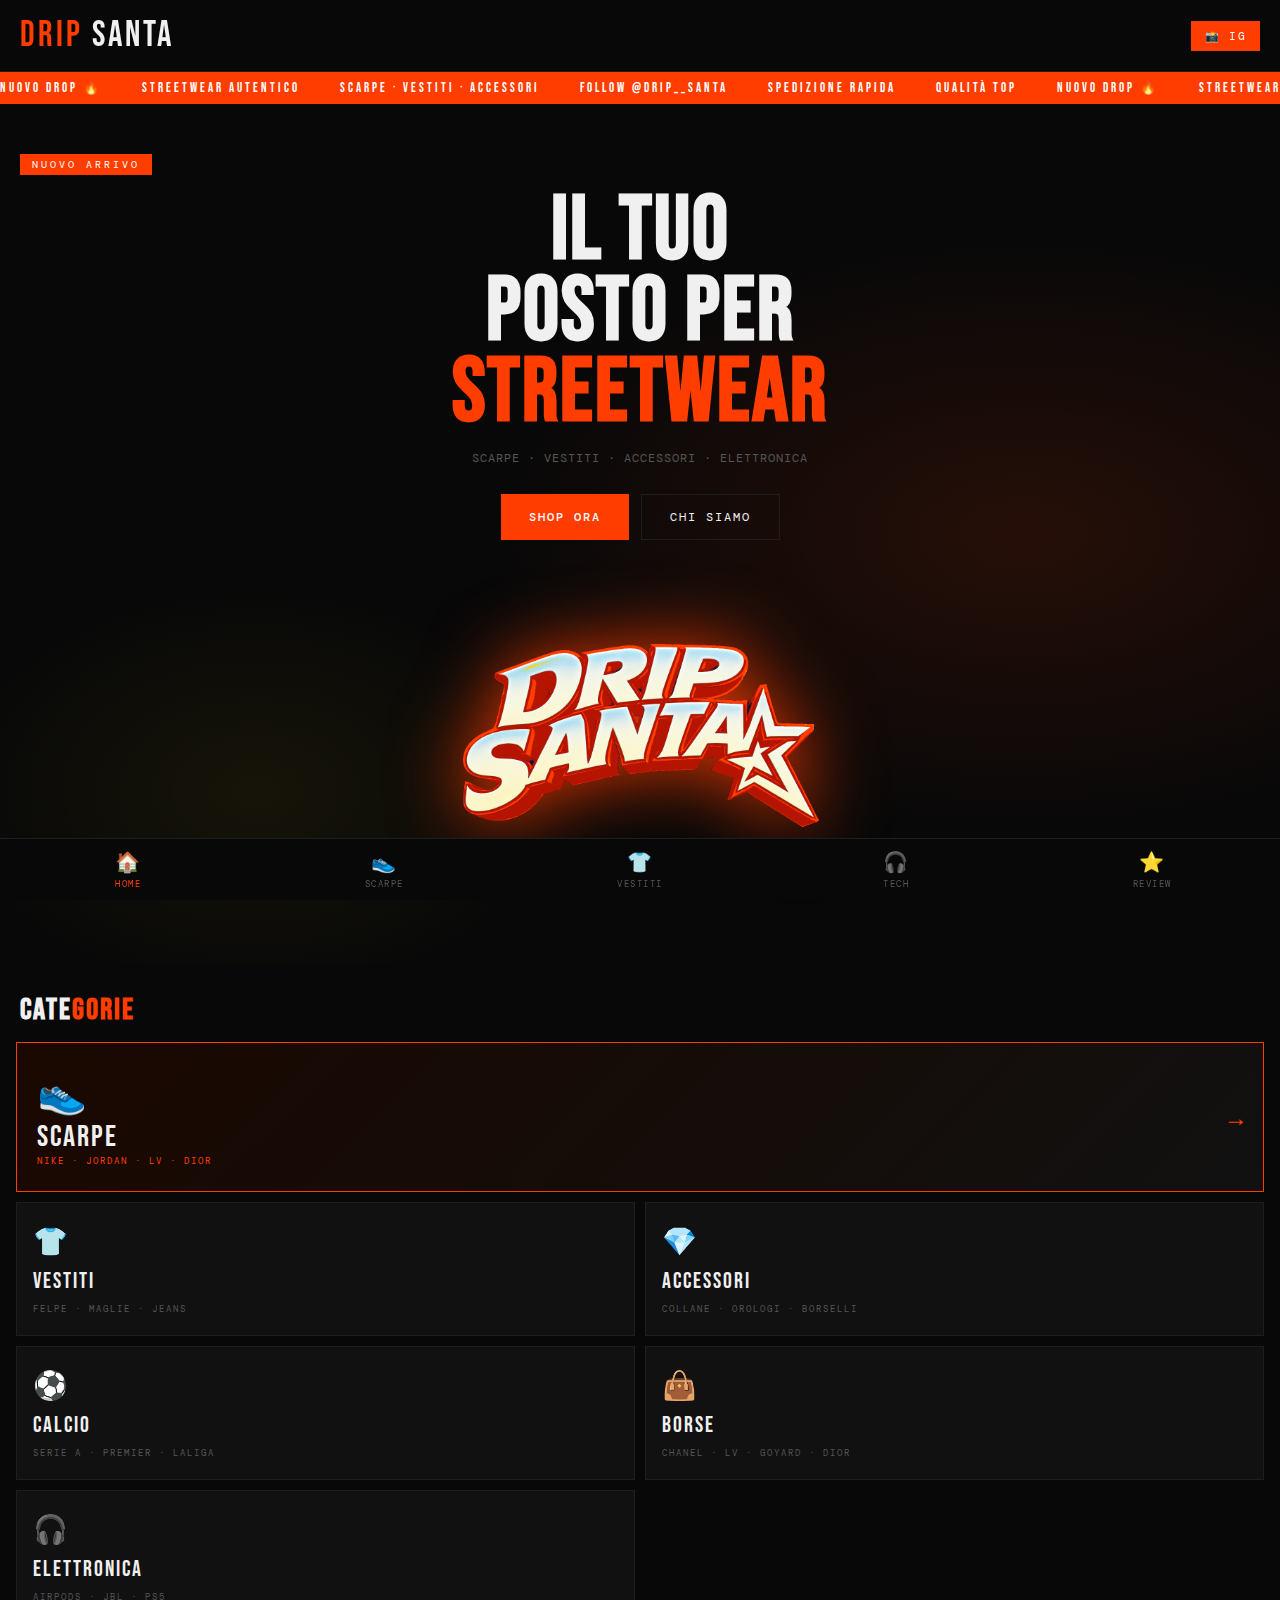
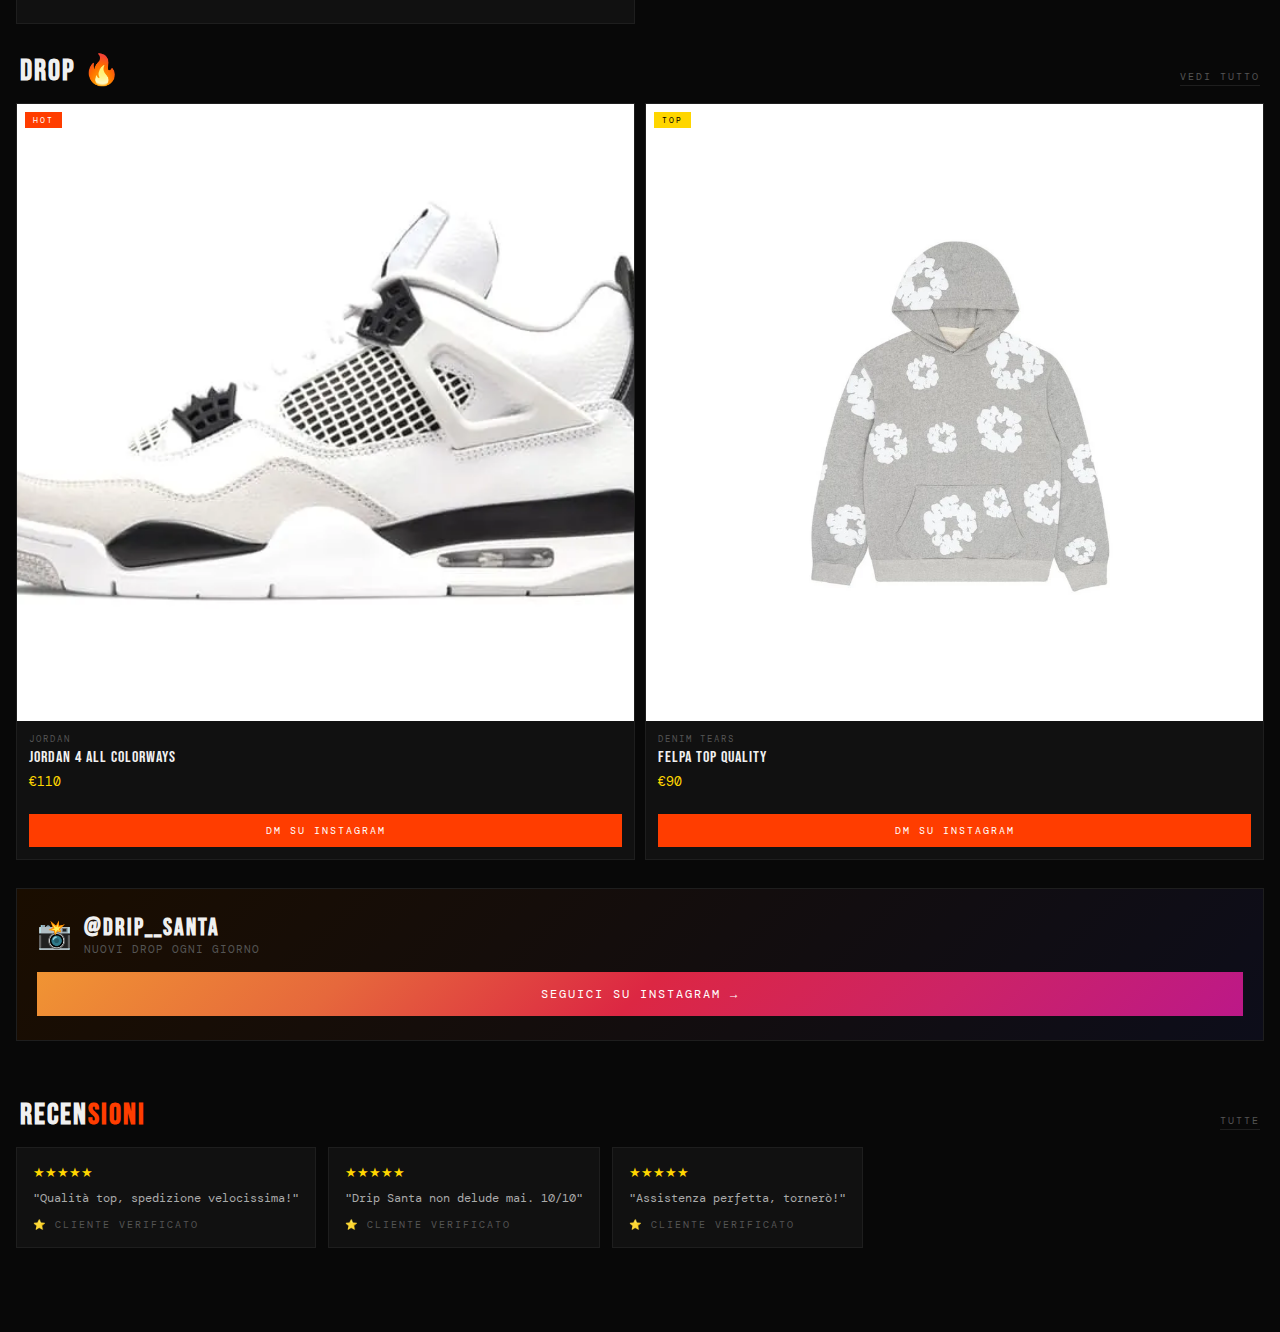
<file: index.html>
<!DOCTYPE html>
<html lang="it">
<head>
  <meta charset="UTF-8" />
  <meta name="viewport" content="width=device-width, initial-scale=1.0, viewport-fit=cover" />
  <meta name="theme-color" content="#FF3D00" />
  <meta name="apple-mobile-web-app-capable" content="yes" />
  <meta name="apple-mobile-web-app-status-bar-style" content="black-translucent" />
  <meta name="apple-mobile-web-app-title" content="Drip Santa" />
  <meta name="description" content="Il tuo posto per lo streetwear 🔥" />
  <link rel="manifest" href="manifest.json" />
  <title>Drip Santa 🔥</title>
  <link href="https://fonts.googleapis.com/css2?family=Bebas+Neue&family=DM+Mono:wght@400;500&display=swap" rel="stylesheet" />
  <style>
    :root {
      --red:#FF3D00; --yellow:#FFD600; --bg:#080808;
      --surface:#111; --border:#1e1e1e; --text:#f0f0f0; --muted:#555;
      --font-display:'Bebas Neue',sans-serif; --font-body:'DM Mono',monospace;
    }
    *{margin:0;padding:0;box-sizing:border-box;-webkit-tap-highlight-color:transparent;}
    html,body{background:var(--bg);color:var(--text);font-family:var(--font-body);min-height:100vh;overflow-x:hidden;}

    header{position:sticky;top:0;z-index:100;background:rgba(8,8,8,0.96);backdrop-filter:blur(12px);border-bottom:1px solid var(--border);padding:14px 20px;display:flex;align-items:center;justify-content:space-between;}
    .logo{font-family:var(--font-display);font-size:36px;letter-spacing:3px;color:var(--text);cursor:pointer;}
    .logo span{color:var(--red);}
    .header-ig{display:flex;align-items:center;gap:6px;background:var(--red);color:#fff;text-decoration:none;font-size:11px;letter-spacing:1.5px;padding:8px 14px;text-transform:uppercase;}

    .ticker-wrap{overflow:hidden;background:var(--red);padding:8px 0;}
    .ticker{display:flex;gap:40px;white-space:nowrap;animation:ticker 20s linear infinite;}
    .ticker span{font-family:var(--font-display);font-size:13px;letter-spacing:3px;color:#fff;}
    @keyframes ticker{from{transform:translateX(0)}to{transform:translateX(-50%)}}

    .page{display:none;animation:fadeIn .25s ease;}
    .page.active{display:block;}
    @keyframes fadeIn{from{opacity:0;transform:translateY(8px)}to{opacity:1;transform:translateY(0)}}

    #install-banner{display:none;margin:0 16px 8px;background:var(--surface);border:1px solid var(--yellow);padding:14px 16px;align-items:center;gap:12px;}
    #install-banner.show{display:flex;}
    #install-banner p{font-size:12px;color:var(--text);flex:1;line-height:1.5;}
    #install-banner p strong{color:var(--yellow);}
    #install-btn{background:var(--yellow);color:#000;border:none;font-family:var(--font-body);font-size:11px;font-weight:700;letter-spacing:1.5px;text-transform:uppercase;padding:10px 16px;cursor:pointer;white-space:nowrap;}
    #dismiss-btn{background:none;border:none;color:var(--muted);font-size:18px;cursor:pointer;padding:4px;}

    .hero{position:relative;padding:48px 20px 40px;overflow:hidden;}
    .hero-bg{position:absolute;inset:0;background:radial-gradient(ellipse 60% 50% at 80% 50%,rgba(255,61,0,.12) 0%,transparent 70%),radial-gradient(ellipse 40% 40% at 20% 80%,rgba(255,214,0,.06) 0%,transparent 60%);}
    .hero-tag{display:inline-block;background:var(--red);color:#fff;font-size:10px;letter-spacing:3px;padding:4px 12px;text-transform:uppercase;margin-bottom:16px;position:relative;}
    .hero h1{font-family:var(--font-display);font-size:clamp(52px,14vw,90px);line-height:.9;letter-spacing:2px;position:relative;}
    .hero h1 em{color:var(--red);font-style:normal;}
    .hero-sub{margin-top:16px;color:var(--muted);font-size:12px;letter-spacing:1px;position:relative;}
    .hero-cta{margin-top:28px;display:flex;gap:12px;flex-wrap:wrap;position:relative;}
    .hero-main{display:flex;flex-direction:column;align-items:center;gap:16px;position:relative;}
    .hero-text{width:100%;text-align:center;}
    .hero-logo{width:100%;display:flex;align-items:center;justify-content:center;margin-bottom:8px;}
    .hero-logo img{width:min(360px, 90vw);height:auto;filter:drop-shadow(0 0 36px rgba(255,61,0,0.85));animation:logoPulse 3s ease-in-out infinite;}
    @keyframes logoPulse{0%,100%{filter:drop-shadow(0 0 36px rgba(255,61,0,0.85))}50%{filter:drop-shadow(0 0 55px rgba(255,61,0,1))}}
    .hero-cta{justify-content:center;}
    .btn-primary{background:var(--red);color:#fff;border:none;font-family:var(--font-body);font-size:12px;font-weight:500;letter-spacing:2px;text-transform:uppercase;padding:14px 28px;cursor:pointer;transition:transform .15s;}
    .btn-primary:active{transform:scale(.97);}
    .btn-secondary{background:transparent;color:var(--text);border:1px solid var(--border);font-family:var(--font-body);font-size:12px;letter-spacing:2px;text-transform:uppercase;padding:14px 28px;cursor:pointer;}

    .section-header{padding:28px 20px 14px;display:flex;align-items:baseline;justify-content:space-between;}
    .section-title{font-family:var(--font-display);font-size:30px;letter-spacing:2px;}
    .section-title span{color:var(--red);}
    .section-link{font-size:10px;letter-spacing:2px;color:var(--muted);cursor:pointer;text-transform:uppercase;background:none;border:none;border-bottom:1px solid var(--border);padding-bottom:2px;font-family:var(--font-body);}

    /* SUB TITLE per categorie interne (es. Serie A, Premier League) */
    .sub-title{font-family:var(--font-display);font-size:20px;letter-spacing:2px;color:var(--yellow);padding:20px 16px 8px;border-top:1px solid var(--border);margin-top:8px;}

    .categories{padding:0 16px;display:grid;grid-template-columns:repeat(2,1fr);gap:10px;}
    .cat-card{background:var(--surface);border:1px solid var(--border);padding:20px 16px;cursor:pointer;color:var(--text);display:flex;flex-direction:column;gap:8px;transition:border-color .2s,transform .15s;}
    .cat-card:active{transform:scale(.98);border-color:var(--red);}
    .cat-card.featured{grid-column:span 2;flex-direction:row;align-items:center;padding:24px 20px;border-color:var(--red);background:linear-gradient(135deg,#1a0800,#111);}
    .cat-emoji{font-size:28px;}
    .cat-card.featured .cat-emoji{font-size:40px;}
    .cat-name{font-family:var(--font-display);font-size:22px;letter-spacing:2px;}
    .cat-card.featured .cat-name{font-size:30px;}
    .cat-tag{font-size:9px;letter-spacing:2px;color:var(--muted);text-transform:uppercase;}
    .cat-card.featured .cat-tag{color:var(--red);}
    .cat-arrow{margin-left:auto;font-size:24px;color:var(--red);}

    /* PRODUCT GRID */
    .product-grid{padding:0 16px;display:grid;grid-template-columns:repeat(2,1fr);gap:10px;}
    .product-card{background:var(--surface);border:1px solid var(--border);overflow:hidden;transition:border-color .2s,transform .15s;}
    .product-card:active{transform:scale(.98);border-color:var(--red);}
    .product-img{aspect-ratio:1;background:#161616;display:flex;align-items:center;justify-content:center;font-size:48px;position:relative;overflow:hidden;}
    .product-img img{width:100%;height:100%;object-fit:cover;position:absolute;inset:0;}
    .product-badge{position:absolute;top:8px;left:8px;background:var(--red);color:#fff;font-size:8px;letter-spacing:2px;padding:3px 8px;text-transform:uppercase;z-index:1;}
    .product-badge.yellow{background:var(--yellow);color:#000;}
    .product-info{padding:12px;}
    .product-brand{font-size:9px;letter-spacing:2px;color:var(--muted);text-transform:uppercase;margin-bottom:4px;}
    .product-name{font-family:var(--font-display);font-size:16px;letter-spacing:1px;margin-bottom:6px;line-height:1.1;}
    .product-price{font-size:13px;color:var(--yellow);margin-bottom:2px;}
    .product-price2{font-size:11px;color:#aaa;}
    .product-dm{display:block;margin:10px 12px 12px;text-align:center;background:var(--red);color:#fff;text-decoration:none;font-size:10px;letter-spacing:2px;text-transform:uppercase;padding:10px;}

    .page-hero{padding:32px 20px 24px;border-bottom:1px solid var(--border);background:linear-gradient(180deg,#110500 0%,var(--bg) 100%);}
    .page-hero-tag{font-size:10px;letter-spacing:3px;color:var(--red);text-transform:uppercase;margin-bottom:8px;}
    .page-hero h2{font-family:var(--font-display);font-size:clamp(40px,10vw,64px);letter-spacing:2px;line-height:1;}
    .page-hero p{color:var(--muted);font-size:12px;margin-top:8px;letter-spacing:1px;}

    .ig-strip{margin:28px 16px;background:linear-gradient(135deg,#1a0d00,#0d0d1a);border:1px solid var(--border);padding:24px 20px;display:flex;flex-direction:column;gap:16px;}
    .ig-strip-top{display:flex;align-items:center;gap:12px;}
    .ig-icon{font-size:28px;}
    .ig-text h3{font-family:var(--font-display);font-size:24px;letter-spacing:2px;}
    .ig-text p{font-size:11px;color:var(--muted);letter-spacing:1px;}
    .ig-link{display:block;text-align:center;background:linear-gradient(135deg,#f09433,#e6683c,#dc2743,#cc2366,#bc1888);color:#fff;text-decoration:none;font-size:12px;letter-spacing:2px;text-transform:uppercase;padding:14px;}

    .reviews-scroll{padding:0 16px;display:flex;gap:12px;overflow-x:auto;scrollbar-width:none;-webkit-overflow-scrolling:touch;padding-bottom:4px;}
    .reviews-scroll::-webkit-scrollbar{display:none;}
    .review-card{background:var(--surface);border:1px solid var(--border);padding:16px;min-width:220px;flex-shrink:0;}
    .review-stars{color:var(--yellow);font-size:13px;margin-bottom:8px;}
    .review-text{font-size:12px;color:#aaa;line-height:1.6;margin-bottom:10px;}
    .review-author{font-size:10px;letter-spacing:2px;color:var(--muted);text-transform:uppercase;}

    .reviews-grid{padding:0 16px;display:flex;flex-direction:column;gap:12px;}
    .review-card-full{background:var(--surface);border:1px solid var(--border);padding:20px;}
    .review-header{display:flex;justify-content:space-between;align-items:center;margin-bottom:10px;}
    .review-verified{font-size:10px;color:var(--muted);letter-spacing:2px;}
    .review-card-full .review-text{font-size:13px;}

    .info-section{padding:0 16px;margin-bottom:24px;}
    .info-block{background:var(--surface);border:1px solid var(--border);padding:20px;margin-bottom:10px;}
    .info-block h4{font-family:var(--font-display);font-size:20px;letter-spacing:2px;margin-bottom:8px;}
    .info-block p{font-size:12px;color:#aaa;line-height:1.7;}
    .info-block a{color:var(--red);text-decoration:none;}

    .back-btn{display:flex;align-items:center;gap:8px;background:none;border:none;color:var(--muted);font-family:var(--font-body);font-size:11px;letter-spacing:2px;text-transform:uppercase;cursor:pointer;padding:16px 20px 0;}
    .back-btn:active{color:var(--red);}

    .bottom-nav{position:fixed;bottom:0;left:0;right:0;background:rgba(8,8,8,0.97);backdrop-filter:blur(16px);border-top:1px solid var(--border);display:flex;padding-bottom:env(safe-area-inset-bottom);z-index:100;}
    .nav-item{flex:1;display:flex;flex-direction:column;align-items:center;gap:3px;padding:10px 4px;cursor:pointer;color:var(--muted);font-size:9px;letter-spacing:1.5px;text-transform:uppercase;background:none;border:none;font-family:var(--font-body);transition:color .2s;}
    .nav-item.active{color:var(--red);}
    .nav-icon{font-size:20px;}
    .bottom-spacer{height:80px;}
  </style>
</head>
<body>

<header>
  <div class="logo" onclick="showPage('home')"><span>DRIP</span> SANTA</div>
  <a class="header-ig" href="https://www.instagram.com/drip__santa/" target="_blank">📸 IG</a>
</header>

<div class="ticker-wrap">
  <div class="ticker">
    <span>NUOVO DROP 🔥</span><span>STREETWEAR AUTENTICO</span><span>SCARPE · VESTITI · ACCESSORI</span>
    <span>FOLLOW @DRIP__SANTA</span><span>SPEDIZIONE RAPIDA</span><span>QUALITÀ TOP</span>
    <span>NUOVO DROP 🔥</span><span>STREETWEAR AUTENTICO</span><span>SCARPE · VESTITI · ACCESSORI</span>
    <span>FOLLOW @DRIP__SANTA</span><span>SPEDIZIONE RAPIDA</span><span>QUALITÀ TOP</span>
  </div>
</div>

<div id="install-banner">
  <p><strong>Installa l'app</strong><br/>Aggiungi Drip Santa alla home</p>
  <button id="install-btn">Installa</button>
  <button id="dismiss-btn">✕</button>
</div>

<!-- ══════════════════════════════════════ HOME ══ -->
<div id="page-home" class="page active">
  <section class="hero">
    <div class="hero-bg"></div>
    <div class="hero-tag">Nuovo Arrivo</div>
    <div class="hero-main">
      <div class="hero-text">
        <h1>IL TUO<br/>POSTO PER<br/><em>STREETWEAR</em></h1>
        <p class="hero-sub">SCARPE · VESTITI · ACCESSORI · ELETTRONICA</p>
        <div class="hero-cta">
          <button class="btn-primary" onclick="showPage('scarpe')">Shop Ora</button>
          <button class="btn-secondary" onclick="showPage('info')">Chi Siamo</button>
        </div>
      </div>
      <div class="hero-logo">
        <img src="logodripsanta.png" alt="Drip Santa" />
      </div>
    </div>
  </section>

  <div class="section-header"><h2 class="section-title">CATE<span>GORIE</span></h2></div>
  <div class="categories">
    <div class="cat-card featured" onclick="showPage('scarpe')">
      <div><div class="cat-emoji">👟</div><div class="cat-name">SCARPE</div><div class="cat-tag">Nike · Jordan · LV · Dior</div></div>
      <div class="cat-arrow">→</div>
    </div>
    <div class="cat-card" onclick="showPage('vestiti')"><div class="cat-emoji">👕</div><div class="cat-name">VESTITI</div><div class="cat-tag">Felpe · Maglie · Jeans</div></div>
    <div class="cat-card" onclick="showPage('accessori')"><div class="cat-emoji">💎</div><div class="cat-name">ACCESSORI</div><div class="cat-tag">Collane · Orologi · Borselli</div></div>
    <div class="cat-card" onclick="showPage('calcio')"><div class="cat-emoji">⚽</div><div class="cat-name">CALCIO</div><div class="cat-tag">Serie A · Premier · LaLiga</div></div>
    <div class="cat-card" onclick="showPage('borse')"><div class="cat-emoji">👜</div><div class="cat-name">BORSE</div><div class="cat-tag">Chanel · LV · Goyard · Dior</div></div>
    <div class="cat-card" onclick="showPage('elettronica')"><div class="cat-emoji">🎧</div><div class="cat-name">ELETTRONICA</div><div class="cat-tag">AirPods · JBL · PS5</div></div>
  </div>

  <div class="section-header">
    <h2 class="section-title">DROP <span>🔥</span></h2>
    <button class="section-link" onclick="showPage('scarpe')">Vedi tutto</button>
  </div>
  <div class="product-grid">
    <div class="product-card">
      <div class="product-img"><img src="jordan4.jpg" alt="Jordan 4" onerror="this.style.display='none'">👟<div class="product-badge">HOT</div></div>
      <div class="product-info"><div class="product-brand">Jordan</div><div class="product-name">Jordan 4 All Colorways</div><div class="product-price">€110</div></div>
      <a class="product-dm" href="https://www.instagram.com/drip__santa/" target="_blank">DM su Instagram</a>
    </div>
    <div class="product-card">
      <div class="product-img"><img src="felpa-denimtears.jpg" alt="Denim Tears" onerror="this.style.display='none'">👕<div class="product-badge yellow">TOP</div></div>
      <div class="product-info"><div class="product-brand">Denim Tears</div><div class="product-name">Felpa Top Quality</div><div class="product-price">€90</div></div>
      <a class="product-dm" href="https://www.instagram.com/drip__santa/" target="_blank">DM su Instagram</a>
    </div>
  </div>

  <div class="ig-strip">
    <div class="ig-strip-top"><div class="ig-icon">📸</div><div class="ig-text"><h3>@DRIP__SANTA</h3><p>NUOVI DROP OGNI GIORNO</p></div></div>
    <a class="ig-link" href="https://www.instagram.com/drip__santa/" target="_blank">Seguici su Instagram →</a>
  </div>

  <div class="section-header">
    <h2 class="section-title">RECEN<span>SIONI</span></h2>
    <button class="section-link" onclick="showPage('recensioni')">Tutte</button>
  </div>
  <div class="reviews-scroll">
    <div class="review-card"><div class="review-stars">★★★★★</div><p class="review-text">"Qualità top, spedizione velocissima!"</p><div class="review-author">⭐ Cliente verificato</div></div>
    <div class="review-card"><div class="review-stars">★★★★★</div><p class="review-text">"Drip Santa non delude mai. 10/10"</p><div class="review-author">⭐ Cliente verificato</div></div>
    <div class="review-card"><div class="review-stars">★★★★★</div><p class="review-text">"Assistenza perfetta, tornerò!"</p><div class="review-author">⭐ Cliente verificato</div></div>
  </div>
  <div class="bottom-spacer"></div>
</div>

<!-- ══════════════════════════════════════ SCARPE ══ -->
<div id="page-scarpe" class="page">
  <button class="back-btn" onclick="showPage('home')">← Home</button>
  <div class="page-hero"><div class="page-hero-tag">Collezione</div><h2>SCARPE 👟</h2><p>Nike · Jordan · Dior · LV · Bape · Versace · Timberland</p></div>
  <div class="section-header"><h2 class="section-title">TUTTI I <span>MODELLI</span></h2></div>
  <div class="product-grid">
    <div class="product-card"><div class="product-img"><img src="airforce1.jpg" alt="Air Force 1" onerror="this.style.display='none'">👟</div><div class="product-info"><div class="product-brand">Nike</div><div class="product-name">Air Force 1</div><div class="product-price">€70</div></div><a class="product-dm" href="https://www.instagram.com/drip__santa/" target="_blank">DM su IG</a></div>
    <div class="product-card"><div class="product-img"><img src="af1offwhite.jpg" alt="AF1 Off-White" onerror="this.style.display='none'">👟<div class="product-badge">COLLAB</div></div><div class="product-info"><div class="product-brand">Nike × Off-White</div><div class="product-name">Air Force 1 Off-White</div><div class="product-price">€85</div></div><a class="product-dm" href="https://www.instagram.com/drip__santa/" target="_blank">DM su IG</a></div>
    <div class="product-card"><div class="product-img"><img src="dunkpanda.jpg" alt="Dunk Panda" onerror="this.style.display='none'">👟</div><div class="product-info"><div class="product-brand">Nike</div><div class="product-name">Dunk Panda</div><div class="product-price">€65</div></div><a class="product-dm" href="https://www.instagram.com/drip__santa/" target="_blank">DM su IG</a></div>
    <div class="product-card"><div class="product-img"><img src="tn.jpg" alt="Nike TN" onerror="this.style.display='none'">👟</div><div class="product-info"><div class="product-brand">Nike</div><div class="product-name">Nike TN</div><div class="product-price">€70</div></div><a class="product-dm" href="https://www.instagram.com/drip__santa/" target="_blank">DM su IG</a></div>
    <div class="product-card"><div class="product-img"><img src="nikemind.jpg" alt="Nike Mind" onerror="this.style.display='none'">👟</div><div class="product-info"><div class="product-brand">Nike</div><div class="product-name">Nike Mind</div><div class="product-price">€60</div></div><a class="product-dm" href="https://www.instagram.com/drip__santa/" target="_blank">DM su IG</a></div>
    <div class="product-card"><div class="product-img"><img src="jordan3.jpg" alt="Jordan 3" onerror="this.style.display='none'">👟</div><div class="product-info"><div class="product-brand">Jordan</div><div class="product-name">Jordan 3</div><div class="product-price">€75</div></div><a class="product-dm" href="https://www.instagram.com/drip__santa/" target="_blank">DM su IG</a></div>
    <div class="product-card"><div class="product-img"><img src="jordan4.jpg" alt="Jordan 4" onerror="this.style.display='none'">👟<div class="product-badge yellow">HOT</div></div><div class="product-info"><div class="product-brand">Jordan</div><div class="product-name">Jordan 4 All Colorways</div><div class="product-price">€110</div></div><a class="product-dm" href="https://www.instagram.com/drip__santa/" target="_blank">DM su IG</a></div>
    <div class="product-card"><div class="product-img"><img src="travislow.jpg" alt="Travis Low" onerror="this.style.display='none'">👟<div class="product-badge">COLLAB</div></div><div class="product-info"><div class="product-brand">Nike × Travis Scott</div><div class="product-name">Travis Scott Low</div><div class="product-price">€80</div></div><a class="product-dm" href="https://www.instagram.com/drip__santa/" target="_blank">DM su IG</a></div>
    <div class="product-card"><div class="product-img"><img src="travishigh.jpg" alt="Travis High" onerror="this.style.display='none'">👟</div><div class="product-info"><div class="product-brand">Nike × Travis Scott</div><div class="product-name">Travis Scott High</div><div class="product-price">€70</div></div><a class="product-dm" href="https://www.instagram.com/drip__santa/" target="_blank">DM su IG</a></div>
    <div class="product-card"><div class="product-img"><img src="yeezyslide.jpg" alt="Yeezy Slide" onerror="this.style.display='none'">👟</div><div class="product-info"><div class="product-brand">Adidas</div><div class="product-name">Yeezy Slide</div><div class="product-price">€40</div></div><a class="product-dm" href="https://www.instagram.com/drip__santa/" target="_blank">DM su IG</a></div>
    <div class="product-card"><div class="product-img"><img src="diorb22.jpg" alt="Dior B22" onerror="this.style.display='none'">👟</div><div class="product-info"><div class="product-brand">Dior</div><div class="product-name">Dior B22</div><div class="product-price">€85</div></div><a class="product-dm" href="https://www.instagram.com/drip__santa/" target="_blank">DM su IG</a></div>
    <div class="product-card"><div class="product-img"><img src="diorb30.jpg" alt="Dior B30" onerror="this.style.display='none'">👟</div><div class="product-info"><div class="product-brand">Dior</div><div class="product-name">Dior B30</div><div class="product-price">€65</div></div><a class="product-dm" href="https://www.instagram.com/drip__santa/" target="_blank">DM su IG</a></div>
    <div class="product-card"><div class="product-img"><img src="lvskate.jpg" alt="LV Skate" onerror="this.style.display='none'">👟</div><div class="product-info"><div class="product-brand">Louis Vuitton</div><div class="product-name">LV Skate</div><div class="product-price">€90</div></div><a class="product-dm" href="https://www.instagram.com/drip__santa/" target="_blank">DM su IG</a></div>
    <div class="product-card"><div class="product-img"><img src="lvtrainer.jpg" alt="LV Trainer" onerror="this.style.display='none'">👟</div><div class="product-info"><div class="product-brand">Louis Vuitton</div><div class="product-name">LV Trainer</div><div class="product-price">€90</div></div><a class="product-dm" href="https://www.instagram.com/drip__santa/" target="_blank">DM su IG</a></div>
    <div class="product-card"><div class="product-img"><img src="timberlandlv.jpg" alt="Timberland LV" onerror="this.style.display='none'">👟<div class="product-badge">COLLAB</div></div><div class="product-info"><div class="product-brand">Timberland × LV</div><div class="product-name">Timberland x LV</div><div class="product-price">€80</div></div><a class="product-dm" href="https://www.instagram.com/drip__santa/" target="_blank">DM su IG</a></div>
    <div class="product-card"><div class="product-img"><img src="timberland.jpg" alt="Timberland" onerror="this.style.display='none'">👟</div><div class="product-info"><div class="product-brand">Timberland</div><div class="product-name">Timberland</div><div class="product-price">€110</div></div><a class="product-dm" href="https://www.instagram.com/drip__santa/" target="_blank">DM su IG</a></div>
    <div class="product-card"><div class="product-img"><img src="bapesta.jpg" alt="Bapesta" onerror="this.style.display='none'">👟</div><div class="product-info"><div class="product-brand">Bape</div><div class="product-name">Bapesta</div><div class="product-price">€75</div></div><a class="product-dm" href="https://www.instagram.com/drip__santa/" target="_blank">DM su IG</a></div>
    <div class="product-card"><div class="product-img"><img src="versace.jpg" alt="Versace" onerror="this.style.display='none'">👟</div><div class="product-info"><div class="product-brand">Versace</div><div class="product-name">Versace Sneakers</div><div class="product-price">€80</div></div><a class="product-dm" href="https://www.instagram.com/drip__santa/" target="_blank">DM su IG</a></div>
    <div class="product-card"><div class="product-img"><img src="pradacup.jpg" alt="Prada Cups" onerror="this.style.display='none'">👟</div><div class="product-info"><div class="product-brand">Prada</div><div class="product-name">Prada Cups</div><div class="product-price">€80</div></div><a class="product-dm" href="https://www.instagram.com/drip__santa/" target="_blank">DM su IG</a></div>
    <div class="product-card"><div class="product-img"><img src="asicsgel.jpg" alt="Asics Gel" onerror="this.style.display='none'">👟</div><div class="product-info"><div class="product-brand">Asics</div><div class="product-name">Asics Gel</div><div class="product-price">€75</div></div><a class="product-dm" href="https://www.instagram.com/drip__santa/" target="_blank">DM su IG</a></div>
  </div>
  <div class="bottom-spacer"></div>
</div>

<!-- ══════════════════════════════════════ VESTITI ══ -->
<div id="page-vestiti" class="page">
  <button class="back-btn" onclick="showPage('home')">← Home</button>
  <div class="page-hero"><div class="page-hero-tag">Collezione</div><h2>VESTITI 👕</h2><p>Pantaloni · Maglie · Felpe · Giacchetti</p></div>

  <div class="sub-title">PANTALONI & JEANS</div>
  <div class="product-grid">
    <div class="product-card"><div class="product-img"><img src="jeans-gallerydept.jpg" alt="Gallery Dept" onerror="this.style.display='none'">👖</div><div class="product-info"><div class="product-brand">Gallery Dept</div><div class="product-name">Jeans Gallery Dept</div><div class="product-price">€50</div></div><a class="product-dm" href="https://www.instagram.com/drip__santa/" target="_blank">DM su IG</a></div>
    <div class="product-card"><div class="product-img"><img src="jeans-amiri.jpg" alt="Amiri" onerror="this.style.display='none'">👖</div><div class="product-info"><div class="product-brand">Amiri</div><div class="product-name">Jeans Amiri</div><div class="product-price">€45</div></div><a class="product-dm" href="https://www.instagram.com/drip__santa/" target="_blank">DM su IG</a></div>
    <div class="product-card"><div class="product-img"><img src="jeans-chromehearts.jpg" alt="Chrome Hearts" onerror="this.style.display='none'">👖</div><div class="product-info"><div class="product-brand">Chrome Hearts</div><div class="product-name">Jeans Chrome Hearts</div><div class="product-price">€45</div></div><a class="product-dm" href="https://www.instagram.com/drip__santa/" target="_blank">DM su IG</a></div>
    <div class="product-card"><div class="product-img"><img src="tuta-nike.jpg" alt="Tuta Nike" onerror="this.style.display='none'">👖</div><div class="product-info"><div class="product-brand">Nike</div><div class="product-name">Pantaloni Tuta Nike</div><div class="product-price">€40</div></div><a class="product-dm" href="https://www.instagram.com/drip__santa/" target="_blank">DM su IG</a></div>
    <div class="product-card"><div class="product-img"><img src="pantaloni-essentials.jpg" alt="Essentials" onerror="this.style.display='none'">👖</div><div class="product-info"><div class="product-brand">Essentials</div><div class="product-name">Pantaloni Essentials</div><div class="product-price">€40</div></div><a class="product-dm" href="https://www.instagram.com/drip__santa/" target="_blank">DM su IG</a></div>
  </div>

  <div class="sub-title">MAGLIE</div>
  <div class="product-grid">
    <div class="product-card"><div class="product-img"><img src="maglia-stussy-1.jpg" alt="Stussy" onerror="this.style.display='none'">👕</div><div class="product-info"><div class="product-brand">Stussy</div><div class="product-name">Maglia Stussy</div><div class="product-price">€35</div></div><a class="product-dm" href="https://www.instagram.com/drip__santa/" target="_blank">DM su IG</a></div>
    <div class="product-card"><div class="product-img"><img src="maglia-stussy-2.jpg" alt="Stussy 2" onerror="this.style.display='none'">👕</div><div class="product-info"><div class="product-brand">Stussy</div><div class="product-name">Maglia Stussy</div><div class="product-price">€35</div></div><a class="product-dm" href="https://www.instagram.com/drip__santa/" target="_blank">DM su IG</a></div>
    <div class="product-card"><div class="product-img"><img src="polo-ralph-tokyo.jpg" alt="Ralph Lauren" onerror="this.style.display='none'">👕</div><div class="product-info"><div class="product-brand">Ralph Lauren</div><div class="product-name">Polo Ralph Lauren Tokyo</div><div class="product-price">€40</div></div><a class="product-dm" href="https://www.instagram.com/drip__santa/" target="_blank">DM su IG</a></div>
    <div class="product-card"><div class="product-img"><img src="corteiz-short.jpg" alt="Corteiz" onerror="this.style.display='none'">👕</div><div class="product-info"><div class="product-brand">Corteiz</div><div class="product-name">Corteiz Maniche Corte</div><div class="product-price">€40</div></div><a class="product-dm" href="https://www.instagram.com/drip__santa/" target="_blank">DM su IG</a></div>
    <div class="product-card"><div class="product-img"><img src="corteiz-long.jpg" alt="Corteiz Long" onerror="this.style.display='none'">👕</div><div class="product-info"><div class="product-brand">Corteiz</div><div class="product-name">Corteiz Maniche Lunghe</div><div class="product-price">€40</div></div><a class="product-dm" href="https://www.instagram.com/drip__santa/" target="_blank">DM su IG</a></div>
  </div>

  <div class="sub-title">FELPE</div>
  <div class="product-grid">
    <div class="product-card"><div class="product-img"><img src="felpa-stussy.jpg" alt="Stussy" onerror="this.style.display='none'">👕</div><div class="product-info"><div class="product-brand">Stussy</div><div class="product-name">Felpa Stussy</div><div class="product-price">€45</div></div><a class="product-dm" href="https://www.instagram.com/drip__santa/" target="_blank">DM su IG</a></div>
    <div class="product-card"><div class="product-img"><img src="felpa-supreme.jpg" alt="Supreme" onerror="this.style.display='none'">👕</div><div class="product-info"><div class="product-brand">Supreme</div><div class="product-name">Felpa Supreme</div><div class="product-price">€45</div></div><a class="product-dm" href="https://www.instagram.com/drip__santa/" target="_blank">DM su IG</a></div>
    <div class="product-card"><div class="product-img"><img src="felpa-essentials.jpg" alt="Essentials" onerror="this.style.display='none'">👕</div><div class="product-info"><div class="product-brand">Essentials</div><div class="product-name">Felpa Essentials</div><div class="product-price">€50</div></div><a class="product-dm" href="https://www.instagram.com/drip__santa/" target="_blank">DM su IG</a></div>
    <div class="product-card"><div class="product-img"><img src="felpa-ralph-zip.jpg" alt="Ralph Zip" onerror="this.style.display='none'">👕</div><div class="product-info"><div class="product-brand">Ralph Lauren</div><div class="product-name">Felpa Zip Ralph Lauren</div><div class="product-price">€50</div></div><a class="product-dm" href="https://www.instagram.com/drip__santa/" target="_blank">DM su IG</a></div>
    <div class="product-card"><div class="product-img"><img src="maglioncino-ralph.jpg" alt="Ralph" onerror="this.style.display='none'">👕</div><div class="product-info"><div class="product-brand">Ralph Lauren</div><div class="product-name">Maglioncino Ralph Lauren</div><div class="product-price">€50</div></div><a class="product-dm" href="https://www.instagram.com/drip__santa/" target="_blank">DM su IG</a></div>
    <div class="product-card"><div class="product-img"><img src="felpa-sp5der.jpg" alt="Sp5der" onerror="this.style.display='none'">👕</div><div class="product-info"><div class="product-brand">Sp5der</div><div class="product-name">Felpa Sp5der</div><div class="product-price">€50</div></div><a class="product-dm" href="https://www.instagram.com/drip__santa/" target="_blank">DM su IG</a></div>
    <div class="product-card"><div class="product-img"><img src="felpa-denimtears.jpg" alt="Denim Tears" onerror="this.style.display='none'">👕<div class="product-badge yellow">TOP</div></div><div class="product-info"><div class="product-brand">Denim Tears</div><div class="product-name">Felpa Denim Tears</div><div class="product-price">€90</div></div><a class="product-dm" href="https://www.instagram.com/drip__santa/" target="_blank">DM su IG</a></div>
    <div class="product-card"><div class="product-img"><img src="felpa-burberry-zip.jpg" alt="Burberry" onerror="this.style.display='none'">👕</div><div class="product-info"><div class="product-brand">Burberry</div><div class="product-name">Felpa Zip Burberry</div><div class="product-price">€65</div></div><a class="product-dm" href="https://www.instagram.com/drip__santa/" target="_blank">DM su IG</a></div>
  </div>

  <div class="sub-title">GIACCHETTI</div>
  <div class="product-grid">
    <div class="product-card"><div class="product-img"><img src="giacchetto-burberry.jpg" alt="Burberry" onerror="this.style.display='none'">🧥</div><div class="product-info"><div class="product-brand">Burberry</div><div class="product-name">Giacchetto Burberry</div><div class="product-price">€90</div></div><a class="product-dm" href="https://www.instagram.com/drip__santa/" target="_blank">DM su IG</a></div>
    <div class="product-card"><div class="product-img"><img src="giacchetto-canadagoose.jpg" alt="Canada Goose" onerror="this.style.display='none'">🧥</div><div class="product-info"><div class="product-brand">Canada Goose</div><div class="product-name">Giacchetto Canada Goose</div><div class="product-price">€90</div></div><a class="product-dm" href="https://www.instagram.com/drip__santa/" target="_blank">DM su IG</a></div>
    <div class="product-card"><div class="product-img"><img src="giacchetto-napapijri.jpg" alt="Napapijri" onerror="this.style.display='none'">🧥</div><div class="product-info"><div class="product-brand">Napapijri</div><div class="product-name">Giacchetto Napapijri</div><div class="product-price">€85</div></div><a class="product-dm" href="https://www.instagram.com/drip__santa/" target="_blank">DM su IG</a></div>
    <div class="product-card"><div class="product-img"><img src="giacchetto-moncler.jpg" alt="Moncler" onerror="this.style.display='none'">🧥</div><div class="product-info"><div class="product-brand">Moncler</div><div class="product-name">Giacchetto Moncler</div><div class="product-price">€85</div></div><a class="product-dm" href="https://www.instagram.com/drip__santa/" target="_blank">DM su IG</a></div>
    <div class="product-card"><div class="product-img"><img src="giacchetto-northface.jpg" alt="North Face" onerror="this.style.display='none'">🧥</div><div class="product-info"><div class="product-brand">The North Face</div><div class="product-name">Giacchetto North Face</div><div class="product-price">€90</div></div><a class="product-dm" href="https://www.instagram.com/drip__santa/" target="_blank">DM su IG</a></div>
    <div class="product-card"><div class="product-img"><img src="giacchetto-ralph.jpg" alt="Ralph" onerror="this.style.display='none'">🧥</div><div class="product-info"><div class="product-brand">Ralph Lauren</div><div class="product-name">Giacchetto Ralph Lauren</div><div class="product-price">€90</div></div><a class="product-dm" href="https://www.instagram.com/drip__santa/" target="_blank">DM su IG</a></div>
    <div class="product-card"><div class="product-img"><img src="giacchetto-moose.jpg" alt="Moose Knuckles" onerror="this.style.display='none'">🧥</div><div class="product-info"><div class="product-brand">Moose Knuckles</div><div class="product-name">Giacchetto Moose Knuckles</div><div class="product-price">€90</div></div><a class="product-dm" href="https://www.instagram.com/drip__santa/" target="_blank">DM su IG</a></div>
  </div>
  <div class="bottom-spacer"></div>
</div>

<!-- ══════════════════════════════════════ ACCESSORI ══ -->
<div id="page-accessori" class="page">
  <button class="back-btn" onclick="showPage('home')">← Home</button>
  <div class="page-hero"><div class="page-hero-tag">Collezione</div><h2>ACCESSORI 💎</h2><p>Collane · Bracciali · Orologi · Borselli · Portafogli</p></div>
  <div class="section-header"><h2 class="section-title">TUTTI GLI <span>ACCESSORI</span></h2></div>
  <div class="product-grid">
    <div class="product-card"><div class="product-img"><img src="collana-prada.jpg" alt="Collana Prada" onerror="this.style.display='none'">💎</div><div class="product-info"><div class="product-brand">Prada</div><div class="product-name">Collana Prada</div><div class="product-price">€20</div></div><a class="product-dm" href="https://www.instagram.com/drip__santa/" target="_blank">DM su IG</a></div>
    <div class="product-card"><div class="product-img"><img src="bracciali-vancleef.jpg" alt="Van Cleef" onerror="this.style.display='none'">💎</div><div class="product-info"><div class="product-brand">Van Cleef</div><div class="product-name">Bracciali Van Cleef Alhambra</div><div class="product-price">€18</div></div><a class="product-dm" href="https://www.instagram.com/drip__santa/" target="_blank">DM su IG</a></div>
    <div class="product-card"><div class="product-img"><img src="berretti-sp5der.jpg" alt="Sp5der" onerror="this.style.display='none'">🧢</div><div class="product-info"><div class="product-brand">Sp5der</div><div class="product-name">Berretti Sp5der</div><div class="product-price">€25</div></div><a class="product-dm" href="https://www.instagram.com/drip__santa/" target="_blank">DM su IG</a></div>
    <div class="product-card"><div class="product-img"><img src="orologi-vari.jpg" alt="Orologi" onerror="this.style.display='none'">⌚</div><div class="product-info"><div class="product-brand">Luxury</div><div class="product-name">Orologi Vari</div><div class="product-price">€50</div></div><a class="product-dm" href="https://www.instagram.com/drip__santa/" target="_blank">DM su IG</a></div>
    <div class="product-card"><div class="product-img"><img src="borsa-chanel.jpg" alt="Chanel" onerror="this.style.display='none'">👜</div><div class="product-info"><div class="product-brand">Chanel</div><div class="product-name">Borsa Chanel</div><div class="product-price">€50</div></div><a class="product-dm" href="https://www.instagram.com/drip__santa/" target="_blank">DM su IG</a></div>
    <div class="product-card"><div class="product-img"><img src="portacarte-goyard.jpg" alt="Goyard" onerror="this.style.display='none'">👛</div><div class="product-info"><div class="product-brand">Goyard</div><div class="product-name">Porta Carte Goyard</div><div class="product-price">€17</div></div><a class="product-dm" href="https://www.instagram.com/drip__santa/" target="_blank">DM su IG</a></div>
    <div class="product-card"><div class="product-img"><img src="borsello-lv.jpg" alt="LV" onerror="this.style.display='none'">👜</div><div class="product-info"><div class="product-brand">Louis Vuitton</div><div class="product-name">Borsello Louis Vuitton</div><div class="product-price">€50</div></div><a class="product-dm" href="https://www.instagram.com/drip__santa/" target="_blank">DM su IG</a></div>
    <div class="product-card"><div class="product-img"><img src="borsello-gucci.jpg" alt="Gucci" onerror="this.style.display='none'">👜</div><div class="product-info"><div class="product-brand">Gucci</div><div class="product-name">Borsello Gucci</div><div class="product-price">€35</div></div><a class="product-dm" href="https://www.instagram.com/drip__santa/" target="_blank">DM su IG</a></div>
    <div class="product-card"><div class="product-img"><img src="portafoglio-lv.jpg" alt="Portafoglio LV" onerror="this.style.display='none'">👛</div><div class="product-info"><div class="product-brand">Louis Vuitton</div><div class="product-name">Portafoglio Louis Vuitton</div><div class="product-price">€35</div></div><a class="product-dm" href="https://www.instagram.com/drip__santa/" target="_blank">DM su IG</a></div>
  </div>
  <div class="bottom-spacer"></div>
</div>

<!-- ══════════════════════════════════════ CALCIO ══ -->
<div id="page-calcio" class="page">
  <button class="back-btn" onclick="showPage('home')">← Home</button>
  <div class="page-hero"><div class="page-hero-tag">Collezione</div><h2>CALCIO ⚽</h2><p>Serie A · Premier League · LaLiga · Ligue 1 · Bundesliga — tutte €45</p></div>

  <div class="sub-title">🇮🇹 Serie A</div>
  <div class="product-grid">
    <div class="product-card"><div class="product-img"><img src="napoli-home.jpg" alt="Napoli" onerror="this.style.display='none'">⚽</div><div class="product-info"><div class="product-brand">Napoli</div><div class="product-name">Napoli Home</div><div class="product-price">€45</div></div><a class="product-dm" href="https://www.instagram.com/drip__santa/" target="_blank">DM su IG</a></div>
    <div class="product-card"><div class="product-img"><img src="napoli-away.jpg" alt="Napoli Away" onerror="this.style.display='none'">⚽</div><div class="product-info"><div class="product-brand">Napoli</div><div class="product-name">Napoli Away</div><div class="product-price">€45</div></div><a class="product-dm" href="https://www.instagram.com/drip__santa/" target="_blank">DM su IG</a></div>
    <div class="product-card"><div class="product-img"><img src="napoli-third.jpg" alt="Napoli Third" onerror="this.style.display='none'">⚽</div><div class="product-info"><div class="product-brand">Napoli</div><div class="product-name">Napoli Third</div><div class="product-price">€45</div></div><a class="product-dm" href="https://www.instagram.com/drip__santa/" target="_blank">DM su IG</a></div>
    <div class="product-card"><div class="product-img"><img src="juve-home.jpg" alt="Juve" onerror="this.style.display='none'">⚽</div><div class="product-info"><div class="product-brand">Juventus</div><div class="product-name">Juventus Home</div><div class="product-price">€45</div></div><a class="product-dm" href="https://www.instagram.com/drip__santa/" target="_blank">DM su IG</a></div>
    <div class="product-card"><div class="product-img"><img src="juve-away.jpg" alt="Juve Away" onerror="this.style.display='none'">⚽</div><div class="product-info"><div class="product-brand">Juventus</div><div class="product-name">Juventus Away</div><div class="product-price">€45</div></div><a class="product-dm" href="https://www.instagram.com/drip__santa/" target="_blank">DM su IG</a></div>
    <div class="product-card"><div class="product-img"><img src="juve-third.jpg" alt="Juve Third" onerror="this.style.display='none'">⚽</div><div class="product-info"><div class="product-brand">Juventus</div><div class="product-name">Juventus Third</div><div class="product-price">€45</div></div><a class="product-dm" href="https://www.instagram.com/drip__santa/" target="_blank">DM su IG</a></div>
    <div class="product-card"><div class="product-img"><img src="inter-home.jpg" alt="Inter" onerror="this.style.display='none'">⚽</div><div class="product-info"><div class="product-brand">Inter</div><div class="product-name">Inter Home</div><div class="product-price">€45</div></div><a class="product-dm" href="https://www.instagram.com/drip__santa/" target="_blank">DM su IG</a></div>
    <div class="product-card"><div class="product-img"><img src="inter-away.jpg" alt="Inter Away" onerror="this.style.display='none'">⚽</div><div class="product-info"><div class="product-brand">Inter</div><div class="product-name">Inter Away</div><div class="product-price">€45</div></div><a class="product-dm" href="https://www.instagram.com/drip__santa/" target="_blank">DM su IG</a></div>
    <div class="product-card"><div class="product-img"><img src="inter-third.jpg" alt="Inter Third" onerror="this.style.display='none'">⚽</div><div class="product-info"><div class="product-brand">Inter</div><div class="product-name">Inter Third</div><div class="product-price">€45</div></div><a class="product-dm" href="https://www.instagram.com/drip__santa/" target="_blank">DM su IG</a></div>
    <div class="product-card"><div class="product-img"><img src="milan-home.jpg" alt="Milan" onerror="this.style.display='none'">⚽</div><div class="product-info"><div class="product-brand">Milan</div><div class="product-name">Milan Home</div><div class="product-price">€45</div></div><a class="product-dm" href="https://www.instagram.com/drip__santa/" target="_blank">DM su IG</a></div>
    <div class="product-card"><div class="product-img"><img src="milan-away.jpg" alt="Milan Away" onerror="this.style.display='none'">⚽</div><div class="product-info"><div class="product-brand">Milan</div><div class="product-name">Milan Away</div><div class="product-price">€45</div></div><a class="product-dm" href="https://www.instagram.com/drip__santa/" target="_blank">DM su IG</a></div>
    <div class="product-card"><div class="product-img"><img src="milan-third.jpg" alt="Milan Third" onerror="this.style.display='none'">⚽</div><div class="product-info"><div class="product-brand">Milan</div><div class="product-name">Milan Third</div><div class="product-price">€45</div></div><a class="product-dm" href="https://www.instagram.com/drip__santa/" target="_blank">DM su IG</a></div>
  </div>

  <div class="sub-title">🏴󠁧󠁢󠁥󠁮󠁧󠁿 Premier League</div>
  <div class="product-grid">
    <div class="product-card"><div class="product-img"><img src="liverpool-home.jpg" alt="Liverpool" onerror="this.style.display='none'">⚽</div><div class="product-info"><div class="product-brand">Liverpool</div><div class="product-name">Liverpool Home</div><div class="product-price">€45</div></div><a class="product-dm" href="https://www.instagram.com/drip__santa/" target="_blank">DM su IG</a></div>
    <div class="product-card"><div class="product-img"><img src="liverpool-away.jpg" alt="Liverpool Away" onerror="this.style.display='none'">⚽</div><div class="product-info"><div class="product-brand">Liverpool</div><div class="product-name">Liverpool Away</div><div class="product-price">€45</div></div><a class="product-dm" href="https://www.instagram.com/drip__santa/" target="_blank">DM su IG</a></div>
    <div class="product-card"><div class="product-img"><img src="liverpool-third.jpg" alt="Liverpool Third" onerror="this.style.display='none'">⚽</div><div class="product-info"><div class="product-brand">Liverpool</div><div class="product-name">Liverpool Third</div><div class="product-price">€45</div></div><a class="product-dm" href="https://www.instagram.com/drip__santa/" target="_blank">DM su IG</a></div>
    <div class="product-card"><div class="product-img"><img src="mancity-home.jpg" alt="Man City" onerror="this.style.display='none'">⚽</div><div class="product-info"><div class="product-brand">Man City</div><div class="product-name">Man City Home</div><div class="product-price">€45</div></div><a class="product-dm" href="https://www.instagram.com/drip__santa/" target="_blank">DM su IG</a></div>
    <div class="product-card"><div class="product-img"><img src="mancity-away.jpg" alt="Man City Away" onerror="this.style.display='none'">⚽</div><div class="product-info"><div class="product-brand">Man City</div><div class="product-name">Man City Away</div><div class="product-price">€45</div></div><a class="product-dm" href="https://www.instagram.com/drip__santa/" target="_blank">DM su IG</a></div>
    <div class="product-card"><div class="product-img"><img src="mancity-third.jpg" alt="Man City Third" onerror="this.style.display='none'">⚽</div><div class="product-info"><div class="product-brand">Man City</div><div class="product-name">Man City Third</div><div class="product-price">€45</div></div><a class="product-dm" href="https://www.instagram.com/drip__santa/" target="_blank">DM su IG</a></div>
    <div class="product-card"><div class="product-img"><img src="manunited-home.jpg" alt="Man Utd" onerror="this.style.display='none'">⚽</div><div class="product-info"><div class="product-brand">Man United</div><div class="product-name">Man United Home</div><div class="product-price">€45</div></div><a class="product-dm" href="https://www.instagram.com/drip__santa/" target="_blank">DM su IG</a></div>
    <div class="product-card"><div class="product-img"><img src="manunited-away.jpg" alt="Man Utd Away" onerror="this.style.display='none'">⚽</div><div class="product-info"><div class="product-brand">Man United</div><div class="product-name">Man United Away</div><div class="product-price">€45</div></div><a class="product-dm" href="https://www.instagram.com/drip__santa/" target="_blank">DM su IG</a></div>
    <div class="product-card"><div class="product-img"><img src="arsenal-home.jpg" alt="Arsenal" onerror="this.style.display='none'">⚽</div><div class="product-info"><div class="product-brand">Arsenal</div><div class="product-name">Arsenal Home</div><div class="product-price">€45</div></div><a class="product-dm" href="https://www.instagram.com/drip__santa/" target="_blank">DM su IG</a></div>
    <div class="product-card"><div class="product-img"><img src="arsenal-away.jpg" alt="Arsenal Away" onerror="this.style.display='none'">⚽</div><div class="product-info"><div class="product-brand">Arsenal</div><div class="product-name">Arsenal Away</div><div class="product-price">€45</div></div><a class="product-dm" href="https://www.instagram.com/drip__santa/" target="_blank">DM su IG</a></div>
    <div class="product-card"><div class="product-img"><img src="chelsea-home.jpg" alt="Chelsea" onerror="this.style.display='none'">⚽</div><div class="product-info"><div class="product-brand">Chelsea</div><div class="product-name">Chelsea Home</div><div class="product-price">€45</div></div><a class="product-dm" href="https://www.instagram.com/drip__santa/" target="_blank">DM su IG</a></div>
    <div class="product-card"><div class="product-img"><img src="chelsea-away.jpg" alt="Chelsea Away" onerror="this.style.display='none'">⚽</div><div class="product-info"><div class="product-brand">Chelsea</div><div class="product-name">Chelsea Away</div><div class="product-price">€45</div></div><a class="product-dm" href="https://www.instagram.com/drip__santa/" target="_blank">DM su IG</a></div>
  </div>

  <div class="sub-title">🇪🇸 La Liga</div>
  <div class="product-grid">
    <div class="product-card"><div class="product-img"><img src="barcellona-home.jpg" alt="Barcellona" onerror="this.style.display='none'">⚽</div><div class="product-info"><div class="product-brand">Barcellona</div><div class="product-name">Barcellona Home</div><div class="product-price">€45</div></div><a class="product-dm" href="https://www.instagram.com/drip__santa/" target="_blank">DM su IG</a></div>
    <div class="product-card"><div class="product-img"><img src="barcellona-away.jpg" alt="Barcellona Away" onerror="this.style.display='none'">⚽</div><div class="product-info"><div class="product-brand">Barcellona</div><div class="product-name">Barcellona Away</div><div class="product-price">€45</div></div><a class="product-dm" href="https://www.instagram.com/drip__santa/" target="_blank">DM su IG</a></div>
    <div class="product-card"><div class="product-img"><img src="barcellona-third.jpg" alt="Barcellona Third" onerror="this.style.display='none'">⚽</div><div class="product-info"><div class="product-brand">Barcellona</div><div class="product-name">Barcellona Third</div><div class="product-price">€45</div></div><a class="product-dm" href="https://www.instagram.com/drip__santa/" target="_blank">DM su IG</a></div>
    <div class="product-card"><div class="product-img"><img src="real-home.jpg" alt="Real Madrid" onerror="this.style.display='none'">⚽</div><div class="product-info"><div class="product-brand">Real Madrid</div><div class="product-name">Real Madrid Home</div><div class="product-price">€45</div></div><a class="product-dm" href="https://www.instagram.com/drip__santa/" target="_blank">DM su IG</a></div>
    <div class="product-card"><div class="product-img"><img src="real-away.jpg" alt="Real Away" onerror="this.style.display='none'">⚽</div><div class="product-info"><div class="product-brand">Real Madrid</div><div class="product-name">Real Madrid Away</div><div class="product-price">€45</div></div><a class="product-dm" href="https://www.instagram.com/drip__santa/" target="_blank">DM su IG</a></div>
    <div class="product-card"><div class="product-img"><img src="atletico-home.jpg" alt="Atletico" onerror="this.style.display='none'">⚽</div><div class="product-info"><div class="product-brand">Atletico Madrid</div><div class="product-name">Atletico Home</div><div class="product-price">€45</div></div><a class="product-dm" href="https://www.instagram.com/drip__santa/" target="_blank">DM su IG</a></div>
    <div class="product-card"><div class="product-img"><img src="atletico-away.jpg" alt="Atletico Away" onerror="this.style.display='none'">⚽</div><div class="product-info"><div class="product-brand">Atletico Madrid</div><div class="product-name">Atletico Away</div><div class="product-price">€45</div></div><a class="product-dm" href="https://www.instagram.com/drip__santa/" target="_blank">DM su IG</a></div>
  </div>

  <div class="sub-title">🇫🇷 Ligue 1</div>
  <div class="product-grid">
    <div class="product-card"><div class="product-img"><img src="psg-home.jpg" alt="PSG" onerror="this.style.display='none'">⚽</div><div class="product-info"><div class="product-brand">PSG</div><div class="product-name">PSG Home</div><div class="product-price">€45</div></div><a class="product-dm" href="https://www.instagram.com/drip__santa/" target="_blank">DM su IG</a></div>
    <div class="product-card"><div class="product-img"><img src="psg-away.jpg" alt="PSG Away" onerror="this.style.display='none'">⚽</div><div class="product-info"><div class="product-brand">PSG</div><div class="product-name">PSG Away</div><div class="product-price">€45</div></div><a class="product-dm" href="https://www.instagram.com/drip__santa/" target="_blank">DM su IG</a></div>
    <div class="product-card"><div class="product-img"><img src="psg-third.jpg" alt="PSG Third" onerror="this.style.display='none'">⚽</div><div class="product-info"><div class="product-brand">PSG</div><div class="product-name">PSG Third</div><div class="product-price">€45</div></div><a class="product-dm" href="https://www.instagram.com/drip__santa/" target="_blank">DM su IG</a></div>
  </div>

  <div class="sub-title">🇩🇪 Bundesliga</div>
  <div class="product-grid">
    <div class="product-card"><div class="product-img"><img src="bayern-home.jpg" alt="Bayern" onerror="this.style.display='none'">⚽</div><div class="product-info"><div class="product-brand">Bayern Monaco</div><div class="product-name">Bayern Monaco Home</div><div class="product-price">€45</div></div><a class="product-dm" href="https://www.instagram.com/drip__santa/" target="_blank">DM su IG</a></div>
    <div class="product-card"><div class="product-img"><img src="bayern-away.jpg" alt="Bayern Away" onerror="this.style.display='none'">⚽</div><div class="product-info"><div class="product-brand">Bayern Monaco</div><div class="product-name">Bayern Monaco Away</div><div class="product-price">€45</div></div><a class="product-dm" href="https://www.instagram.com/drip__santa/" target="_blank">DM su IG</a></div>
    <div class="product-card"><div class="product-img"><img src="dortmund-home.jpg" alt="Dortmund" onerror="this.style.display='none'">⚽</div><div class="product-info"><div class="product-brand">Borussia Dortmund</div><div class="product-name">Dortmund Home</div><div class="product-price">€45</div></div><a class="product-dm" href="https://www.instagram.com/drip__santa/" target="_blank">DM su IG</a></div>
    <div class="product-card"><div class="product-img"><img src="dortmund-away.jpg" alt="Dortmund Away" onerror="this.style.display='none'">⚽</div><div class="product-info"><div class="product-brand">Borussia Dortmund</div><div class="product-name">Dortmund Away</div><div class="product-price">€45</div></div><a class="product-dm" href="https://www.instagram.com/drip__santa/" target="_blank">DM su IG</a></div>
  </div>
  <div class="bottom-spacer"></div>
</div>

<!-- ══════════════════════════════════════ BORSE ══ -->
<div id="page-borse" class="page">
  <button class="back-btn" onclick="showPage('home')">← Home</button>
  <div class="page-hero"><div class="page-hero-tag">Collezione</div><h2>BORSE 👜</h2><p>Goyard · Chanel · Louis Vuitton · Dior · Gucci</p></div>
  <div class="section-header"><h2 class="section-title">TUTTE LE <span>BORSE</span></h2></div>
  <div class="product-grid">
    <div class="product-card"><div class="product-img"><img src="borsa-goyard.jpg" alt="Goyard" onerror="this.style.display='none'">👜</div><div class="product-info"><div class="product-brand">Goyard</div><div class="product-name">Borsa Goyard</div><div class="product-price">€60</div></div><a class="product-dm" href="https://www.instagram.com/drip__santa/" target="_blank">DM su IG</a></div>
    <div class="product-card"><div class="product-img"><img src="borsetta-chanel.jpg" alt="Chanel" onerror="this.style.display='none'">👜</div><div class="product-info"><div class="product-brand">Chanel</div><div class="product-name">Borsetta Chanel</div><div class="product-price">€50</div></div><a class="product-dm" href="https://www.instagram.com/drip__santa/" target="_blank">DM su IG</a></div>
    <div class="product-card"><div class="product-img"><img src="borsetta-lv.jpg" alt="LV" onerror="this.style.display='none'">👜</div><div class="product-info"><div class="product-brand">Louis Vuitton</div><div class="product-name">Borsetta Louis Vuitton</div><div class="product-price">€55</div></div><a class="product-dm" href="https://www.instagram.com/drip__santa/" target="_blank">DM su IG</a></div>
    <div class="product-card"><div class="product-img"><img src="borsetta-dior.jpg" alt="Dior" onerror="this.style.display='none'">👜</div><div class="product-info"><div class="product-brand">Dior</div><div class="product-name">Borsetta Dior</div><div class="product-price">€45</div></div><a class="product-dm" href="https://www.instagram.com/drip__santa/" target="_blank">DM su IG</a></div>
    <div class="product-card"><div class="product-img"><img src="borsetta-gucci.jpg" alt="Gucci" onerror="this.style.display='none'">👜</div><div class="product-info"><div class="product-brand">Gucci</div><div class="product-name">Borsetta Gucci</div><div class="product-price">€50</div></div><a class="product-dm" href="https://www.instagram.com/drip__santa/" target="_blank">DM su IG</a></div>
  </div>
  <div class="bottom-spacer"></div>
</div>

<!-- ══════════════════════════════════════ ELETTRONICA ══ -->
<div id="page-elettronica" class="page">
  <button class="back-btn" onclick="showPage('home')">← Home</button>
  <div class="page-hero"><div class="page-hero-tag">Collezione</div><h2>ELETTRONICA 🎧</h2><p>AirPods · JBL · Controller PS5 · Casse</p></div>
  <div class="section-header"><h2 class="section-title">TUTTO IL <span>TECH</span></h2></div>
  <div class="product-grid">
    <div class="product-card"><div class="product-img"><img src="airpods-pro2.jpg" alt="AirPods Pro 2" onerror="this.style.display='none'">🎧<div class="product-badge yellow">TOP</div></div><div class="product-info"><div class="product-brand">Apple</div><div class="product-name">AirPods Pro 2</div><div class="product-price">Buona: €65</div><div class="product-price2">Top Quality: €90</div></div><a class="product-dm" href="https://www.instagram.com/drip__santa/" target="_blank">DM su IG</a></div>
    <div class="product-card"><div class="product-img"><img src="airpods-3.jpg" alt="AirPods 3" onerror="this.style.display='none'">🎧</div><div class="product-info"><div class="product-brand">Apple</div><div class="product-name">AirPods 3</div><div class="product-price">Top Quality: €80</div></div><a class="product-dm" href="https://www.instagram.com/drip__santa/" target="_blank">DM su IG</a></div>
    <div class="product-card"><div class="product-img"><img src="airpods-pro3.jpg" alt="AirPods Pro 3" onerror="this.style.display='none'">🎧<div class="product-badge">NEW</div></div><div class="product-info"><div class="product-brand">Apple</div><div class="product-name">AirPods Pro 3</div><div class="product-price">Top Quality: €95</div></div><a class="product-dm" href="https://www.instagram.com/drip__santa/" target="_blank">DM su IG</a></div>
    <div class="product-card"><div class="product-img"><img src="airpods-4.jpg" alt="AirPods 4" onerror="this.style.display='none'">🎧</div><div class="product-info"><div class="product-brand">Apple</div><div class="product-name">AirPods 4</div><div class="product-price">Buona: €75</div><div class="product-price2">Top Quality: €95</div></div><a class="product-dm" href="https://www.instagram.com/drip__santa/" target="_blank">DM su IG</a></div>
    <div class="product-card"><div class="product-img"><img src="controller-ps5.jpg" alt="PS5" onerror="this.style.display='none'">🎮</div><div class="product-info"><div class="product-brand">Sony</div><div class="product-name">Controller PS5</div><div class="product-price">€30</div></div><a class="product-dm" href="https://www.instagram.com/drip__santa/" target="_blank">DM su IG</a></div>
    <div class="product-card"><div class="product-img"><img src="cassa-jbl.jpg" alt="JBL" onerror="this.style.display='none'">🔊</div><div class="product-info"><div class="product-brand">JBL</div><div class="product-name">Cassa JBL</div><div class="product-price">€55</div></div><a class="product-dm" href="https://www.instagram.com/drip__santa/" target="_blank">DM su IG</a></div>
  </div>
  <div class="bottom-spacer"></div>
</div>

<!-- ══════════════════════════════════════ RECENSIONI ══ -->
<div id="page-recensioni" class="page">
  <button class="back-btn" onclick="showPage('home')">← Home</button>
  <div class="page-hero"><div class="page-hero-tag">Clienti</div><h2>RECENSIONI ⭐</h2><p>Cosa dicono i nostri clienti</p></div>
  <div class="section-header"><h2 class="section-title">TUTTE LE <span>RECENSIONI</span></h2></div>
  <div class="reviews-grid">
    <div class="review-card-full"><div class="review-header"><div class="review-stars">★★★★★</div><div class="review-verified">VERIFICATO</div></div><p class="review-text">"Pezzi di qualità top, spedizione velocissima. Le scarpe erano esattamente come nelle foto."</p><div class="review-author">⭐ Cliente verificato</div></div>
    <div class="review-card-full"><div class="review-header"><div class="review-stars">★★★★★</div><div class="review-verified">VERIFICATO</div></div><p class="review-text">"Le Nike erano identiche all'originale. Drip Santa non delude mai, è il mio shop di fiducia."</p><div class="review-author">⭐ Cliente verificato</div></div>
    <div class="review-card-full"><div class="review-header"><div class="review-stars">★★★★★</div><div class="review-verified">VERIFICATO</div></div><p class="review-text">"Assistenza top, mi hanno aiutato a trovare la taglia giusta via DM in pochi minuti."</p><div class="review-author">⭐ Cliente verificato</div></div>
    <div class="review-card-full"><div class="review-header"><div class="review-stars">★★★★★</div><div class="review-verified">VERIFICATO</div></div><p class="review-text">"Roba esclusiva a prezzi onesti. Il mio shop preferito in assoluto, consiglio a tutti."</p><div class="review-author">⭐ Cliente verificato</div></div>
    <div class="review-card-full"><div class="review-header"><div class="review-stars">★★★★★</div><div class="review-verified">VERIFICATO</div></div><p class="review-text">"Hoodie arrivata in 2 giorni, qualità eccellente. Il packaging era curato nei dettagli."</p><div class="review-author">⭐ Cliente verificato</div></div>
  </div>
  <div class="ig-strip" style="margin-top:28px">
    <div class="ig-strip-top"><div class="ig-icon">📸</div><div class="ig-text"><h3>LASCIA UNA REVIEW</h3><p>POSTA E TAGGACI SU IG</p></div></div>
    <a class="ig-link" href="https://www.instagram.com/drip__santa/" target="_blank">@drip__santa →</a>
  </div>
  <div class="bottom-spacer"></div>
</div>

<!-- ══════════════════════════════════════ INFO ══ -->
<div id="page-info" class="page">
  <button class="back-btn" onclick="showPage('home')">← Home</button>
  <div class="page-hero"><div class="page-hero-tag">About</div><h2>CHI SIAMO 🔥</h2><p>La storia di Drip Santa</p></div>
  <div class="info-section" style="margin-top:24px">
    <div class="info-block"><h4>DRIP SANTA</h4><p>Il tuo posto per lo streetwear autentico. Scarpe, vestiti, accessori ed elettronica selezionati con cura per chi vuole drippare ogni giorno.</p></div>
    <div class="info-block"><h4>COME ORDINARE</h4><p>Trova il pezzo che ti piace, poi contattaci su Instagram con un DM. Rispondiamo velocemente e ti guidiamo nell'acquisto passo per passo.</p></div>
    <div class="info-block"><h4>CONTATTI</h4><p>📸 Instagram: <a href="https://www.instagram.com/drip__santa/" target="_blank">@drip__santa</a><br/>Mandaci un DM per info su prodotti, taglie e disponibilità.</p></div>
  </div>
  <div class="bottom-spacer"></div>
</div>

<!-- BOTTOM NAV -->
<nav class="bottom-nav">
  <button class="nav-item active" id="nav-home" onclick="showPage('home')"><span class="nav-icon">🏠</span>Home</button>
  <button class="nav-item" id="nav-scarpe" onclick="showPage('scarpe')"><span class="nav-icon">👟</span>Scarpe</button>
  <button class="nav-item" id="nav-vestiti" onclick="showPage('vestiti')"><span class="nav-icon">👕</span>Vestiti</button>
  <button class="nav-item" id="nav-elettronica" onclick="showPage('elettronica')"><span class="nav-icon">🎧</span>Tech</button>
  <button class="nav-item" id="nav-recensioni" onclick="showPage('recensioni')"><span class="nav-icon">⭐</span>Review</button>
</nav>

<script>
  const pages=['home','scarpe','vestiti','accessori','calcio','borse','elettronica','recensioni','info'];
  const navIds=['home','scarpe','vestiti','elettronica','recensioni'];
  function showPage(name){
    pages.forEach(p=>{const el=document.getElementById('page-'+p);if(el)el.classList.toggle('active',p===name);});
    navIds.forEach(p=>{const nav=document.getElementById('nav-'+p);if(nav)nav.classList.toggle('active',p===name);});
    window.scrollTo(0,0);
  }
  if('serviceWorker'in navigator){window.addEventListener('load',()=>navigator.serviceWorker.register('sw.js').catch(()=>{}));}
  let deferredPrompt;
  window.addEventListener('beforeinstallprompt',e=>{e.preventDefault();deferredPrompt=e;document.getElementById('install-banner').classList.add('show');});
  document.getElementById('install-btn').addEventListener('click',async()=>{if(!deferredPrompt)return;deferredPrompt.prompt();await deferredPrompt.userChoice;deferredPrompt=null;document.getElementById('install-banner').classList.remove('show');});
  document.getElementById('dismiss-btn').addEventListener('click',()=>{document.getElementById('install-banner').classList.remove('show');});
</script>
</body>
</html>
</file>
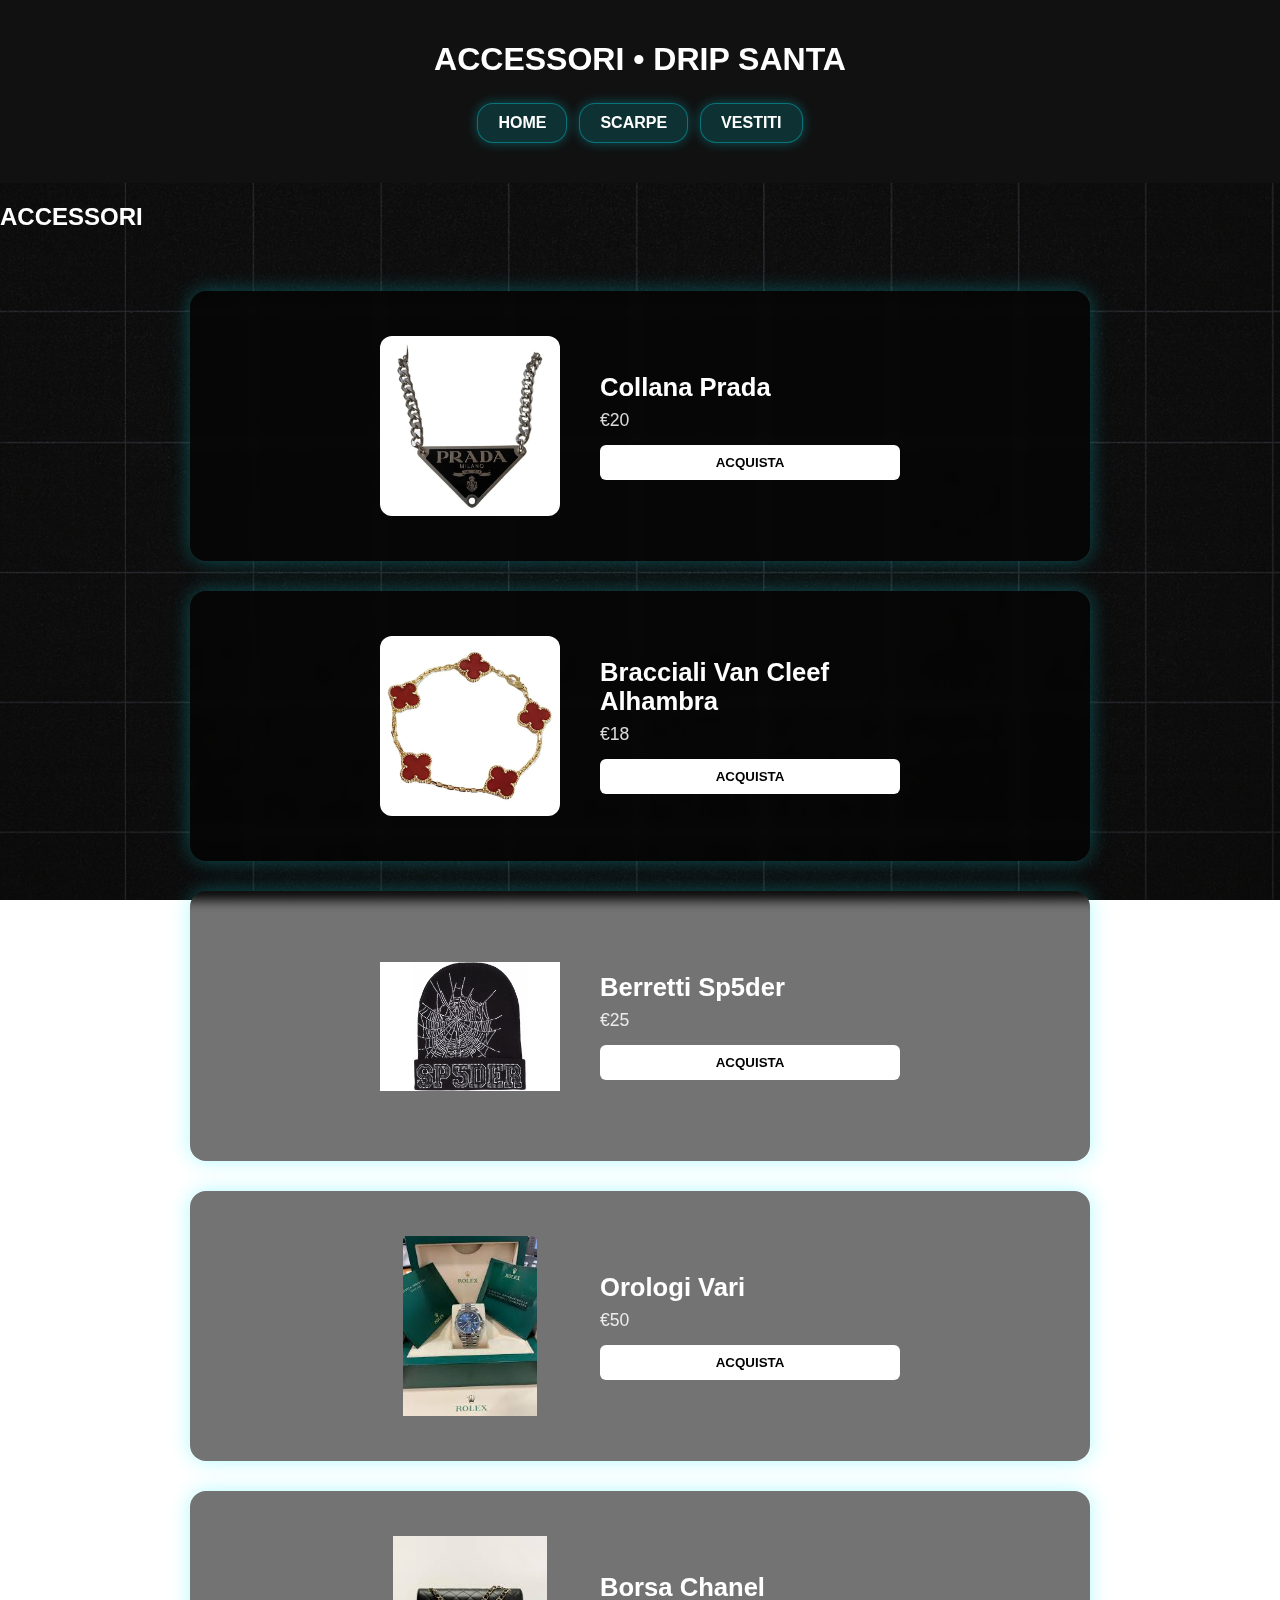
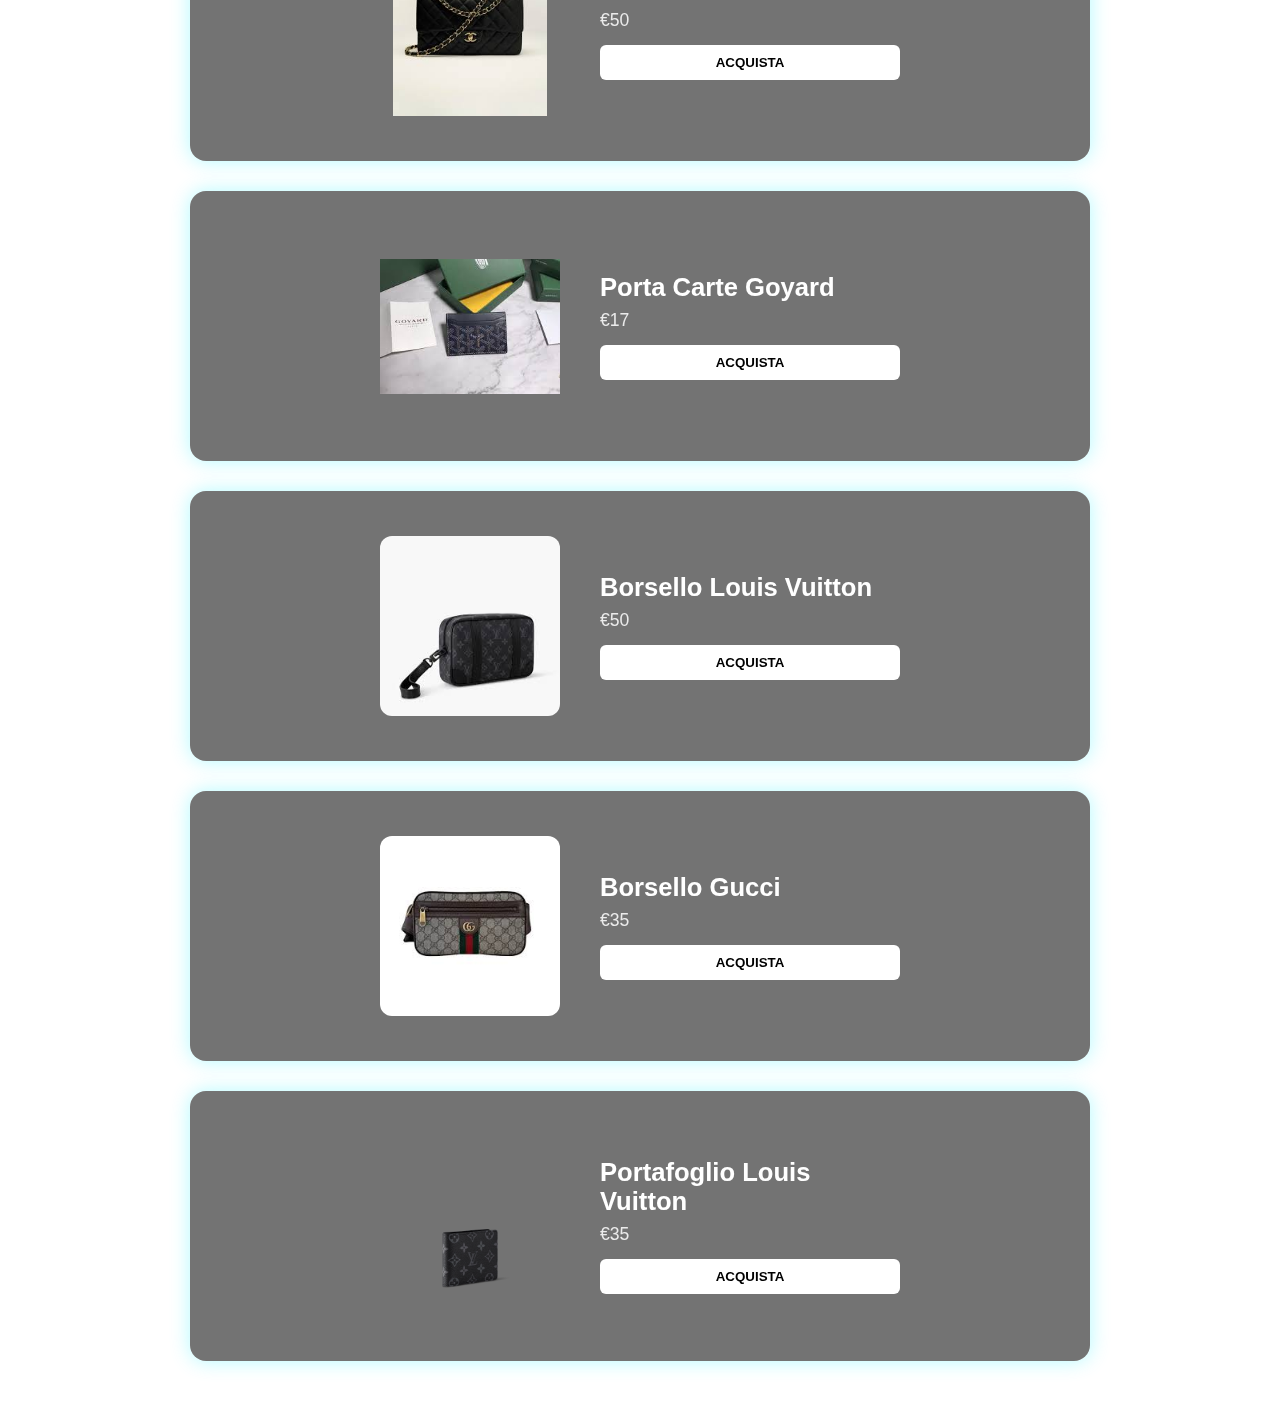
<file: accessori.html>
<!DOCTYPE html>
<html lang="it">
<head>
  <meta charset="UTF-8" />
  <meta name="viewport" content="width=device-width, initial-scale=1.0" />
  <title>Accessori - Drip Santa</title>
  <link rel="stylesheet" href="style.css" />
</head>

<body>

  <header>
    <h1>ACCESSORI • DRIP SANTA</h1>
    <nav>
      <a href="index.html">HOME</a>
      <a href="scarpe.html">SCARPE</a>
      <a href="vestiti.html">VESTITI</a>
    </nav>
  </header>

  
</body>
</html>
<h2 class="categoria-title">ACCESSORI</h2>

<section class="vestiti-grid">

  <!-- Collana Prada -->
  <div class="product">
    <img src="collana-prada.jpg" alt="Collana Prada">
    <div class="product-info">
      <h2>Collana Prada</h2>
      <p>€20</p>
      <button>ACQUISTA</button>
    </div>
  </div>

  <!-- Bracciali Van Cleef Alhambra -->
  <div class="product">
    <img src="bracciali-vancleef.jpg" alt="Bracciali Van Cleef Alhambra">
    <div class="product-info">
      <h2>Bracciali Van Cleef Alhambra</h2>
      <p>€18</p>
      <button>ACQUISTA</button>
    </div>
  </div>

  <!-- Berretti Sp5der -->
  <div class="product">
    <img src="berretti-sp5der.jpg" alt="Berretti Sp5der">
    <div class="product-info">
      <h2>Berretti Sp5der</h2>
      <p>€25</p>
      <button>ACQUISTA</button>
    </div>
  </div>

  <!-- Orologi Vari -->
  <div class="product">
    <img src="orologi-vari.jpg" alt="Orologi Vari">
    <div class="product-info">
      <h2>Orologi Vari</h2>
      <p>€50</p>
      <button>ACQUISTA</button>
    </div>
  </div>

  <!-- Borsa Chanel -->
  <div class="product">
    <img src="borsa-chanel.jpg" alt="Borsa Chanel">
    <div class="product-info">
      <h2>Borsa Chanel</h2>
      <p>€50</p>
      <button>ACQUISTA</button>
    </div>
  </div>

  <!-- Porta Carte Goyard -->
  <div class="product">
    <img src="portacarte-goyard.jpg" alt="Porta Carte Goyard">
    <div class="product-info">
      <h2>Porta Carte Goyard</h2>
      <p>€17</p>
      <button>ACQUISTA</button>
    </div>
  </div>

  <!-- Borsello LV -->
  <div class="product">
    <img src="borsello-lv.jpg" alt="Borsello Louis Vuitton">
    <div class="product-info">
      <h2>Borsello Louis Vuitton</h2>
      <p>€50</p>
      <button>ACQUISTA</button>
    </div>
  </div>

  <!-- Borsello Gucci -->
  <div class="product">
    <img src="borsello-gucci.jpg" alt="Borsello Gucci">
    <div class="product-info">
      <h2>Borsello Gucci</h2>
      <p>€35</p>
      <button>ACQUISTA</button>
    </div>
  </div>

  <!-- Portafoglio LV -->
  <div class="product">
    <img src="portafoglio-lv.jpg" alt="Portafoglio Louis Vuitton">
    <div class="product-info">
      <h2>Portafoglio Louis Vuitton</h2>
      <p>€35</p>
      <button>ACQUISTA</button>
    </div>
  </div>

</section>
</file>
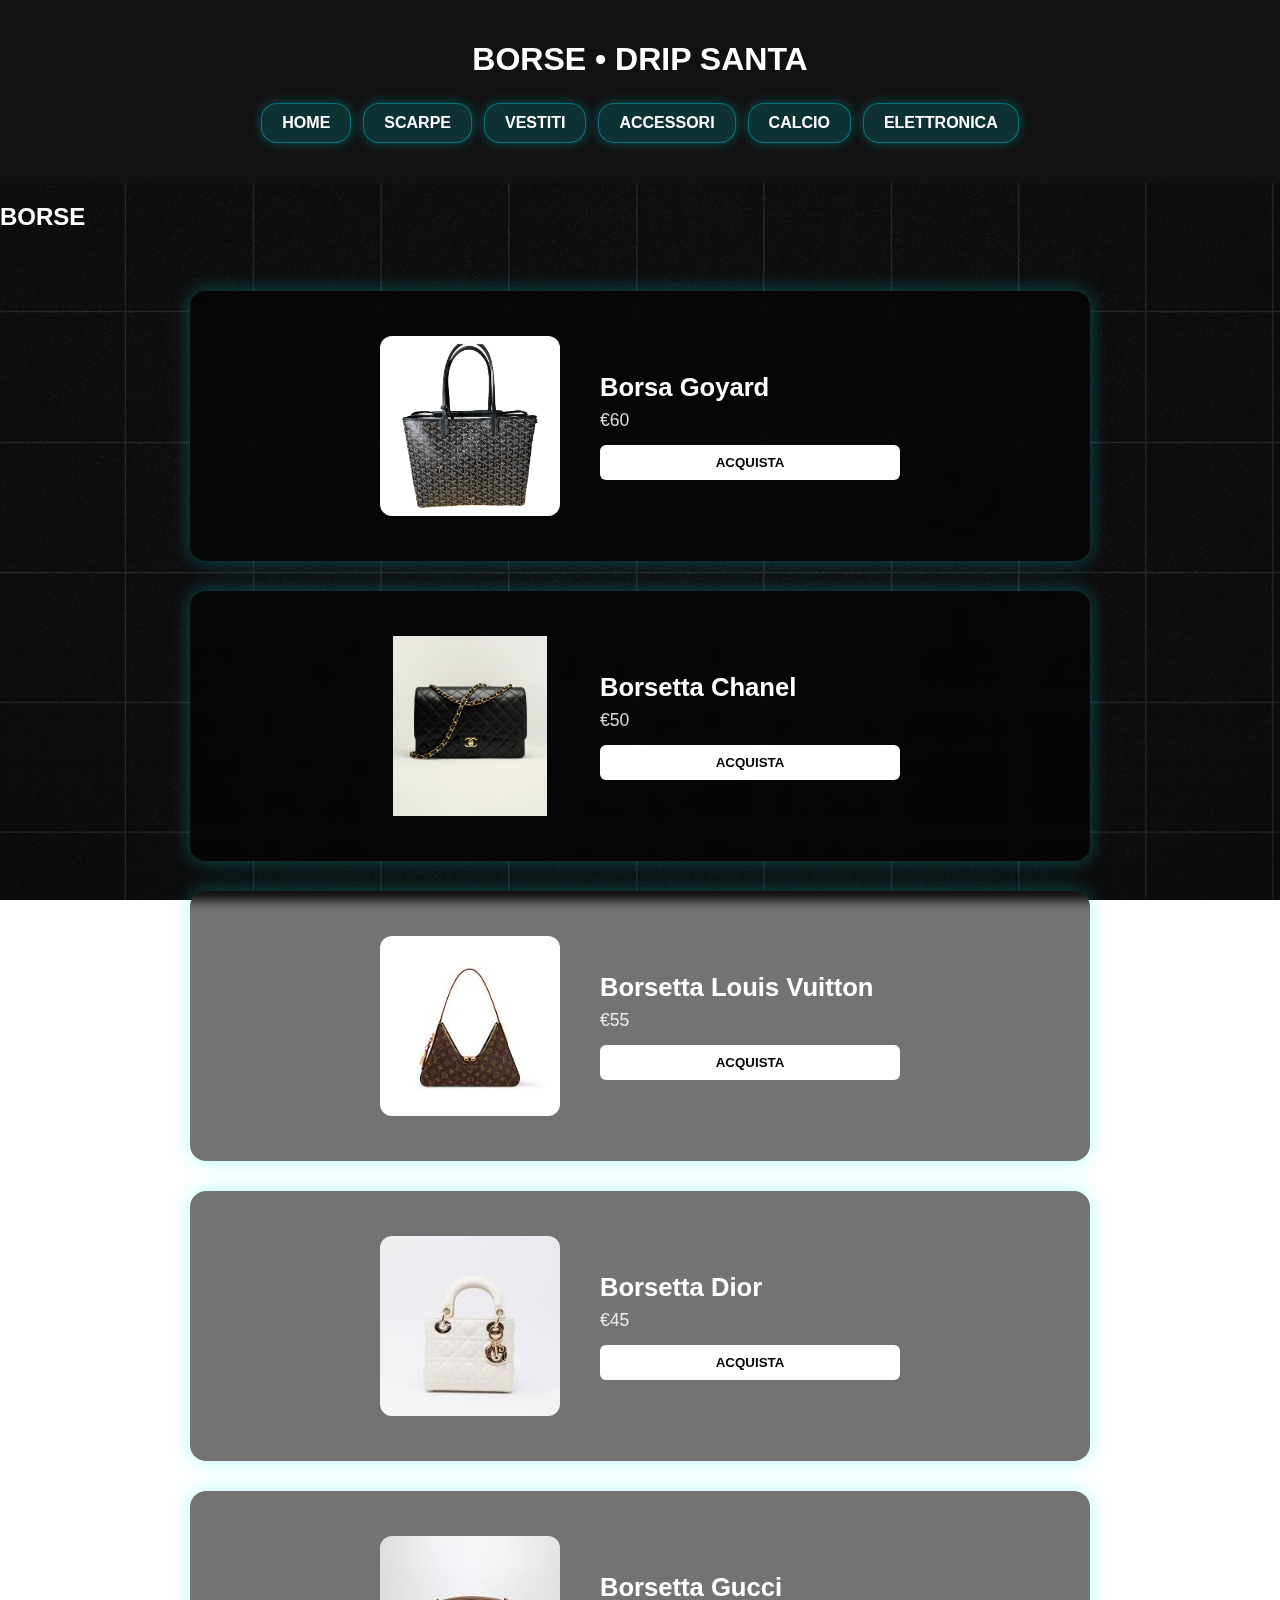
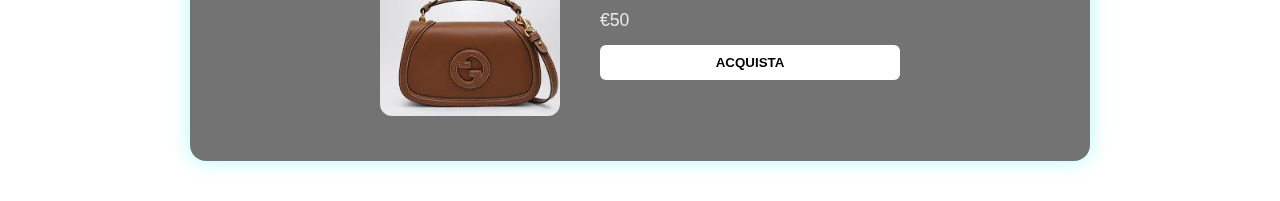
<file: borse.html>
<!DOCTYPE html>
<html lang="it">
<head>
  <meta charset="UTF-8" />
  <meta name="viewport" content="width=device-width, initial-scale=1.0" />
  <title>Borse - Drip Santa</title>
  <link rel="stylesheet" href="style.css" />
</head>

<body>

  <header>
    <h1>BORSE • DRIP SANTA</h1>
    <nav>
      <a href="index.html">HOME</a>
      <a href="scarpe.html">SCARPE</a>
      <a href="vestiti.html">VESTITI</a>
      <a href="accessori.html">ACCESSORI</a>
      <a href="calcio.html">CALCIO</a>
      <a href="elettronica.html">ELETTRONICA</a>
    </nav>
  </header>

  <main>
    <h2 class="categoria-title">BORSE</h2>

<section class="vestiti-grid">

  <!-- Borsa Goyard -->
  <div class="product">
    <img src="borsa-goyard.jpg" alt="Borsa Goyard">
    <div class="product-info">
      <h2>Borsa Goyard</h2>
      <p>€60</p>
      <button>ACQUISTA</button>
    </div>
  </div>

  <!-- Borsetta Chanel -->
  <div class="product">
    <img src="borsetta-chanel.jpg" alt="Borsetta Chanel">
    <div class="product-info">
      <h2>Borsetta Chanel</h2>
      <p>€50</p>
      <button>ACQUISTA</button>
    </div>
  </div>

  <!-- Borsetta Louis Vuitton -->
  <div class="product">
    <img src="borsetta-lv.jpg" alt="Borsetta Louis Vuitton">
    <div class="product-info">
      <h2>Borsetta Louis Vuitton</h2>
      <p>€55</p>
      <button>ACQUISTA</button>
    </div>
  </div>

  <!-- Borsetta Dior -->
  <div class="product">
    <img src="borsetta-dior.jpg" alt="Borsetta Dior">
    <div class="product-info">
      <h2>Borsetta Dior</h2>
      <p>€45</p>
      <button>ACQUISTA</button>
    </div>
  </div>

  <!-- Borsetta Gucci -->
  <div class="product">
    <img src="borsetta-gucci.jpg" alt="Borsetta Gucci">
    <div class="product-info">
      <h2>Borsetta Gucci</h2>
      <p>€50</p>
      <button>ACQUISTA</button>
    </div>
  </div>

</section>


</body>
</html>
</file>
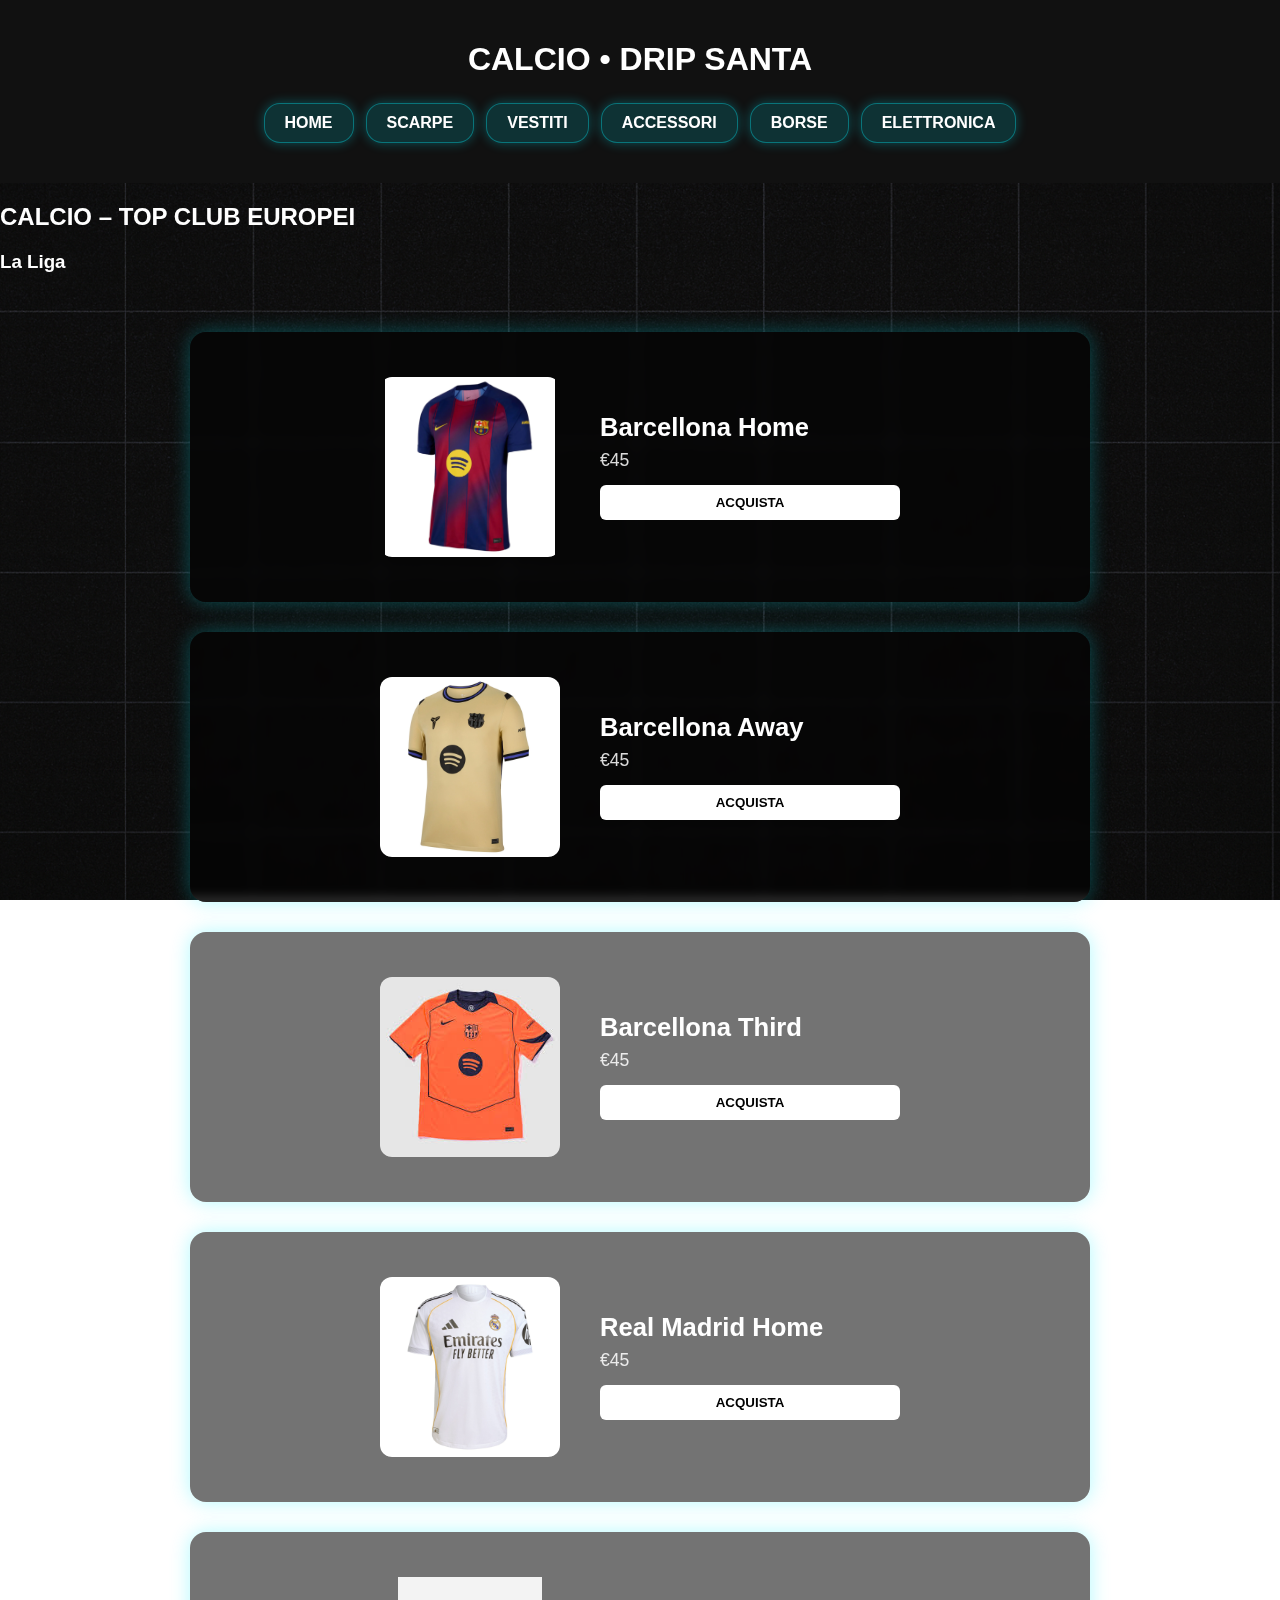
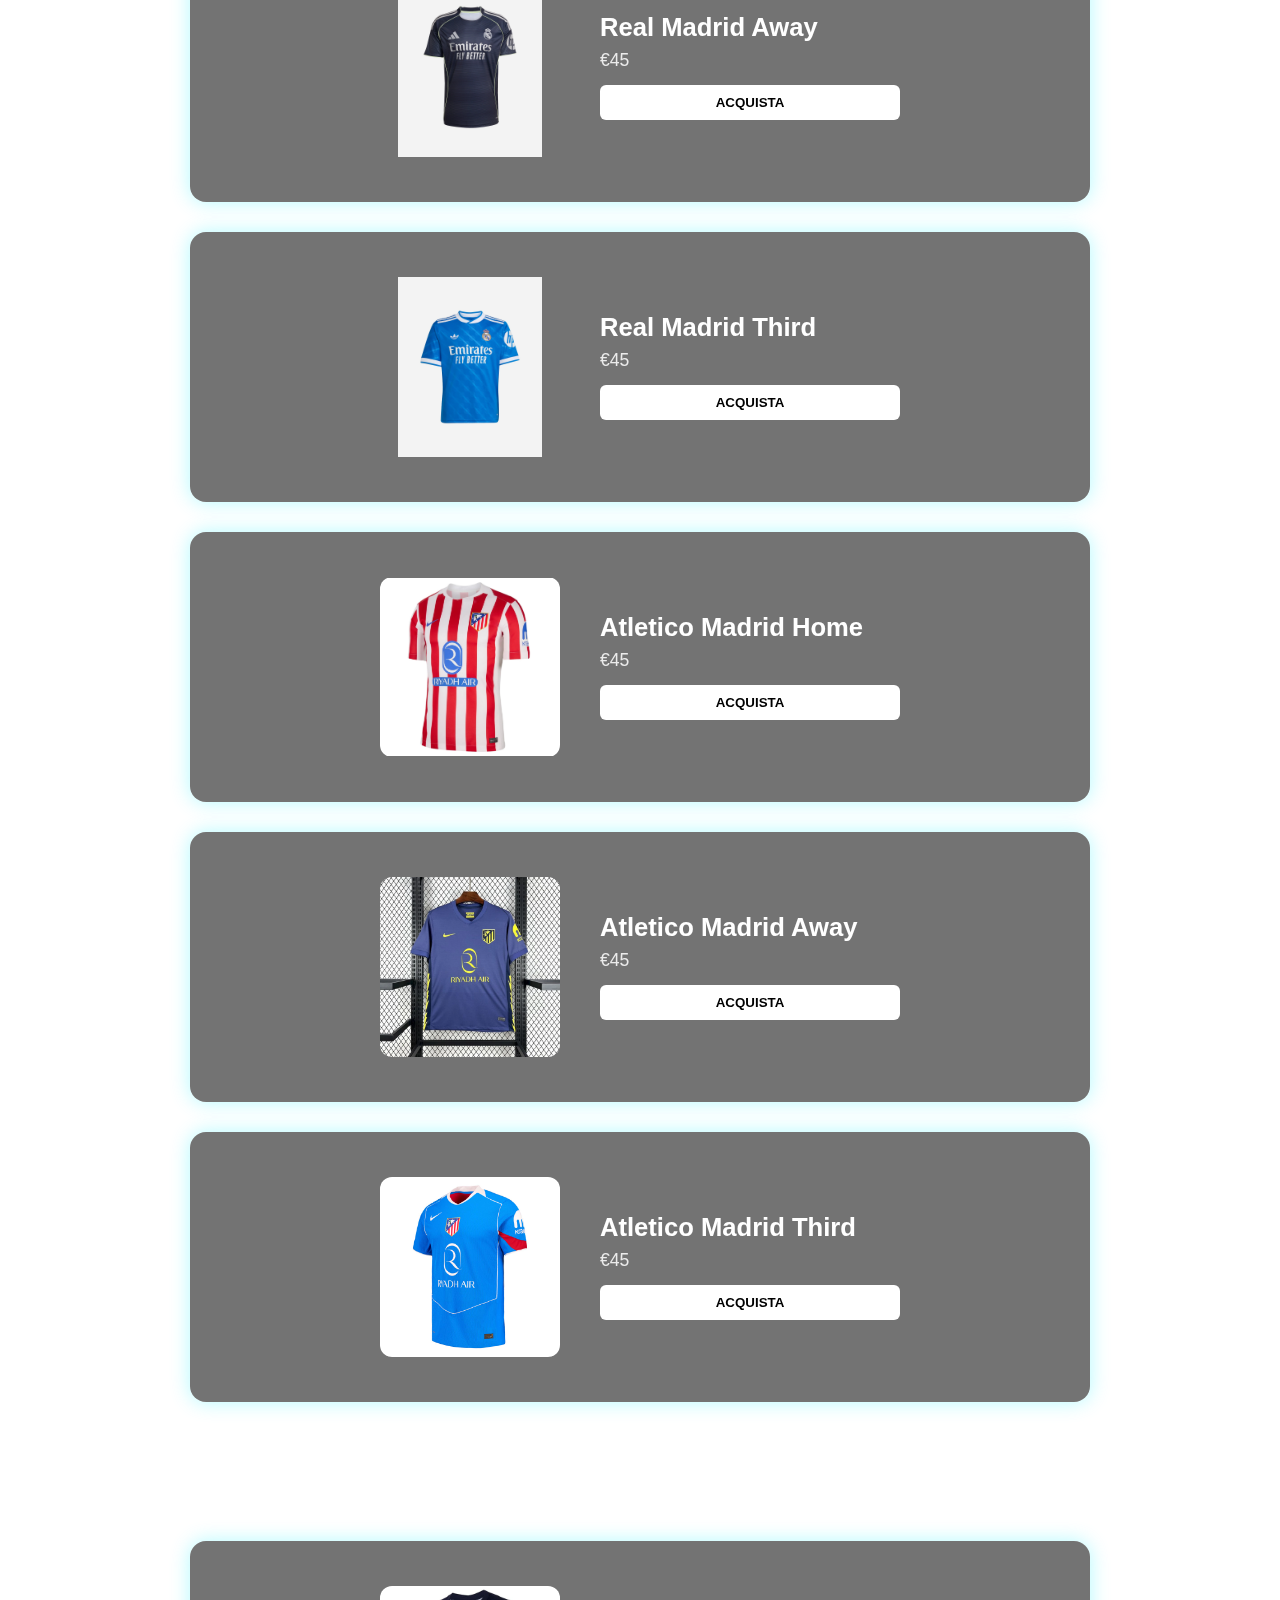
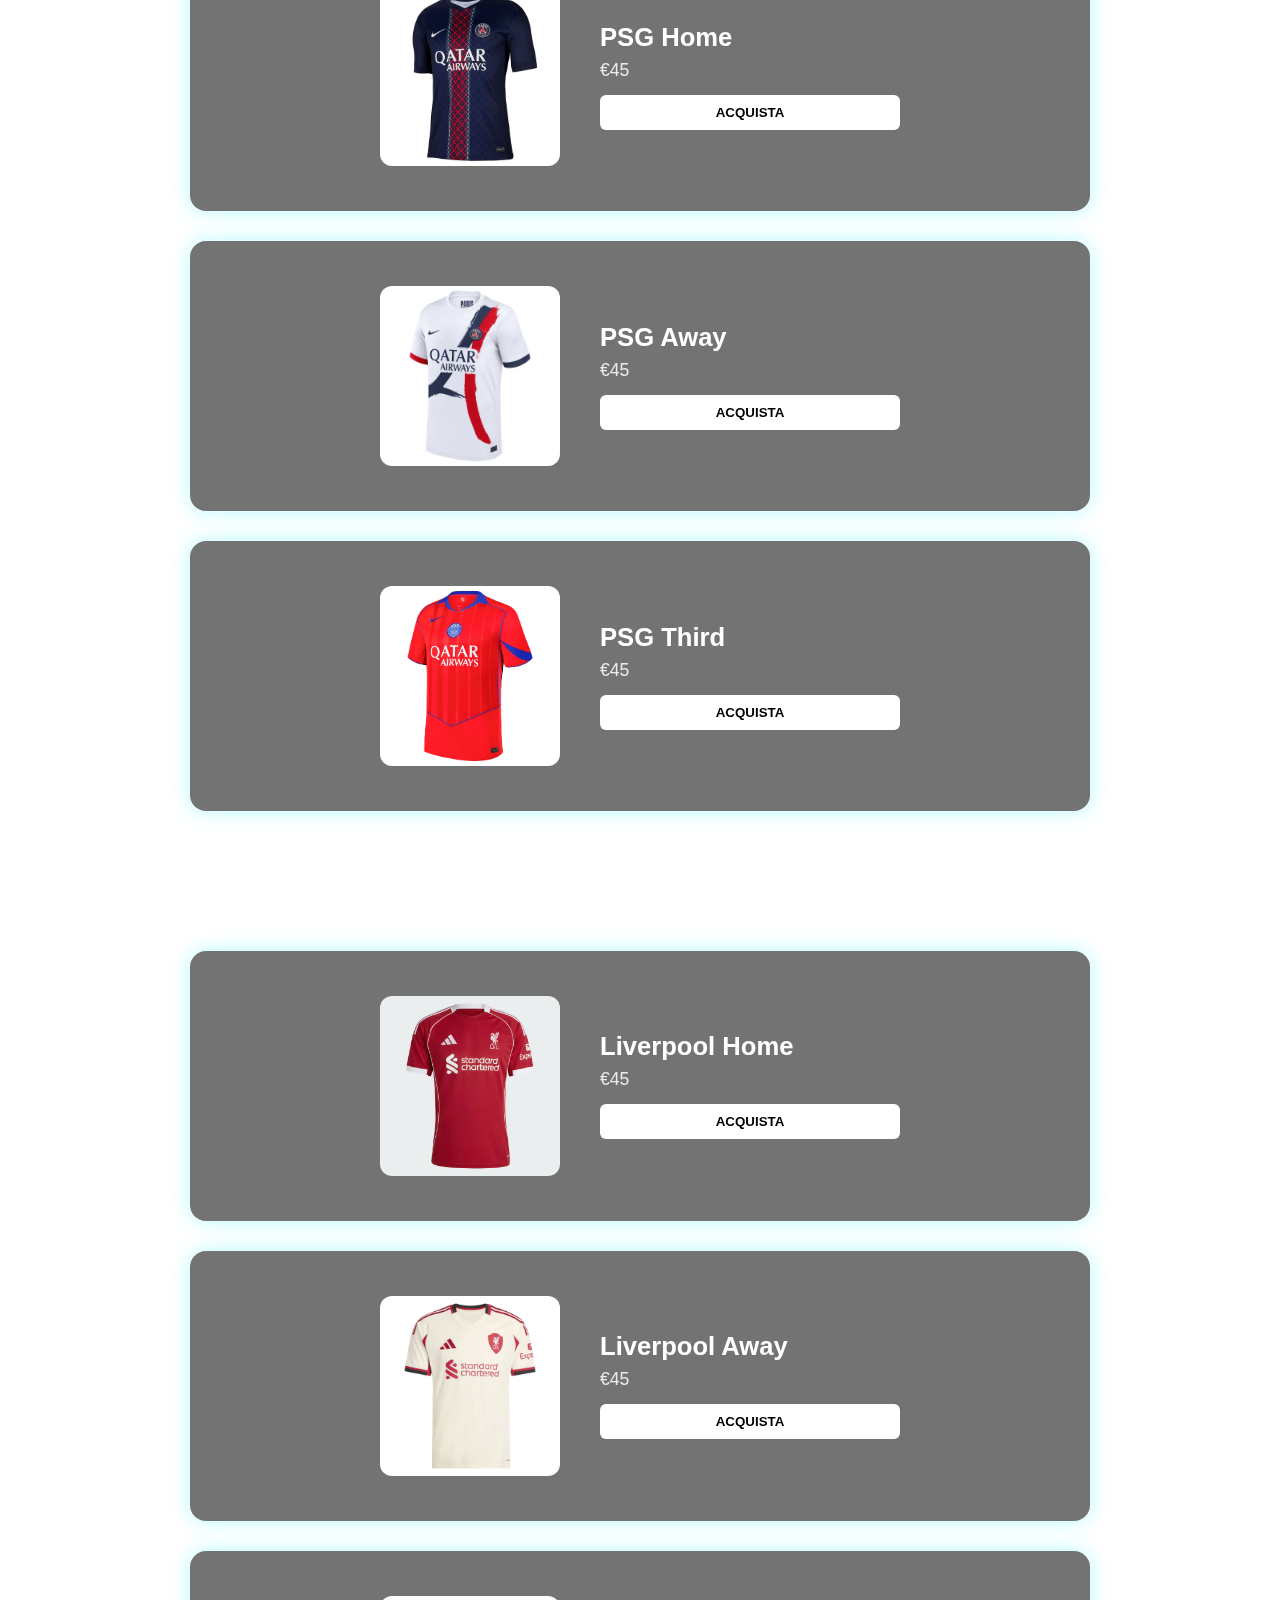
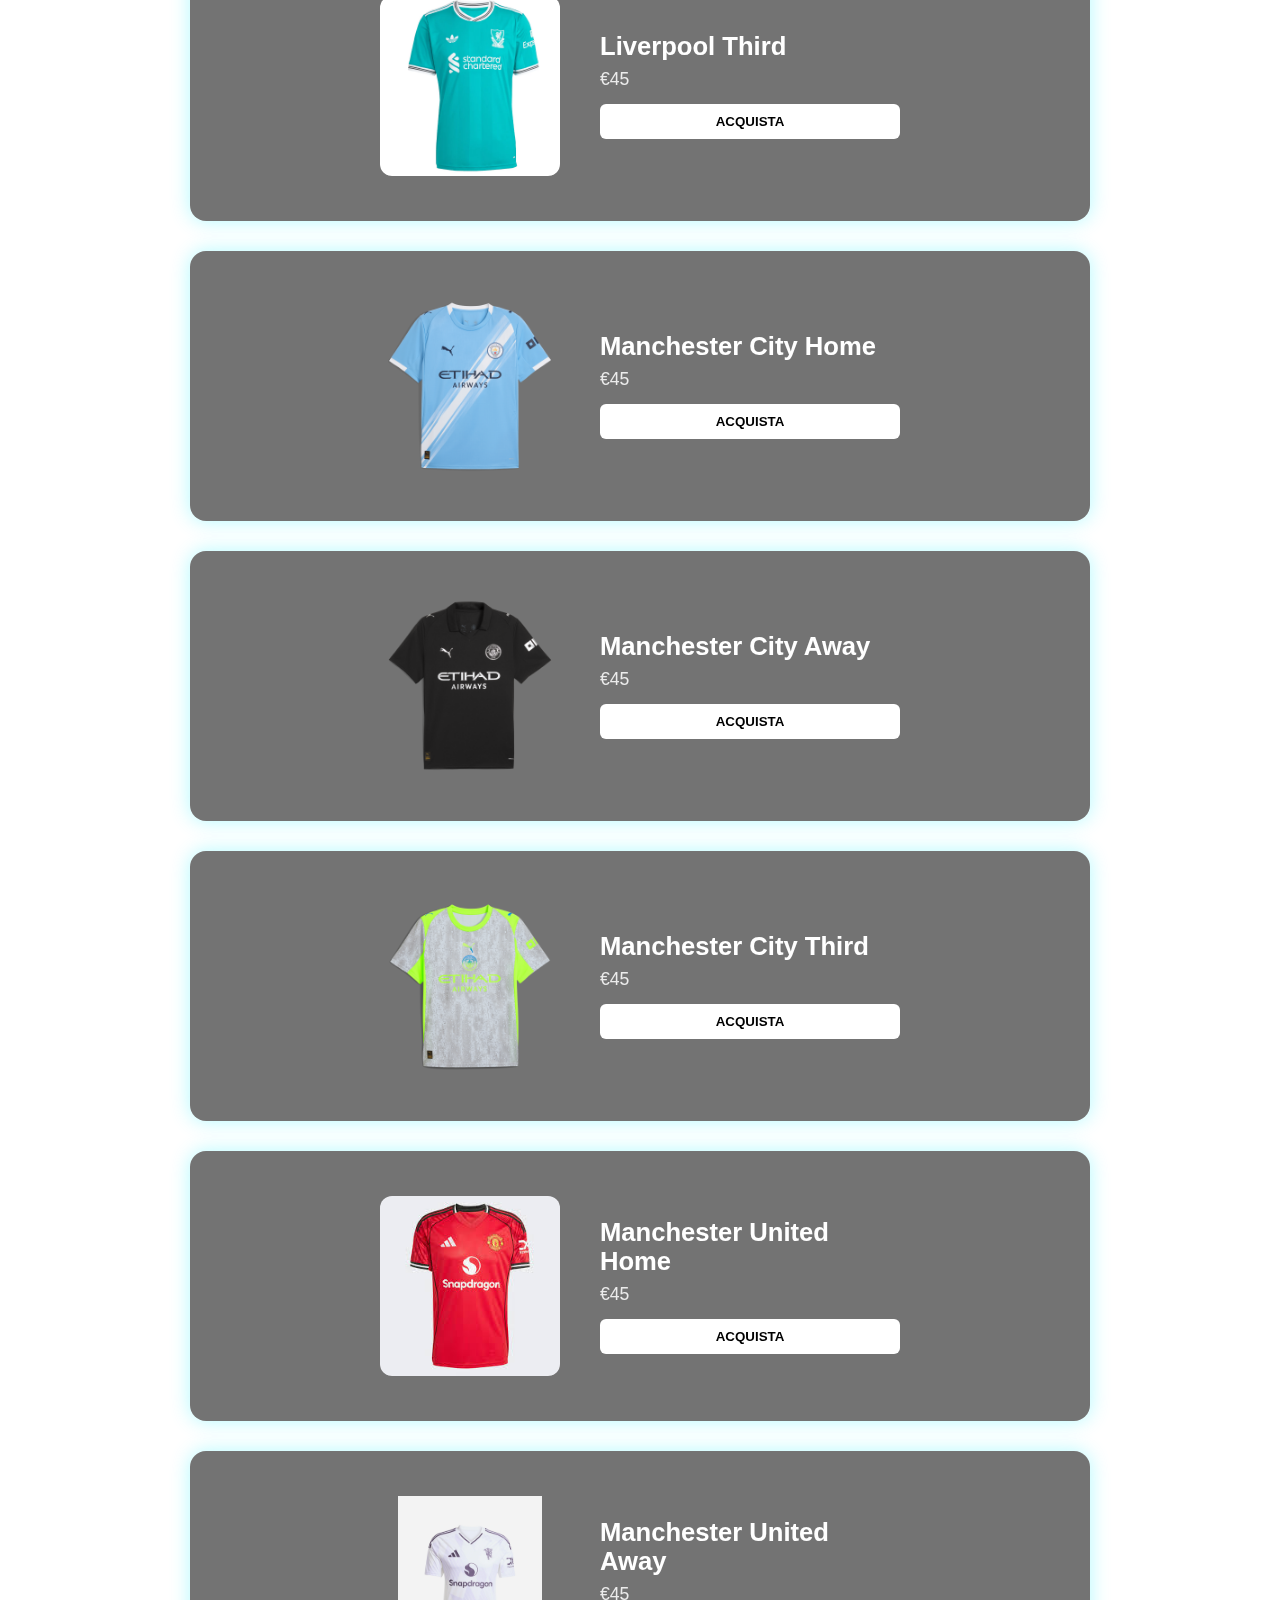
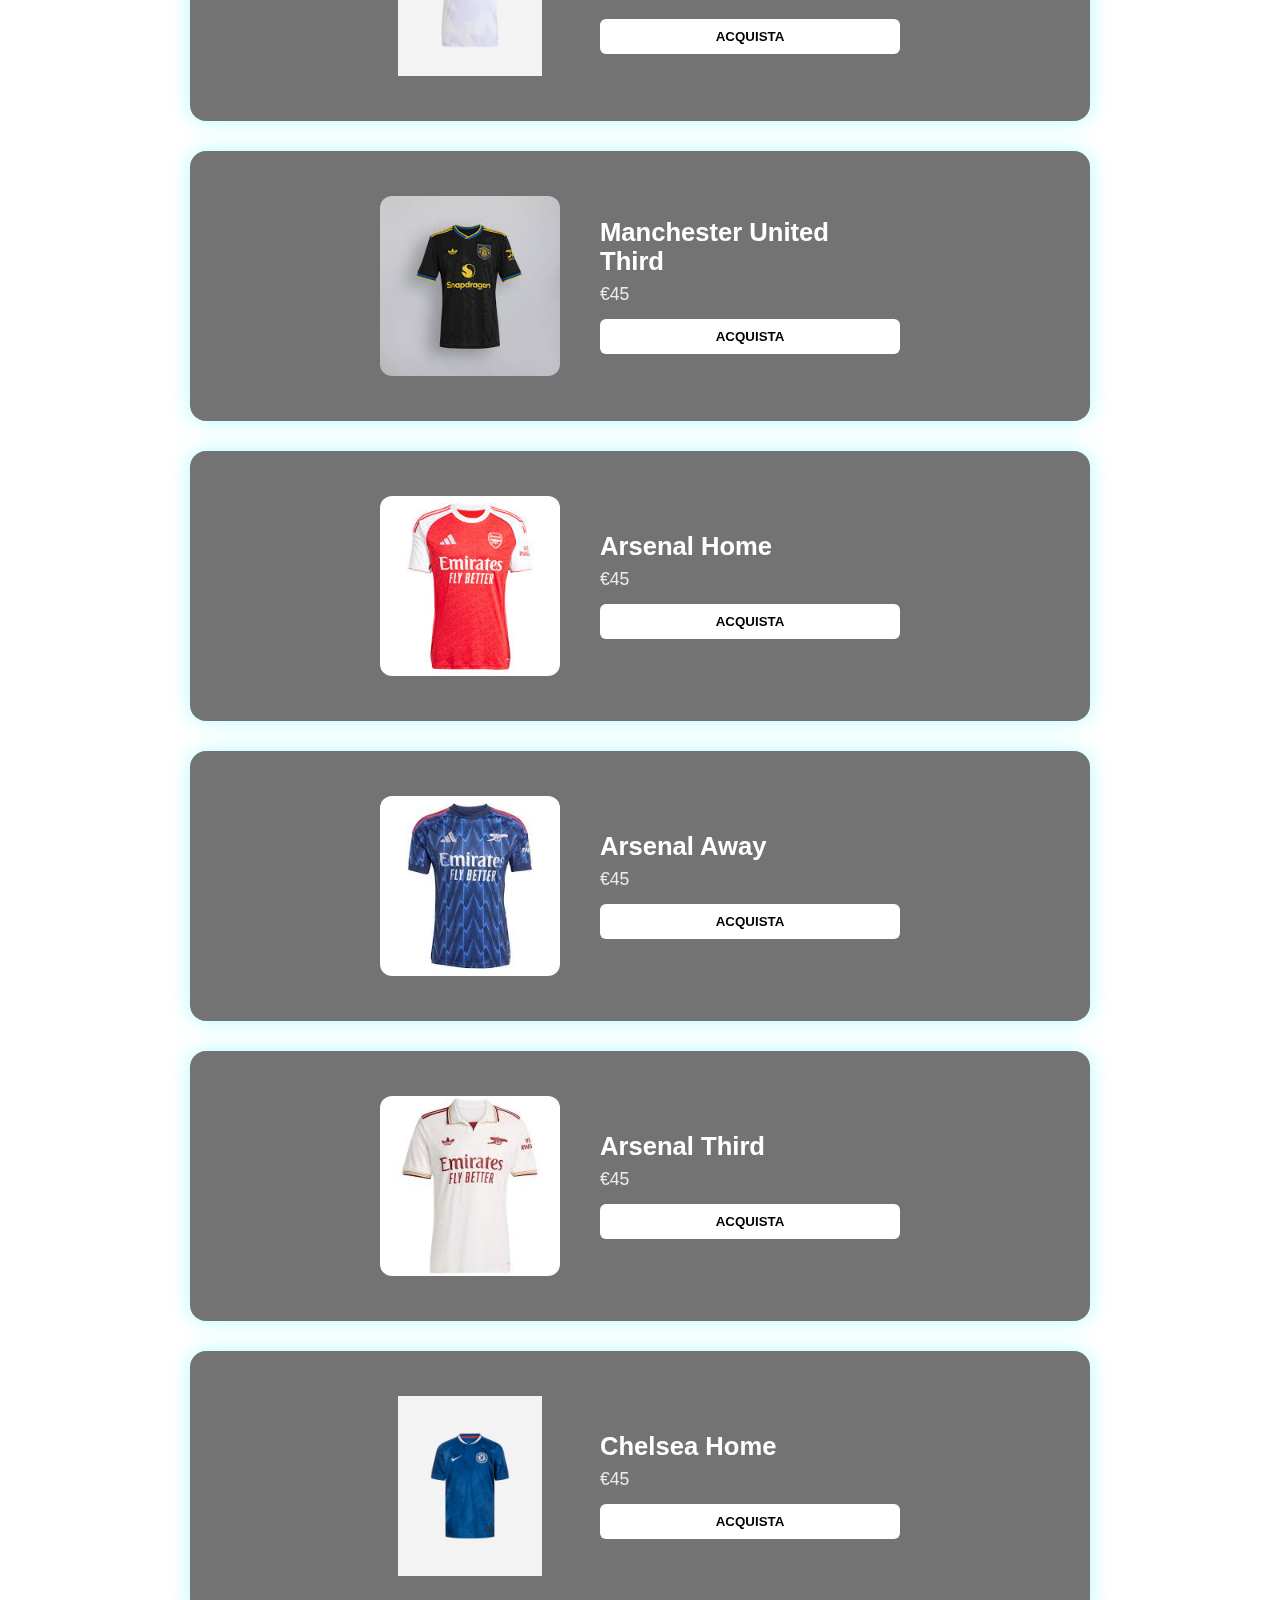
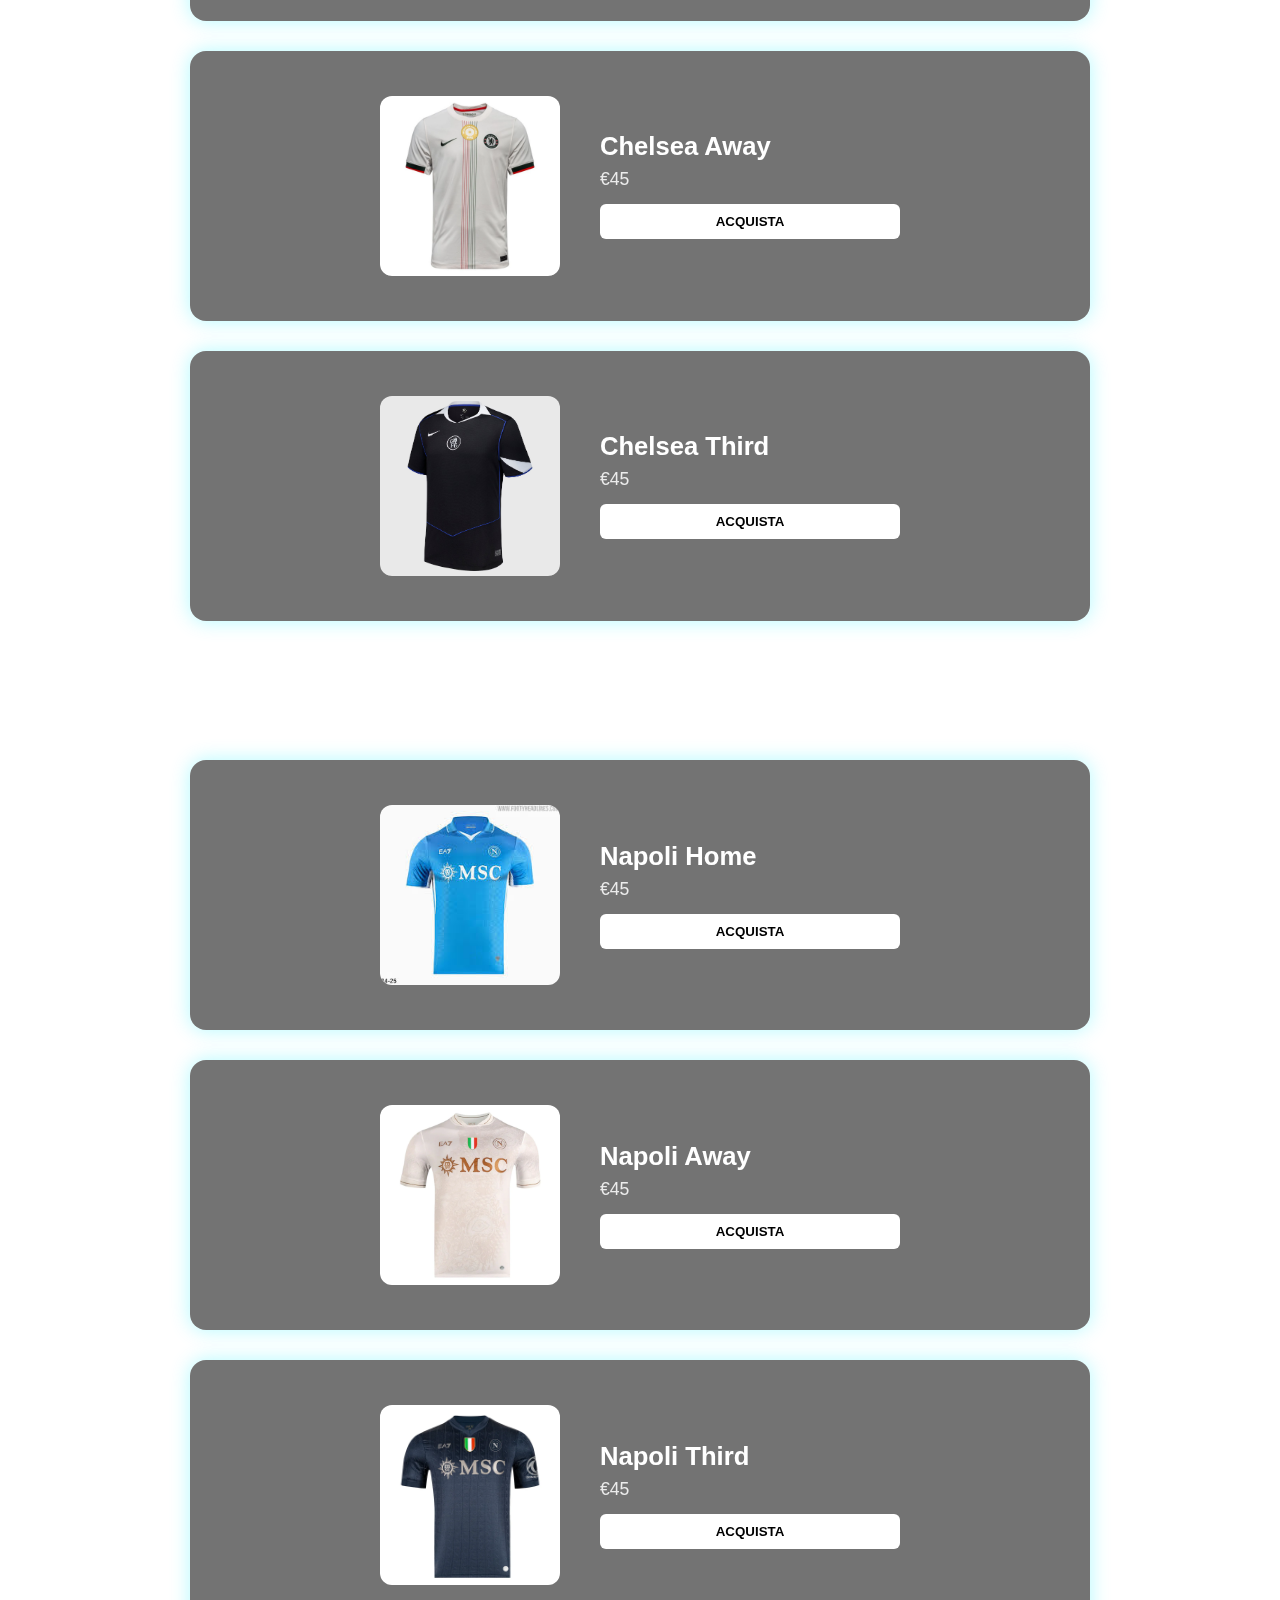
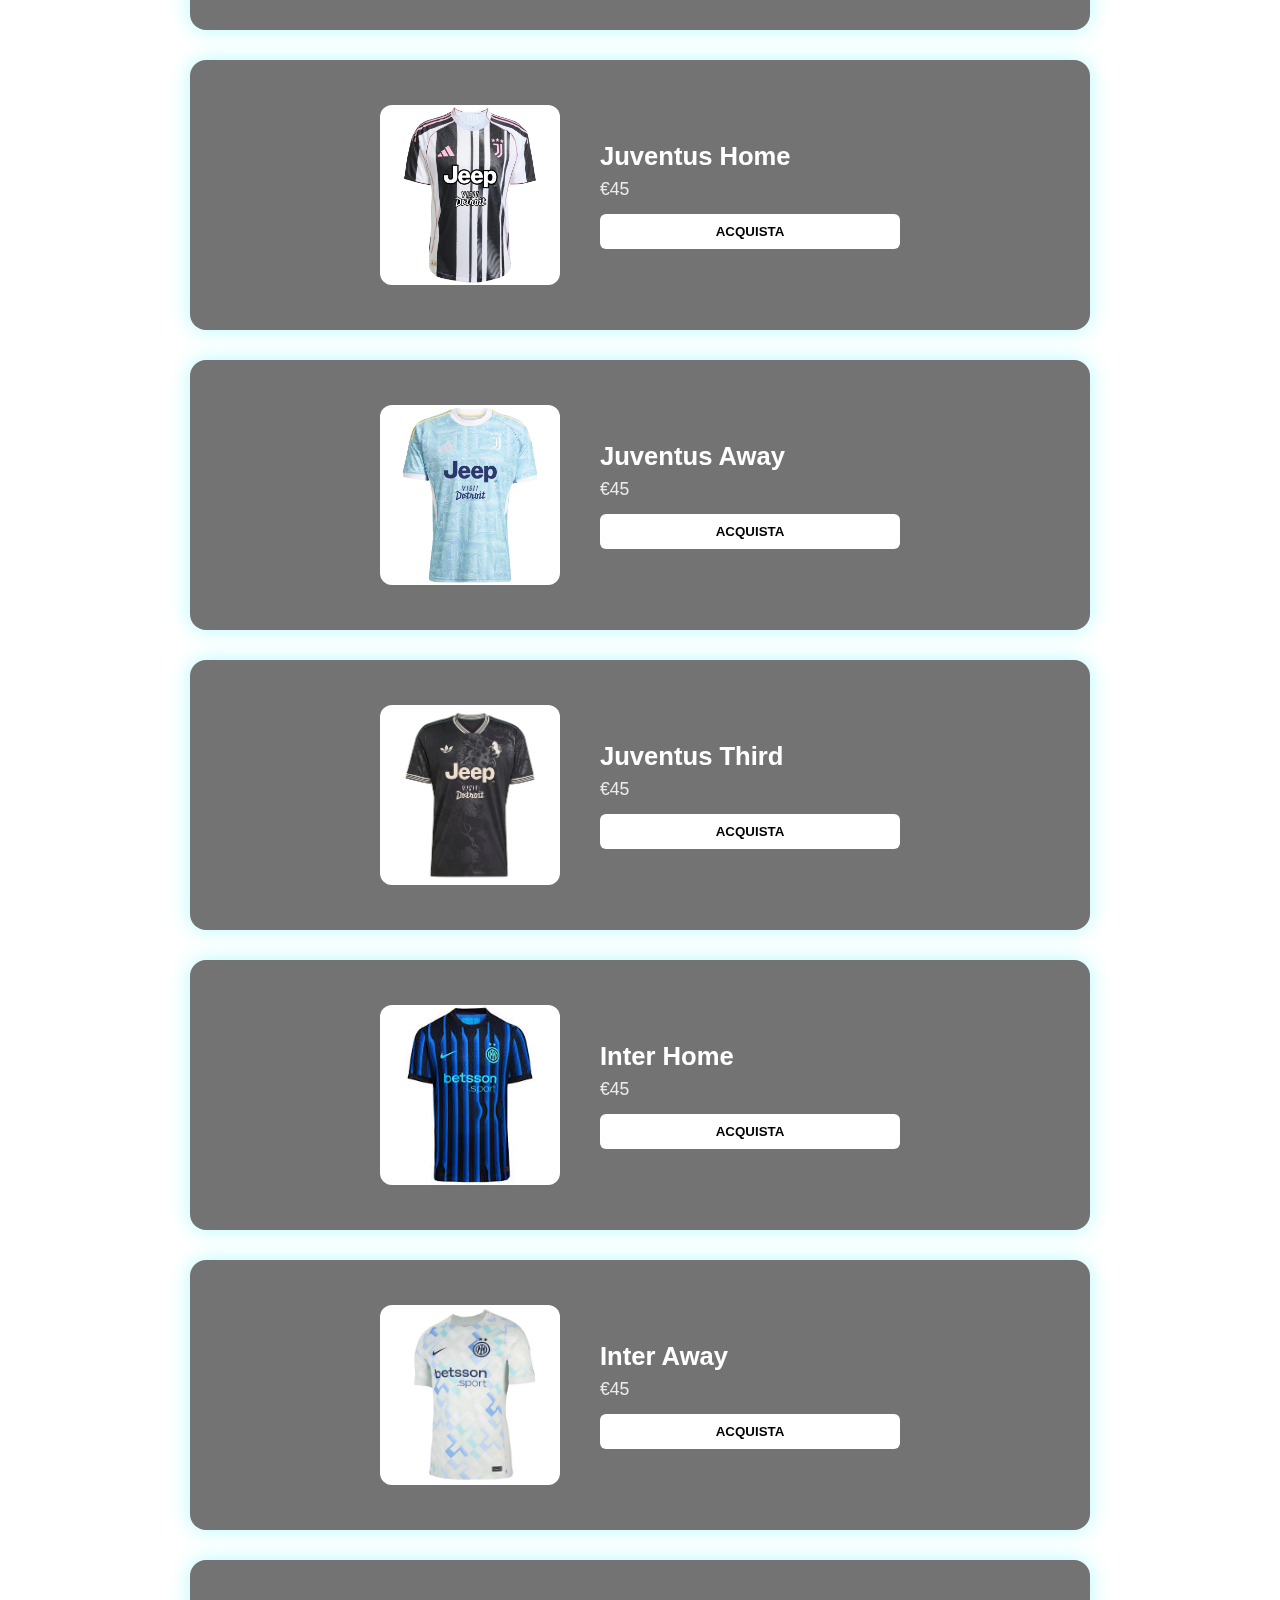
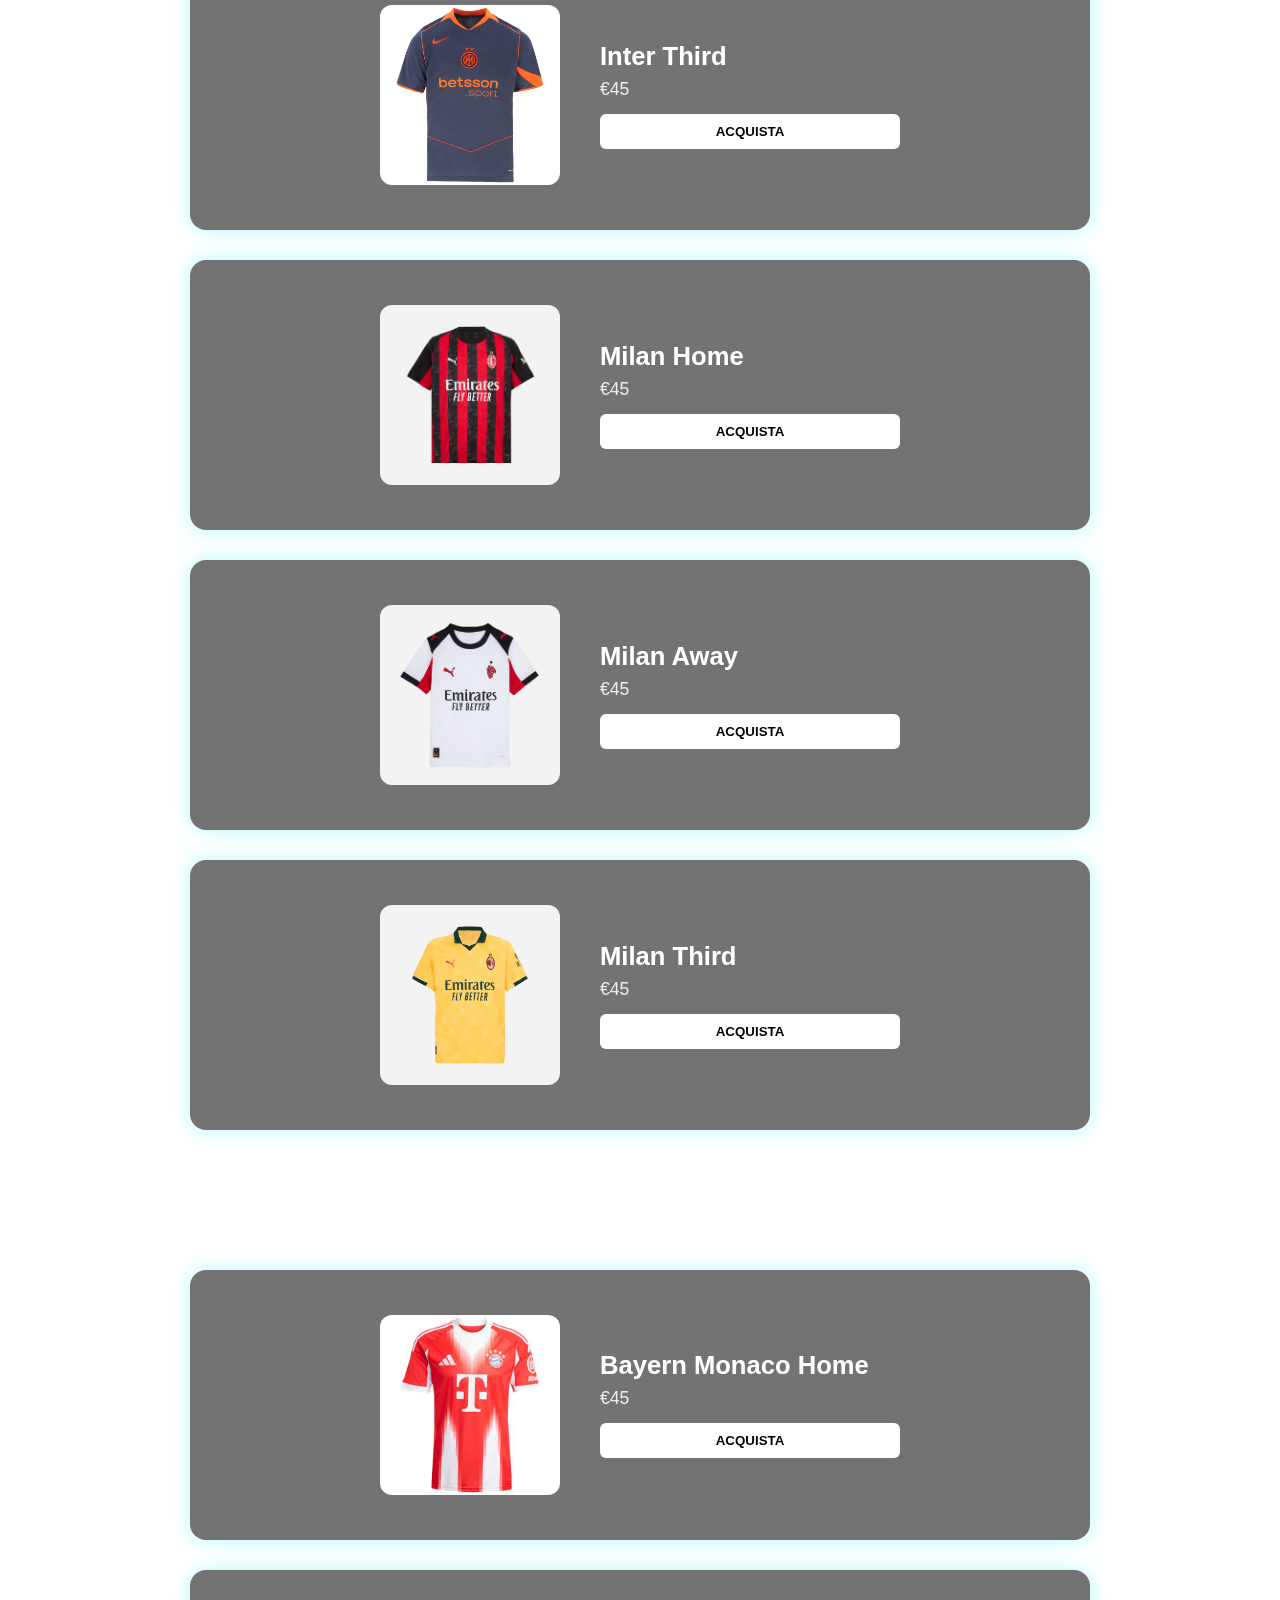
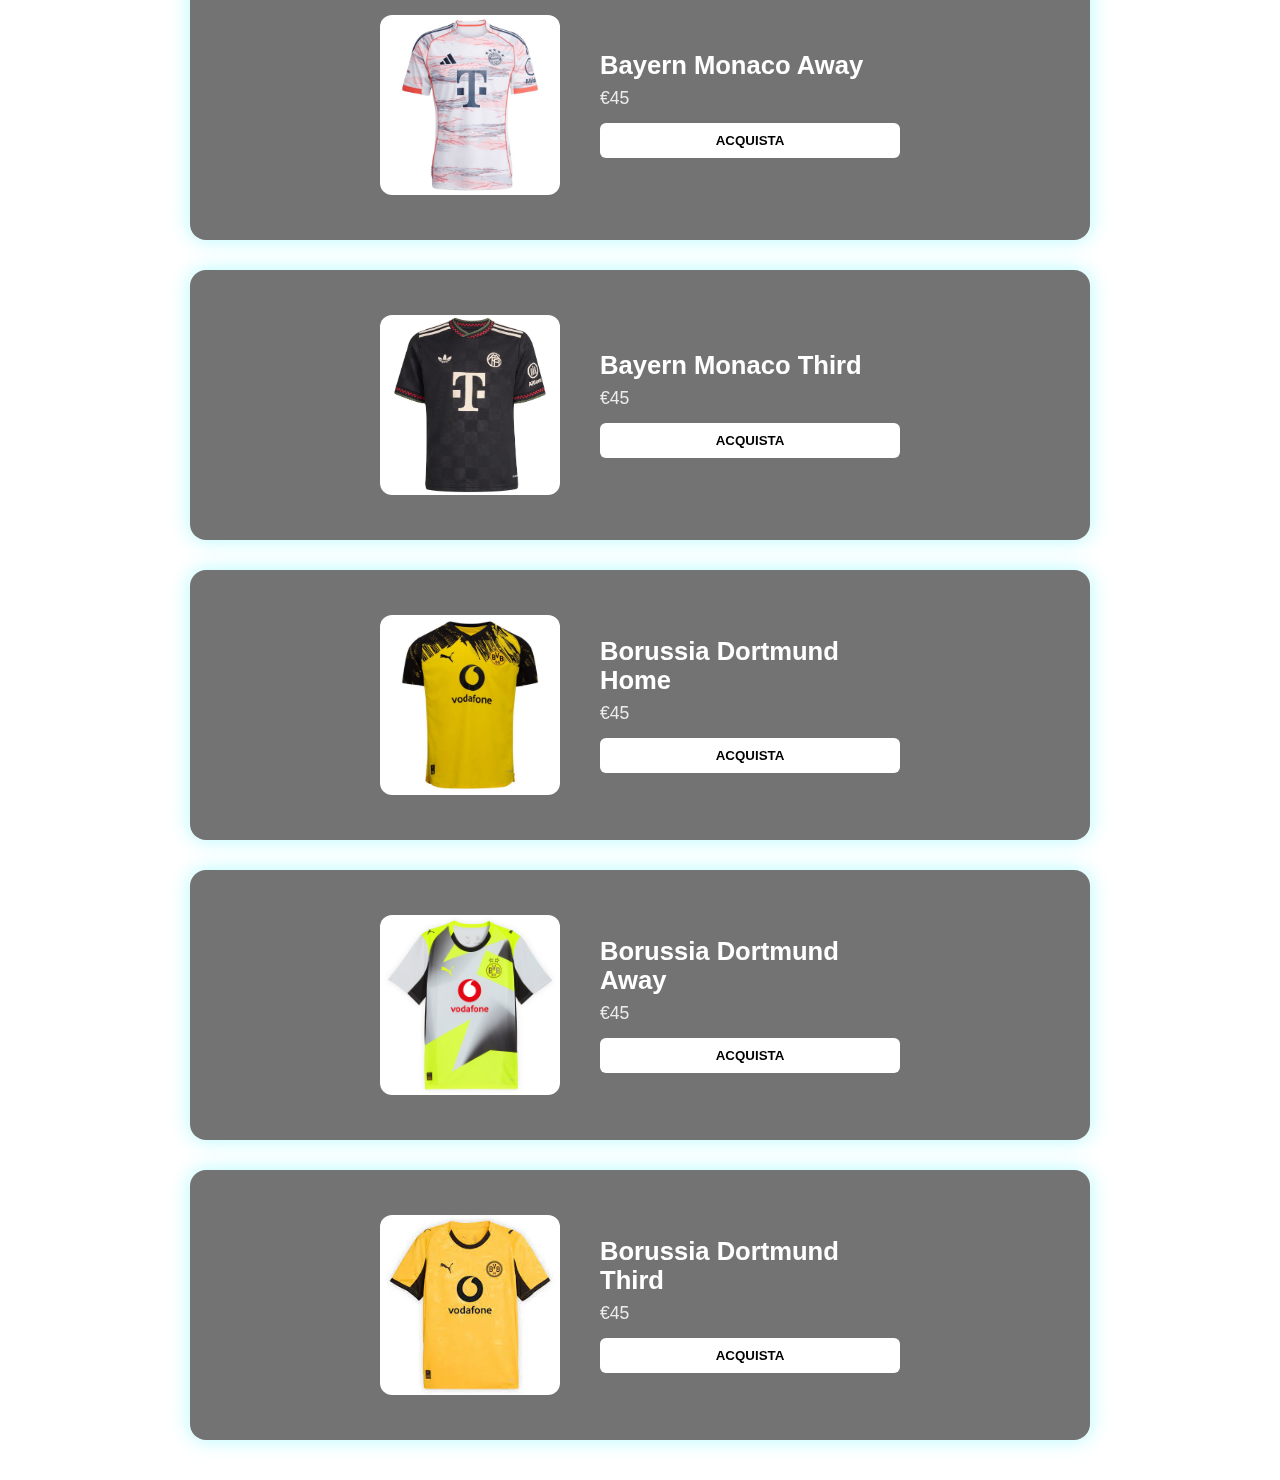
<file: calcio.html>
<!DOCTYPE html>
<html lang="it">
<head>
  <meta charset="UTF-8" />
  <meta name="viewport" content="width=device-width, initial-scale=1.0" />
  <title>Calcio - Drip Santa</title>
  <link rel="stylesheet" href="style.css" />
</head>

<body>

  <header>
    <h1>CALCIO • DRIP SANTA</h1>
    <nav>
      <a href="index.html">HOME</a>
      <a href="scarpe.html">SCARPE</a>
      <a href="vestiti.html">VESTITI</a>
      <a href="accessori.html">ACCESSORI</a>
      <a href="borse.html">BORSE</a>
      <a href="elettronica.html">ELETTRONICA</a>
    </nav>
  </header>

  <main>
    <h2 class="categoria-title">CALCIO – TOP CLUB EUROPEI</h2>



<!-- SPAGNA -->
<h3 class="sub-title">La Liga</h3>
<section class="vestiti-grid">

  <!-- Barcellona -->
  <div class="product">
    <img src="barcellona-home.jpg" alt="Barcellona Home">
    <div class="product-info">
      <h2>Barcellona Home</h2>
      <p>€45</p>
      <button>ACQUISTA</button>
    </div>
  </div>

  <div class="product">
    <img src="barcellona-away.jpg" alt="Barcellona Away">
    <div class="product-info">
      <h2>Barcellona Away</h2>
      <p>€45</p>
      <button>ACQUISTA</button>
    </div>
  </div>

  <div class="product">
    <img src="barcellona-third.jpg" alt="Barcellona Third">
    <div class="product-info">
      <h2>Barcellona Third</h2>
      <p>€45</p>
      <button>ACQUISTA</button>
    </div>
  </div>

  <!-- Real Madrid -->
  <div class="product">
    <img src="real-home.jpg" alt="Real Madrid Home">
    <div class="product-info">
      <h2>Real Madrid Home</h2>
      <p>€45</p>
      <button>ACQUISTA</button>
    </div>
  </div>

  <div class="product">
    <img src="real-away.jpg" alt="Real Madrid Away">
    <div class="product-info">
      <h2>Real Madrid Away</h2>
      <p>€45</p>
      <button>ACQUISTA</button>
    </div>
  </div>

  <div class="product">
    <img src="real-third.jpg" alt="Real Madrid Third">
    <div class="product-info">
      <h2>Real Madrid Third</h2>
      <p>€45</p>
      <button>ACQUISTA</button>
    </div>
  </div>

  <!-- Atletico Madrid -->
  <div class="product">
    <img src="atletico-home.jpg" alt="Atletico Home">
    <div class="product-info">
      <h2>Atletico Madrid Home</h2>
      <p>€45</p>
      <button>ACQUISTA</button>
    </div>
  </div>

  <div class="product">
    <img src="atletico-away.jpg" alt="Atletico Away">
    <div class="product-info">
      <h2>Atletico Madrid Away</h2>
      <p>€45</p>
      <button>ACQUISTA</button>
    </div>
  </div>

  <div class="product">
    <img src="atletico-third.jpg" alt="Atletico Third">
    <div class="product-info">
      <h2>Atletico Madrid Third</h2>
      <p>€45</p>
      <button>ACQUISTA</button>
    </div>
  </div>

</section>

<!-- FRANCIA -->
<h3 class="sub-title">Ligue 1</h3>
<section class="vestiti-grid">

  <!-- PSG -->
  <div class="product">
    <img src="psg-home.jpg" alt="PSG Home">
    <div class="product-info">
      <h2>PSG Home</h2>
      <p>€45</p>
      <button>ACQUISTA</button>
    </div>
  </div>

  <div class="product">
    <img src="psg-away.jpg" alt="PSG Away">
    <div class="product-info">
      <h2>PSG Away</h2>
      <p>€45</p>
      <button>ACQUISTA</button>
    </div>
  </div>

  <div class="product">
    <img src="psg-third.jpg" alt="PSG Third">
    <div class="product-info">
      <h2>PSG Third</h2>
      <p>€45</p>
      <button>ACQUISTA</button>
    </div>
  </div>

</section>

<!-- INGHILTERRA -->
<h3 class="sub-title">Premier League</h3>
<section class="vestiti-grid">

  <!-- Liverpool -->
  <div class="product">
    <img src="liverpool-home.jpg" alt="Liverpool Home">
    <div class="product-info">
      <h2>Liverpool Home</h2>
      <p>€45</p>
      <button>ACQUISTA</button>
    </div>
  </div>

  <div class="product">
    <img src="liverpool-away.jpg" alt="Liverpool Away">
    <div class="product-info">
      <h2>Liverpool Away</h2>
      <p>€45</p>
      <button>ACQUISTA</button>
    </div>
  </div>

  <div class="product">
    <img src="liverpool-third.jpg" alt="Liverpool Third">
    <div class="product-info">
      <h2>Liverpool Third</h2>
      <p>€45</p>
      <button>ACQUISTA</button>
    </div>
  </div>

  <!-- Manchester City -->
  <div class="product">
    <img src="mancity-home.jpg" alt="Manchester City Home">
    <div class="product-info">
      <h2>Manchester City Home</h2>
      <p>€45</p>
      <button>ACQUISTA</button>
    </div>
  </div>

  <div class="product">
    <img src="mancity-away.jpg" alt="Manchester City Away">
    <div class="product-info">
      <h2>Manchester City Away</h2>
      <p>€45</p>
      <button>ACQUISTA</button>
    </div>
  </div>

  <div class="product">
    <img src="mancity-third.jpg" alt="Manchester City Third">
    <div class="product-info">
      <h2>Manchester City Third</h2>
      <p>€45</p>
      <button>ACQUISTA</button>
    </div>
  </div>

  <!-- Manchester United -->
  <div class="product">
    <img src="manunited-home.jpg" alt="Manchester United Home">
    <div class="product-info">
      <h2>Manchester United Home</h2>
      <p>€45</p>
      <button>ACQUISTA</button>
    </div>
  </div>

  <div class="product">
    <img src="manunited-away.jpg" alt="Manchester United Away">
    <div class="product-info">
      <h2>Manchester United Away</h2>
      <p>€45</p>
      <button>ACQUISTA</button>
    </div>
  </div>

  <div class="product">
    <img src="manunited-third.jpg" alt="Manchester United Third">
    <div class="product-info">
      <h2>Manchester United Third</h2>
      <p>€45</p>
      <button>ACQUISTA</button>
    </div>
  </div>

  <!-- Arsenal -->
  <div class="product">
    <img src="arsenal-home.jpg" alt="Arsenal Home">
    <div class="product-info">
      <h2>Arsenal Home</h2>
      <p>€45</p>
      <button>ACQUISTA</button>
    </div>
  </div>

  <div class="product">
    <img src="arsenal-away.jpg" alt="Arsenal Away">
    <div class="product-info">
      <h2>Arsenal Away</h2>
      <p>€45</p>
      <button>ACQUISTA</button>
    </div>
  </div>

  <div class="product">
    <img src="arsenal-third.jpg" alt="Arsenal Third">
    <div class="product-info">
      <h2>Arsenal Third</h2>
      <p>€45</p>
      <button>ACQUISTA</button>
    </div>
  </div>

  <!-- Chelsea -->
  <div class="product">
    <img src="chelsea-home.jpg" alt="Chelsea Home">
    <div class="product-info">
      <h2>Chelsea Home</h2>
      <p>€45</p>
      <button>ACQUISTA</button>
    </div>
  </div>

  <div class="product">
    <img src="chelsea-away.jpg" alt="Chelsea Away">
    <div class="product-info">
      <h2>Chelsea Away</h2>
      <p>€45</p>
      <button>ACQUISTA</button>
    </div>
  </div>

  <div class="product">
    <img src="chelsea-third.jpg" alt="Chelsea Third">
    <div class="product-info">
      <h2>Chelsea Third</h2>
      <p>€45</p>
      <button>ACQUISTA</button>
    </div>
  </div>

</section>

<!-- ITALIA -->
<h3 class="sub-title">Serie A</h3>
<section class="vestiti-grid">

  <!-- Napoli -->
  <div class="product">
    <img src="napoli-home.jpg" alt="Napoli Home">
    <div class="product-info">
      <h2>Napoli Home</h2>
      <p>€45</p>
      <button>ACQUISTA</button>
    </div>
  </div>

  <div class="product">
    <img src="napoli-away.jpg" alt="Napoli Away">
    <div class="product-info">
      <h2>Napoli Away</h2>
      <p>€45</p>
      <button>ACQUISTA</button>
    </div>
  </div>

  <div class="product">
    <img src="napoli-third.jpg" alt="Napoli Third">
    <div class="product-info">
      <h2>Napoli Third</h2>
      <p>€45</p>
      <button>ACQUISTA</button>
    </div>
  </div>

  <!-- Juventus -->
  <div class="product">
    <img src="juve-home.jpg" alt="Juventus Home">
    <div class="product-info">
      <h2>Juventus Home</h2>
      <p>€45</p>
      <button>ACQUISTA</button>
    </div>
  </div>

  <div class="product">
    <img src="juve-away.jpg" alt="Juventus Away">
    <div class="product-info">
      <h2>Juventus Away</h2>
      <p>€45</p>
      <button>ACQUISTA</button>
    </div>
  </div>

  <div class="product">
    <img src="juve-third.jpg" alt="Juventus Third">
    <div class="product-info">
      <h2>Juventus Third</h2>
      <p>€45</p>
      <button>ACQUISTA</button>
    </div>
  </div>

  <!-- Inter -->
  <div class="product">
    <img src="inter-home.jpg" alt="Inter Home">
    <div class="product-info">
      <h2>Inter Home</h2>
      <p>€45</p>
      <button>ACQUISTA</button>
    </div>
  </div>

  <div class="product">
    <img src="inter-away.jpg" alt="Inter Away">
    <div class="product-info">
      <h2>Inter Away</h2>
      <p>€45</p>
      <button>ACQUISTA</button>
    </div>
  </div>

  <div class="product">
    <img src="inter-third.jpg" alt="Inter Third">
    <div class="product-info">
      <h2>Inter Third</h2>
      <p>€45</p>
      <button>ACQUISTA</button>
    </div>
  </div>

  <!-- Milan -->
  <div class="product">
    <img src="milan-home.jpg" alt="Milan Home">
    <div class="product-info">
      <h2>Milan Home</h2>
      <p>€45</p>
      <button>ACQUISTA</button>
    </div>
  </div>

  <div class="product">
    <img src="milan-away.jpg" alt="Milan Away">
    <div class="product-info">
      <h2>Milan Away</h2>
      <p>€45</p>
      <button>ACQUISTA</button>
    </div>
  </div>

  <div class="product">
    <img src="milan-third.jpg" alt="Milan Third">
    <div class="product-info">
      <h2>Milan Third</h2>
      <p>€45</p>
      <button>ACQUISTA</button>
    </div>
  </div>

</section>

<!-- GERMANIA -->
<h3 class="sub-title">Bundesliga</h3>
<section class="vestiti-grid">

  <!-- Bayern -->
  <div class="product">
    <img src="bayern-home.jpg" alt="Bayern Home">
    <div class="product-info">
      <h2>Bayern Monaco Home</h2>
      <p>€45</p>
      <button>ACQUISTA</button>
    </div>
  </div>

  <div class="product">
    <img src="bayern-away.jpg" alt="Bayern Away">
    <div class="product-info">
      <h2>Bayern Monaco Away</h2>
      <p>€45</p>
      <button>ACQUISTA</button>
    </div>
  </div>

  <div class="product">
    <img src="bayern-third.jpg" alt="Bayern Third">
    <div class="product-info">
      <h2>Bayern Monaco Third</h2>
      <p>€45</p>
      <button>ACQUISTA</button>
    </div>
  </div>

  <!-- Borussia Dortmund -->
  <div class="product">
    <img src="dortmund-home.jpg" alt="Dortmund Home">
    <div class="product-info">
      <h2>Borussia Dortmund Home</h2>
      <p>€45</p>
      <button>ACQUISTA</button>
    </div>
  </div>

  <div class="product">
    <img src="dortmund-away.jpg" alt="Dortmund Away">
    <div class="product-info">
      <h2>Borussia Dortmund Away</h2>
      <p>€45</p>
      <button>ACQUISTA</button>
    </div>
  </div>

  <div class="product">
    <img src="dortmund-third.jpg" alt="Dortmund Third">
    <div class="product-info">
      <h2>Borussia Dortmund Third</h2>
      <p>€45</p>
      <button>ACQUISTA</button>
    </div>
  </div>

</section>



</body>
</html>
</file>
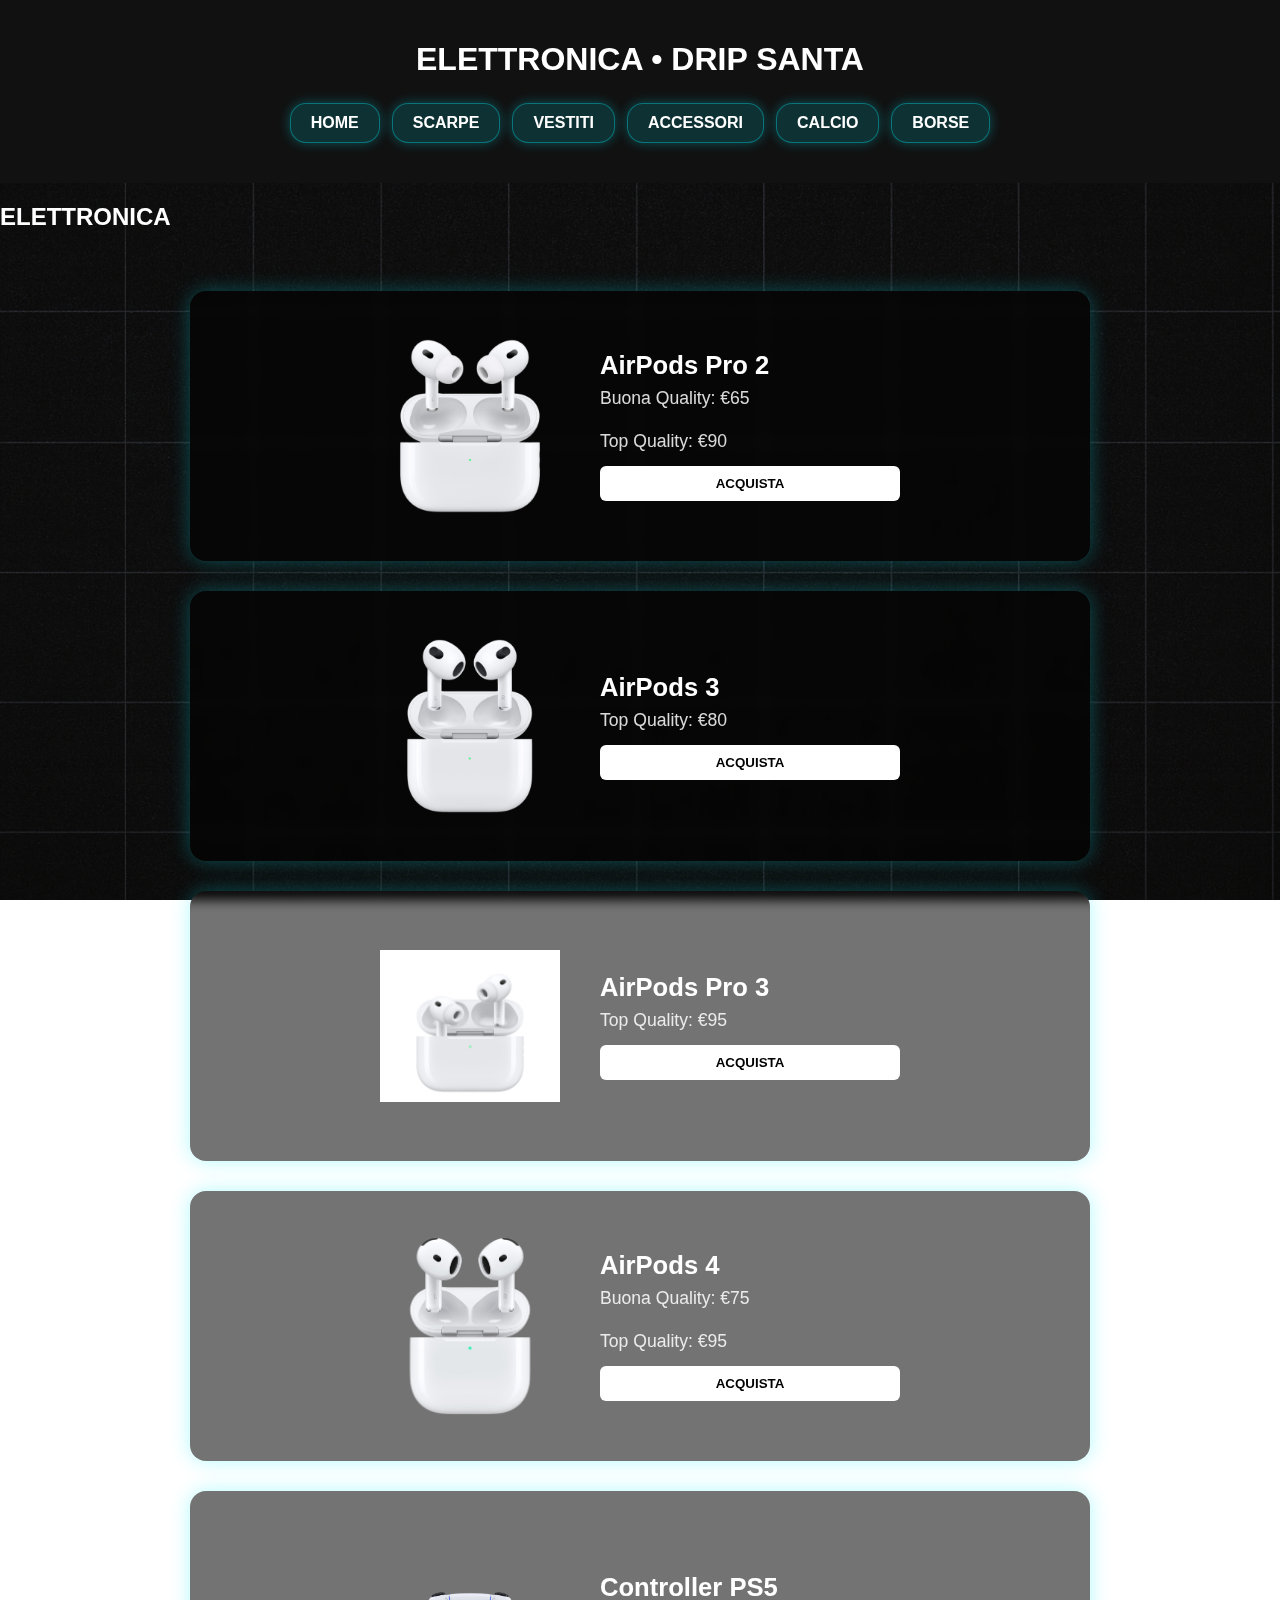
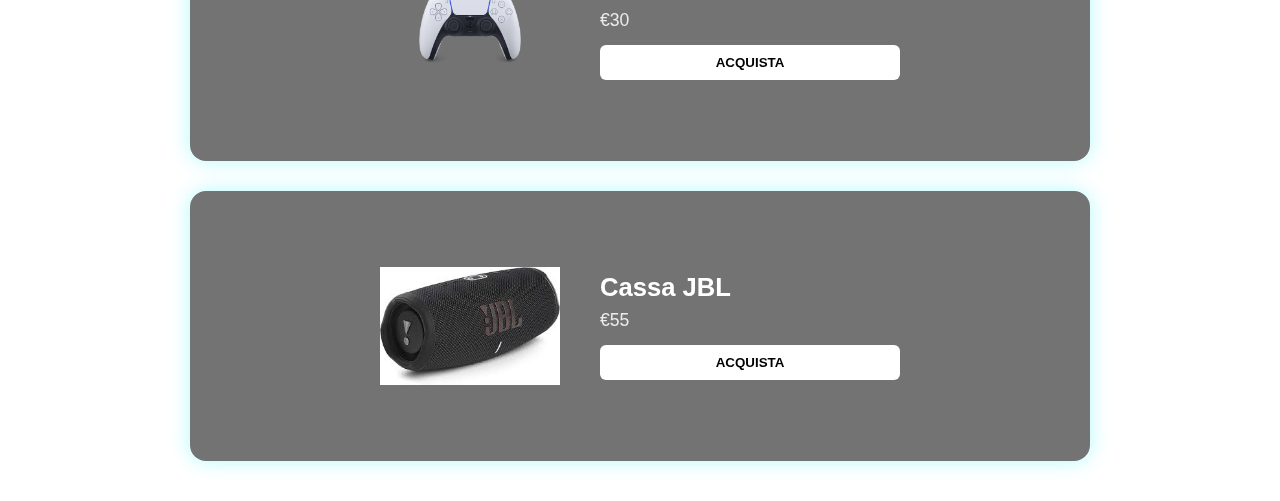
<file: elettronica.html>
<!DOCTYPE html>
<html lang="it">
<head>
  <meta charset="UTF-8" />
  <meta name="viewport" content="width=device-width, initial-scale=1.0" />
  <title>Elettronica - Drip Santa</title>
  <link rel="stylesheet" href="style.css" />
</head>

<body>

  <header>
    <h1>ELETTRONICA • DRIP SANTA</h1>
    <nav>
      <a href="index.html">HOME</a>
      <a href="scarpe.html">SCARPE</a>
      <a href="vestiti.html">VESTITI</a>
      <a href="accessori.html">ACCESSORI</a>
      <a href="calcio.html">CALCIO</a>
      <a href="borse.html">BORSE</a>
    </nav>
  </header>

  <h2 class="categoria-title">ELETTRONICA</h2>

<section class="vestiti-grid">

  <!-- AirPods Pro 2 -->
  <div class="product">
    <img src="airpods-pro2.jpg" alt="AirPods Pro 2">
    <div class="product-info">
      <h2>AirPods Pro 2</h2>
      <p>Buona Quality: €65</p>
      <p>Top Quality: €90</p>
      <button>ACQUISTA</button>
    </div>
  </div>

  <!-- AirPods 3 -->
  <div class="product">
    <img src="airpods-3.jpg" alt="AirPods 3">
    <div class="product-info">
      <h2>AirPods 3</h2>
      <p>Top Quality: €80</p>
      <button>ACQUISTA</button>
    </div>
  </div>

  <!-- AirPods Pro 3 -->
  <div class="product">
    <img src="airpods-pro3.jpg" alt="AirPods Pro 3">
    <div class="product-info">
      <h2>AirPods Pro 3</h2>
      <p>Top Quality: €95</p>
      <button>ACQUISTA</button>
    </div>
  </div>

  <!-- AirPods 4 -->
  <div class="product">
    <img src="airpods-4.jpg" alt="AirPods 4">
    <div class="product-info">
      <h2>AirPods 4</h2>
      <p>Buona Quality: €75</p>
      <p>Top Quality: €95</p>
      <button>ACQUISTA</button>
    </div>
  </div>

  <!-- Controller PS5 -->
  <div class="product">
    <img src="controller-ps5.jpg" alt="Controller PS5">
    <div class="product-info">
      <h2>Controller PS5</h2>
      <p>€30</p>
      <button>ACQUISTA</button>
    </div>
  </div>

  <!-- Cassa JBL -->
  <div class="product">
    <img src="cassa-jbl.jpg" alt="Cassa JBL">
    <div class="product-info">
      <h2>Cassa JBL</h2>
      <p>€55</p>
      <button>ACQUISTA</button>
    </div>
  </div>

</section>


</body>
</html>
</file>
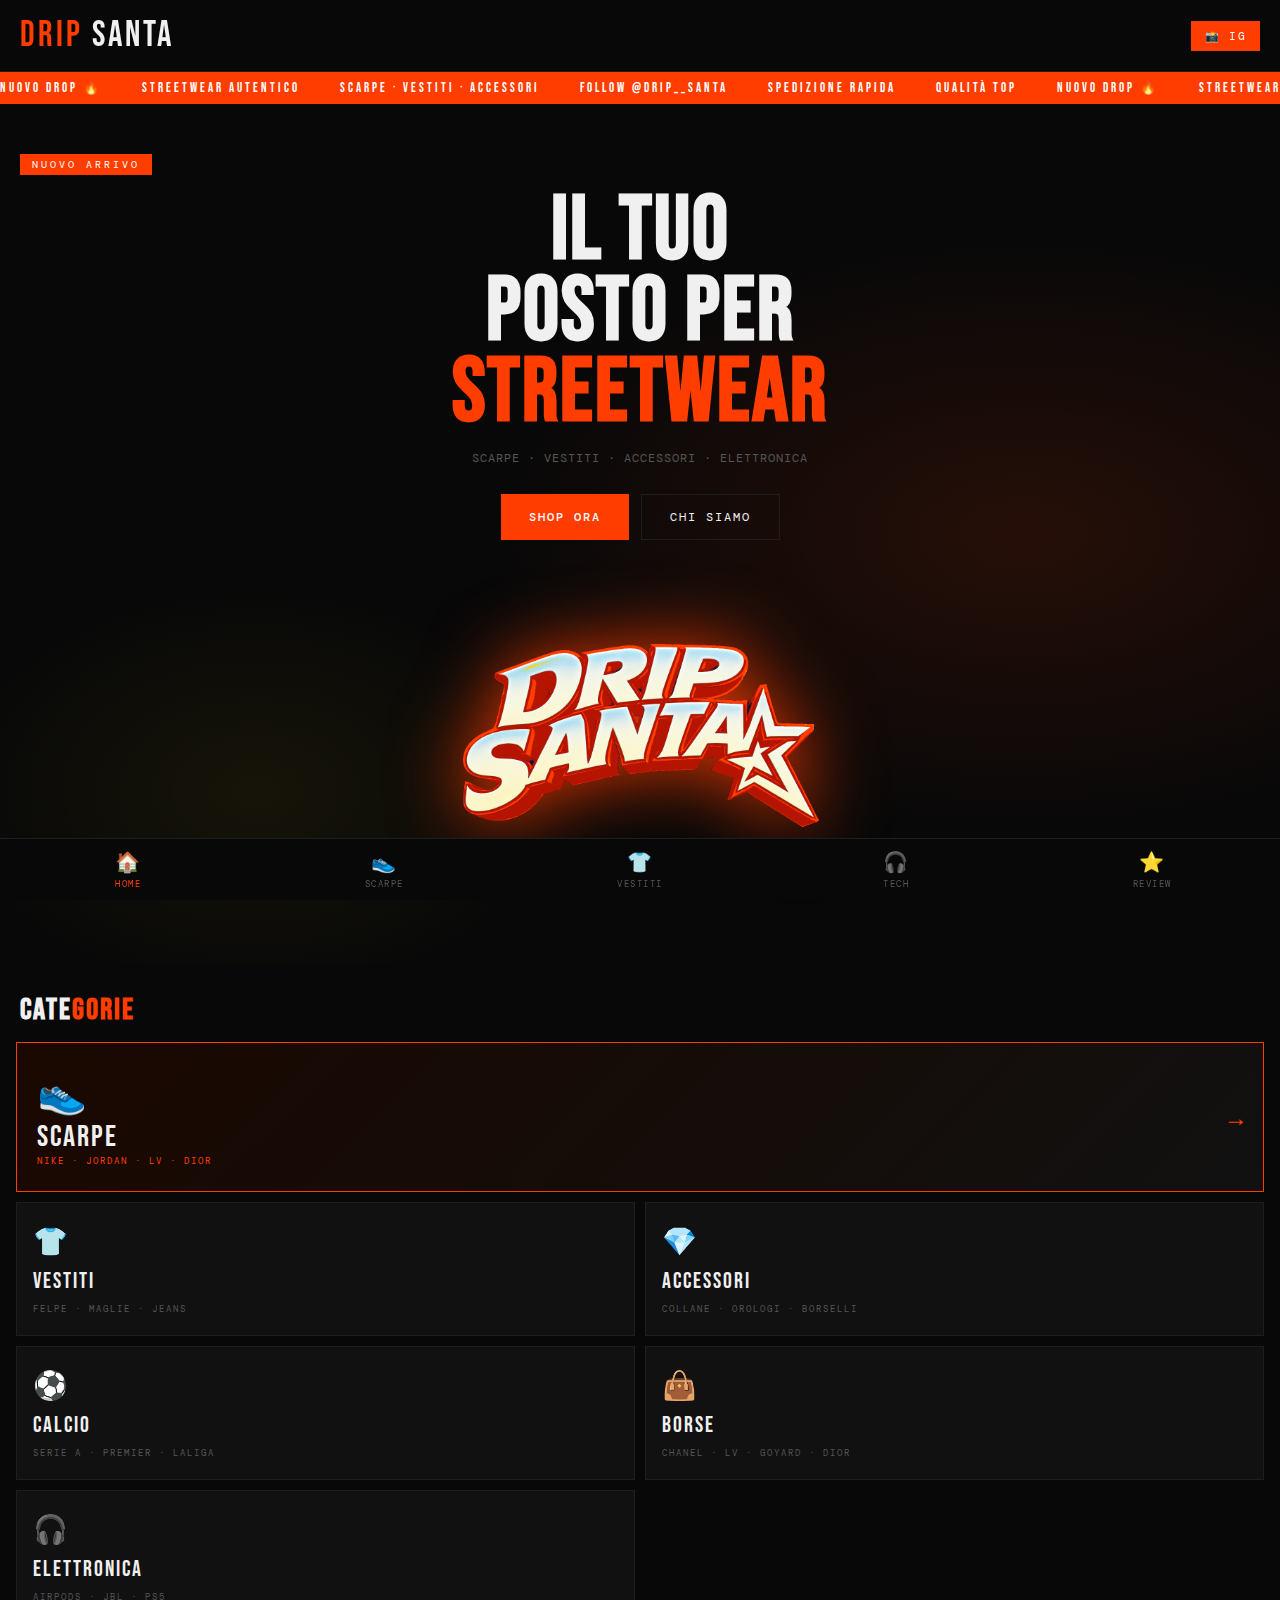
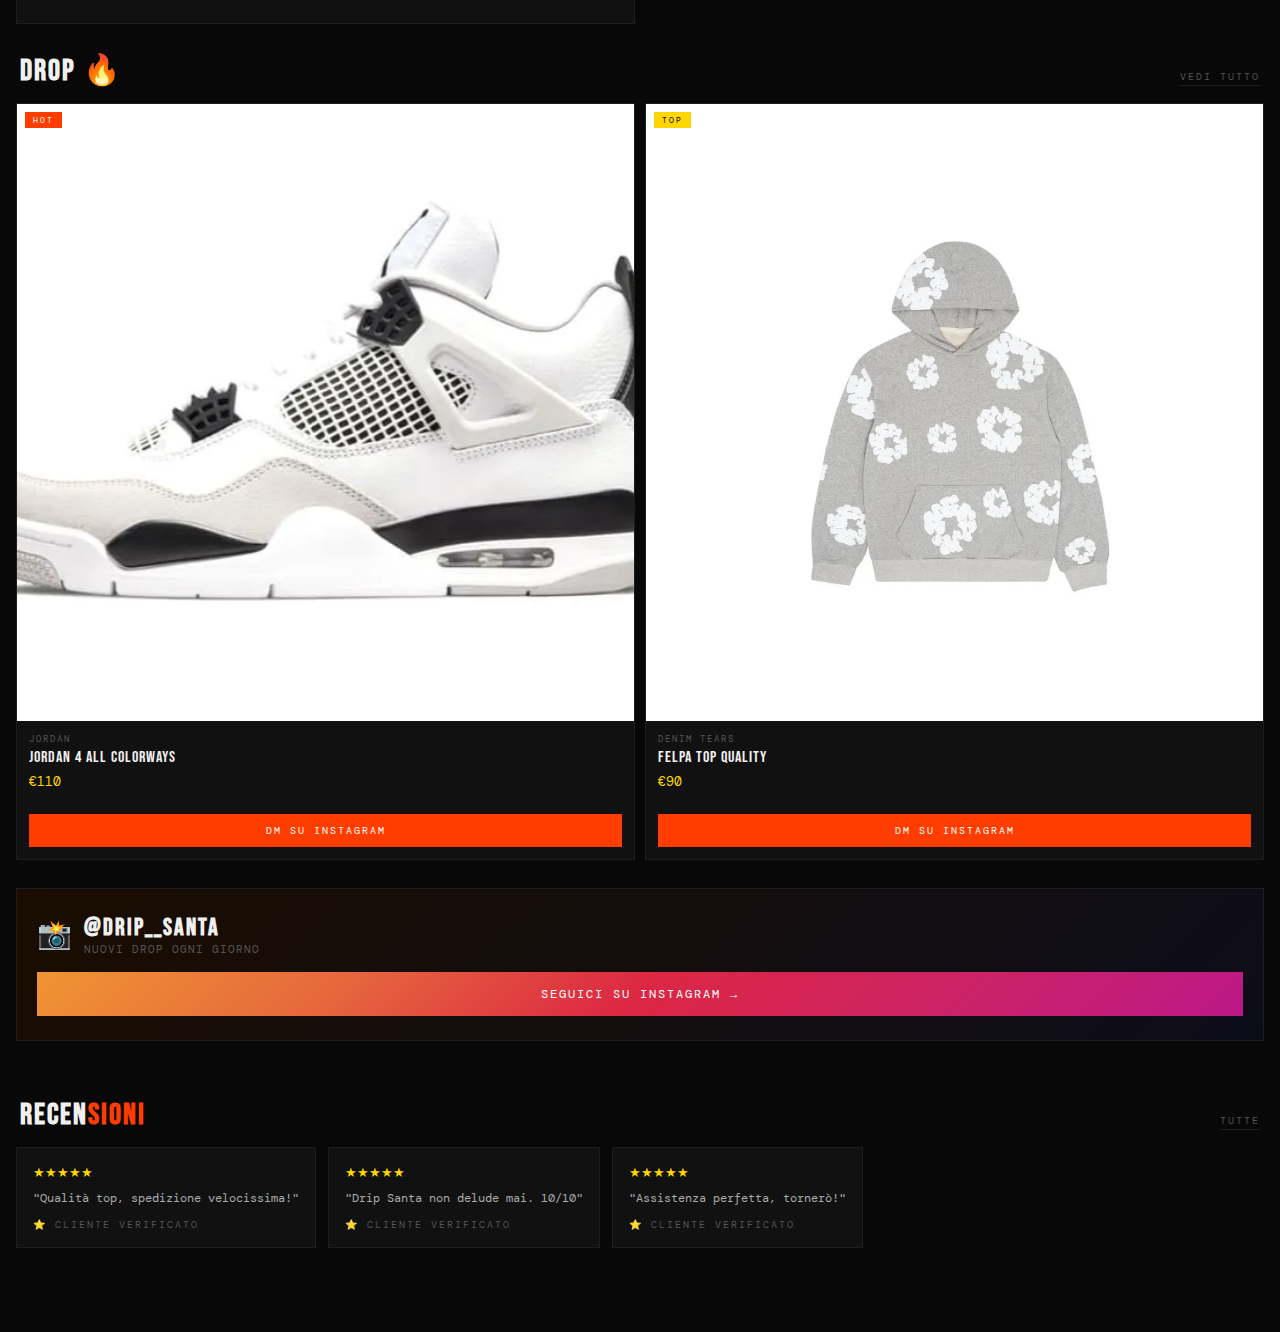
<file: index (2).html>
<!DOCTYPE html>
<html lang="it">
<head>
  <meta charset="UTF-8" />
  <meta name="viewport" content="width=device-width, initial-scale=1.0, viewport-fit=cover" />
  <meta name="theme-color" content="#FF3D00" />
  <meta name="apple-mobile-web-app-capable" content="yes" />
  <meta name="apple-mobile-web-app-status-bar-style" content="black-translucent" />
  <meta name="apple-mobile-web-app-title" content="Drip Santa" />
  <meta name="description" content="Il tuo posto per lo streetwear 🔥" />
  <link rel="manifest" href="manifest.json" />
  <title>Drip Santa 🔥</title>
  <link href="https://fonts.googleapis.com/css2?family=Bebas+Neue&family=DM+Mono:wght@400;500&display=swap" rel="stylesheet" />
  <style>
    :root {
      --red:#FF3D00; --yellow:#FFD600; --bg:#080808;
      --surface:#111; --border:#1e1e1e; --text:#f0f0f0; --muted:#555;
      --font-display:'Bebas Neue',sans-serif; --font-body:'DM Mono',monospace;
    }
    *{margin:0;padding:0;box-sizing:border-box;-webkit-tap-highlight-color:transparent;}
    img{image-rendering:-webkit-optimize-contrast;image-rendering:crisp-edges;-ms-interpolation-mode:bicubic;}
    html,body{background:var(--bg);color:var(--text);font-family:var(--font-body);min-height:100vh;overflow-x:hidden;}

    header{position:sticky;top:0;z-index:100;background:rgba(8,8,8,0.96);backdrop-filter:blur(12px);border-bottom:1px solid var(--border);padding:14px 20px;display:flex;align-items:center;justify-content:space-between;}
    .logo{font-family:var(--font-display);font-size:36px;letter-spacing:3px;color:var(--text);cursor:pointer;}
    .logo span{color:var(--red);}
    .header-ig{display:flex;align-items:center;gap:6px;background:var(--red);color:#fff;text-decoration:none;font-size:11px;letter-spacing:1.5px;padding:8px 14px;text-transform:uppercase;}

    .ticker-wrap{overflow:hidden;background:var(--red);padding:8px 0;}
    .ticker{display:flex;gap:40px;white-space:nowrap;animation:ticker 20s linear infinite;}
    .ticker span{font-family:var(--font-display);font-size:13px;letter-spacing:3px;color:#fff;}
    @keyframes ticker{from{transform:translateX(0)}to{transform:translateX(-50%)}}

    .page{display:none;animation:fadeIn .25s ease;}
    .page.active{display:block;}
    @keyframes fadeIn{from{opacity:0;transform:translateY(8px)}to{opacity:1;transform:translateY(0)}}

    #install-banner{display:none;margin:0 16px 8px;background:var(--surface);border:1px solid var(--yellow);padding:14px 16px;align-items:center;gap:12px;}
    #install-banner.show{display:flex;}
    #install-banner p{font-size:12px;color:var(--text);flex:1;line-height:1.5;}
    #install-banner p strong{color:var(--yellow);}
    #install-btn{background:var(--yellow);color:#000;border:none;font-family:var(--font-body);font-size:11px;font-weight:700;letter-spacing:1.5px;text-transform:uppercase;padding:10px 16px;cursor:pointer;white-space:nowrap;}
    #dismiss-btn{background:none;border:none;color:var(--muted);font-size:18px;cursor:pointer;padding:4px;}

    .hero{position:relative;padding:48px 20px 40px;overflow:hidden;}
    .hero-bg{position:absolute;inset:0;background:radial-gradient(ellipse 60% 50% at 80% 50%,rgba(255,61,0,.12) 0%,transparent 70%),radial-gradient(ellipse 40% 40% at 20% 80%,rgba(255,214,0,.06) 0%,transparent 60%);}
    .hero-tag{display:inline-block;background:var(--red);color:#fff;font-size:10px;letter-spacing:3px;padding:4px 12px;text-transform:uppercase;margin-bottom:16px;position:relative;}
    .hero h1{font-family:var(--font-display);font-size:clamp(52px,14vw,90px);line-height:.9;letter-spacing:2px;position:relative;}
    .hero h1 em{color:var(--red);font-style:normal;}
    .hero-sub{margin-top:16px;color:var(--muted);font-size:12px;letter-spacing:1px;position:relative;}
    .hero-cta{margin-top:28px;display:flex;gap:12px;flex-wrap:wrap;position:relative;}
    .hero-main{display:flex;flex-direction:column;align-items:center;gap:16px;position:relative;}
    .hero-text{width:100%;text-align:center;}
    .hero-logo{width:100%;display:flex;align-items:center;justify-content:center;margin-bottom:8px;}
    .hero-logo img{width:min(360px, 90vw);height:auto;filter:drop-shadow(0 0 36px rgba(255,61,0,0.85));animation:logoPulse 3s ease-in-out infinite;}
    @keyframes logoPulse{0%,100%{filter:drop-shadow(0 0 36px rgba(255,61,0,0.85))}50%{filter:drop-shadow(0 0 55px rgba(255,61,0,1))}}
    .hero-cta{justify-content:center;}
    .btn-primary{background:var(--red);color:#fff;border:none;font-family:var(--font-body);font-size:12px;font-weight:500;letter-spacing:2px;text-transform:uppercase;padding:14px 28px;cursor:pointer;transition:transform .15s;}
    .btn-primary:active{transform:scale(.97);}
    .btn-secondary{background:transparent;color:var(--text);border:1px solid var(--border);font-family:var(--font-body);font-size:12px;letter-spacing:2px;text-transform:uppercase;padding:14px 28px;cursor:pointer;}

    .section-header{padding:28px 20px 14px;display:flex;align-items:baseline;justify-content:space-between;}
    .section-title{font-family:var(--font-display);font-size:30px;letter-spacing:2px;}
    .section-title span{color:var(--red);}
    .section-link{font-size:10px;letter-spacing:2px;color:var(--muted);cursor:pointer;text-transform:uppercase;background:none;border:none;border-bottom:1px solid var(--border);padding-bottom:2px;font-family:var(--font-body);}

    /* SUB TITLE per categorie interne (es. Serie A, Premier League) */
    .sub-title{font-family:var(--font-display);font-size:20px;letter-spacing:2px;color:var(--yellow);padding:20px 16px 8px;border-top:1px solid var(--border);margin-top:8px;}

    .categories{padding:0 16px;display:grid;grid-template-columns:repeat(2,1fr);gap:10px;}
    .cat-card{background:var(--surface);border:1px solid var(--border);padding:20px 16px;cursor:pointer;color:var(--text);display:flex;flex-direction:column;gap:8px;transition:border-color .2s,transform .15s;}
    .cat-card:active{transform:scale(.98);border-color:var(--red);}
    .cat-card.featured{grid-column:span 2;flex-direction:row;align-items:center;padding:24px 20px;border-color:var(--red);background:linear-gradient(135deg,#1a0800,#111);}
    .cat-emoji{font-size:28px;}
    .cat-card.featured .cat-emoji{font-size:40px;}
    .cat-name{font-family:var(--font-display);font-size:22px;letter-spacing:2px;}
    .cat-card.featured .cat-name{font-size:30px;}
    .cat-tag{font-size:9px;letter-spacing:2px;color:var(--muted);text-transform:uppercase;}
    .cat-card.featured .cat-tag{color:var(--red);}
    .cat-arrow{margin-left:auto;font-size:24px;color:var(--red);}

    /* PRODUCT GRID */
    .product-grid{padding:0 16px;display:grid;grid-template-columns:repeat(2,1fr);gap:10px;}
    .product-card{background:var(--surface);border:1px solid var(--border);overflow:hidden;transition:border-color .2s,transform .15s;}
    .product-card:active{transform:scale(.98);border-color:var(--red);}
    .product-img{aspect-ratio:1;background:#161616;display:flex;align-items:center;justify-content:center;font-size:48px;position:relative;overflow:hidden;}
    .product-img img{width:100%;height:100%;object-fit:cover;position:absolute;inset:0;image-rendering:auto;-webkit-backface-visibility:hidden;transform:translateZ(0);}
    .product-badge{position:absolute;top:8px;left:8px;background:var(--red);color:#fff;font-size:8px;letter-spacing:2px;padding:3px 8px;text-transform:uppercase;z-index:1;}
    .product-badge.yellow{background:var(--yellow);color:#000;}
    .product-info{padding:12px;}
    .product-brand{font-size:9px;letter-spacing:2px;color:var(--muted);text-transform:uppercase;margin-bottom:4px;}
    .product-name{font-family:var(--font-display);font-size:16px;letter-spacing:1px;margin-bottom:6px;line-height:1.1;}
    .product-price{font-size:13px;color:var(--yellow);margin-bottom:2px;}
    .product-price2{font-size:11px;color:#aaa;}
    .product-dm{display:block;margin:10px 12px 12px;text-align:center;background:var(--red);color:#fff;text-decoration:none;font-size:10px;letter-spacing:2px;text-transform:uppercase;padding:10px;}

    .page-hero{padding:32px 20px 24px;border-bottom:1px solid var(--border);background:linear-gradient(180deg,#110500 0%,var(--bg) 100%);}
    .page-hero-tag{font-size:10px;letter-spacing:3px;color:var(--red);text-transform:uppercase;margin-bottom:8px;}
    .page-hero h2{font-family:var(--font-display);font-size:clamp(40px,10vw,64px);letter-spacing:2px;line-height:1;}
    .page-hero p{color:var(--muted);font-size:12px;margin-top:8px;letter-spacing:1px;}

    .ig-strip{margin:28px 16px;background:linear-gradient(135deg,#1a0d00,#0d0d1a);border:1px solid var(--border);padding:24px 20px;display:flex;flex-direction:column;gap:16px;}
    .ig-strip-top{display:flex;align-items:center;gap:12px;}
    .ig-icon{font-size:28px;}
    .ig-text h3{font-family:var(--font-display);font-size:24px;letter-spacing:2px;}
    .ig-text p{font-size:11px;color:var(--muted);letter-spacing:1px;}
    .ig-link{display:block;text-align:center;background:linear-gradient(135deg,#f09433,#e6683c,#dc2743,#cc2366,#bc1888);color:#fff;text-decoration:none;font-size:12px;letter-spacing:2px;text-transform:uppercase;padding:14px;}

    .reviews-scroll{padding:0 16px;display:flex;gap:12px;overflow-x:auto;scrollbar-width:none;-webkit-overflow-scrolling:touch;padding-bottom:4px;}
    .reviews-scroll::-webkit-scrollbar{display:none;}
    .review-card{background:var(--surface);border:1px solid var(--border);padding:16px;min-width:220px;flex-shrink:0;}
    .review-stars{color:var(--yellow);font-size:13px;margin-bottom:8px;}
    .review-text{font-size:12px;color:#aaa;line-height:1.6;margin-bottom:10px;}
    .review-author{font-size:10px;letter-spacing:2px;color:var(--muted);text-transform:uppercase;}

    .reviews-grid{padding:0 16px;display:flex;flex-direction:column;gap:12px;}
    .review-card-full{background:var(--surface);border:1px solid var(--border);padding:20px;}
    .review-header{display:flex;justify-content:space-between;align-items:center;margin-bottom:10px;}
    .review-verified{font-size:10px;color:var(--muted);letter-spacing:2px;}
    .review-card-full .review-text{font-size:13px;}

    .info-section{padding:0 16px;margin-bottom:24px;}
    .info-block{background:var(--surface);border:1px solid var(--border);padding:20px;margin-bottom:10px;}
    .info-block h4{font-family:var(--font-display);font-size:20px;letter-spacing:2px;margin-bottom:8px;}
    .info-block p{font-size:12px;color:#aaa;line-height:1.7;}
    .info-block a{color:var(--red);text-decoration:none;}

    .back-btn{display:flex;align-items:center;gap:8px;background:none;border:none;color:var(--muted);font-family:var(--font-body);font-size:11px;letter-spacing:2px;text-transform:uppercase;cursor:pointer;padding:16px 20px 0;}
    .back-btn:active{color:var(--red);}

    .bottom-nav{position:fixed;bottom:0;left:0;right:0;background:rgba(8,8,8,0.97);backdrop-filter:blur(16px);border-top:1px solid var(--border);display:flex;padding-bottom:env(safe-area-inset-bottom);z-index:100;}
    .nav-item{flex:1;display:flex;flex-direction:column;align-items:center;gap:3px;padding:10px 4px;cursor:pointer;color:var(--muted);font-size:9px;letter-spacing:1.5px;text-transform:uppercase;background:none;border:none;font-family:var(--font-body);transition:color .2s;}
    .nav-item.active{color:var(--red);}
    .nav-icon{font-size:20px;}
    .bottom-spacer{height:80px;}
  </style>
</head>
<body>

<header>
  <div class="logo" onclick="showPage('home')"><span>DRIP</span> SANTA</div>
  <a class="header-ig" href="https://www.instagram.com/drip__santa/" target="_blank">📸 IG</a>
</header>

<div class="ticker-wrap">
  <div class="ticker">
    <span>NUOVO DROP 🔥</span><span>STREETWEAR AUTENTICO</span><span>SCARPE · VESTITI · ACCESSORI</span>
    <span>FOLLOW @DRIP__SANTA</span><span>SPEDIZIONE RAPIDA</span><span>QUALITÀ TOP</span>
    <span>NUOVO DROP 🔥</span><span>STREETWEAR AUTENTICO</span><span>SCARPE · VESTITI · ACCESSORI</span>
    <span>FOLLOW @DRIP__SANTA</span><span>SPEDIZIONE RAPIDA</span><span>QUALITÀ TOP</span>
  </div>
</div>

<div id="install-banner">
  <p><strong>Installa l'app</strong><br/>Aggiungi Drip Santa alla home</p>
  <button id="install-btn">Installa</button>
  <button id="dismiss-btn">✕</button>
</div>

<!-- ══════════════════════════════════════ HOME ══ -->
<div id="page-home" class="page active">
  <section class="hero">
    <div class="hero-bg"></div>
    <div class="hero-tag">Nuovo Arrivo</div>
    <div class="hero-main">
      <div class="hero-text">
        <h1>IL TUO<br/>POSTO PER<br/><em>STREETWEAR</em></h1>
        <p class="hero-sub">SCARPE · VESTITI · ACCESSORI · ELETTRONICA</p>
        <div class="hero-cta">
          <button class="btn-primary" onclick="showPage('scarpe')">Shop Ora</button>
          <button class="btn-secondary" onclick="showPage('info')">Chi Siamo</button>
        </div>
      </div>
      <div class="hero-logo">
        <img src="logodripsanta.png" alt="Drip Santa" />
      </div>
    </div>
  </section>

  <div class="section-header"><h2 class="section-title">CATE<span>GORIE</span></h2></div>
  <div class="categories">
    <div class="cat-card featured" onclick="showPage('scarpe')">
      <div><div class="cat-emoji">👟</div><div class="cat-name">SCARPE</div><div class="cat-tag">Nike · Jordan · LV · Dior</div></div>
      <div class="cat-arrow">→</div>
    </div>
    <div class="cat-card" onclick="showPage('vestiti')"><div class="cat-emoji">👕</div><div class="cat-name">VESTITI</div><div class="cat-tag">Felpe · Maglie · Jeans</div></div>
    <div class="cat-card" onclick="showPage('accessori')"><div class="cat-emoji">💎</div><div class="cat-name">ACCESSORI</div><div class="cat-tag">Collane · Orologi · Borselli</div></div>
    <div class="cat-card" onclick="showPage('calcio')"><div class="cat-emoji">⚽</div><div class="cat-name">CALCIO</div><div class="cat-tag">Serie A · Premier · LaLiga</div></div>
    <div class="cat-card" onclick="showPage('borse')"><div class="cat-emoji">👜</div><div class="cat-name">BORSE</div><div class="cat-tag">Chanel · LV · Goyard · Dior</div></div>
    <div class="cat-card" onclick="showPage('elettronica')"><div class="cat-emoji">🎧</div><div class="cat-name">ELETTRONICA</div><div class="cat-tag">AirPods · JBL · PS5</div></div>
  </div>

  <div class="section-header">
    <h2 class="section-title">DROP <span>🔥</span></h2>
    <button class="section-link" onclick="showPage('scarpe')">Vedi tutto</button>
  </div>
  <div class="product-grid">
    <div class="product-card">
      <div class="product-img"><img src="jordan4.jpg" alt="Jordan 4" onerror="this.style.display='none'">👟<div class="product-badge">HOT</div></div>
      <div class="product-info"><div class="product-brand">Jordan</div><div class="product-name">Jordan 4 All Colorways</div><div class="product-price">€110</div></div>
      <a class="product-dm" href="https://www.instagram.com/drip__santa/" target="_blank">DM su Instagram</a>
    </div>
    <div class="product-card">
      <div class="product-img"><img src="felpa-denimtears.jpg" alt="Denim Tears" onerror="this.style.display='none'">👕<div class="product-badge yellow">TOP</div></div>
      <div class="product-info"><div class="product-brand">Denim Tears</div><div class="product-name">Felpa Top Quality</div><div class="product-price">€90</div></div>
      <a class="product-dm" href="https://www.instagram.com/drip__santa/" target="_blank">DM su Instagram</a>
    </div>
  </div>

  <div class="ig-strip">
    <div class="ig-strip-top"><div class="ig-icon">📸</div><div class="ig-text"><h3>@DRIP__SANTA</h3><p>NUOVI DROP OGNI GIORNO</p></div></div>
    <a class="ig-link" href="https://www.instagram.com/drip__santa/" target="_blank">Seguici su Instagram →</a>
  </div>

  <div class="section-header">
    <h2 class="section-title">RECEN<span>SIONI</span></h2>
    <button class="section-link" onclick="showPage('recensioni')">Tutte</button>
  </div>
  <div class="reviews-scroll">
    <div class="review-card"><div class="review-stars">★★★★★</div><p class="review-text">"Qualità top, spedizione velocissima!"</p><div class="review-author">⭐ Cliente verificato</div></div>
    <div class="review-card"><div class="review-stars">★★★★★</div><p class="review-text">"Drip Santa non delude mai. 10/10"</p><div class="review-author">⭐ Cliente verificato</div></div>
    <div class="review-card"><div class="review-stars">★★★★★</div><p class="review-text">"Assistenza perfetta, tornerò!"</p><div class="review-author">⭐ Cliente verificato</div></div>
  </div>
  <div class="bottom-spacer"></div>
</div>

<!-- ══════════════════════════════════════ SCARPE ══ -->
<div id="page-scarpe" class="page">
  <button class="back-btn" onclick="showPage('home')">← Home</button>
  <div class="page-hero"><div class="page-hero-tag">Collezione</div><h2>SCARPE 👟</h2><p>Nike · Jordan · Dior · LV · Bape · Versace · Timberland</p></div>
  <div class="section-header"><h2 class="section-title">TUTTI I <span>MODELLI</span></h2></div>
  <div class="product-grid">
    <div class="product-card"><div class="product-img"><img src="airforce1.jpg" alt="Air Force 1" onerror="this.style.display='none'">👟</div><div class="product-info"><div class="product-brand">Nike</div><div class="product-name">Air Force 1</div><div class="product-price">€70</div></div><a class="product-dm" href="https://www.instagram.com/drip__santa/" target="_blank">DM su IG</a></div>
    <div class="product-card"><div class="product-img"><img src="af1offwhite.jpg" alt="AF1 Off-White" onerror="this.style.display='none'">👟<div class="product-badge">COLLAB</div></div><div class="product-info"><div class="product-brand">Nike × Off-White</div><div class="product-name">Air Force 1 Off-White</div><div class="product-price">€85</div></div><a class="product-dm" href="https://www.instagram.com/drip__santa/" target="_blank">DM su IG</a></div>
    <div class="product-card"><div class="product-img"><img src="dunkpanda.jpg" alt="Dunk Panda" onerror="this.style.display='none'">👟</div><div class="product-info"><div class="product-brand">Nike</div><div class="product-name">Dunk Panda</div><div class="product-price">€65</div></div><a class="product-dm" href="https://www.instagram.com/drip__santa/" target="_blank">DM su IG</a></div>
    <div class="product-card"><div class="product-img"><img src="tn.jpg" alt="Nike TN" onerror="this.style.display='none'">👟</div><div class="product-info"><div class="product-brand">Nike</div><div class="product-name">Nike TN</div><div class="product-price">€70</div></div><a class="product-dm" href="https://www.instagram.com/drip__santa/" target="_blank">DM su IG</a></div>
    <div class="product-card"><div class="product-img"><img src="nikemind.jpg" alt="Nike Mind" onerror="this.style.display='none'">👟</div><div class="product-info"><div class="product-brand">Nike</div><div class="product-name">Nike Mind</div><div class="product-price">€60</div></div><a class="product-dm" href="https://www.instagram.com/drip__santa/" target="_blank">DM su IG</a></div>
    <div class="product-card"><div class="product-img"><img src="jordan3.jpg" alt="Jordan 3" onerror="this.style.display='none'">👟</div><div class="product-info"><div class="product-brand">Jordan</div><div class="product-name">Jordan 3</div><div class="product-price">€75</div></div><a class="product-dm" href="https://www.instagram.com/drip__santa/" target="_blank">DM su IG</a></div>
    <div class="product-card"><div class="product-img"><img src="jordan4.jpg" alt="Jordan 4" onerror="this.style.display='none'">👟<div class="product-badge yellow">HOT</div></div><div class="product-info"><div class="product-brand">Jordan</div><div class="product-name">Jordan 4 All Colorways</div><div class="product-price">€110</div></div><a class="product-dm" href="https://www.instagram.com/drip__santa/" target="_blank">DM su IG</a></div>
    <div class="product-card"><div class="product-img"><img src="travislow.jpg" alt="Travis Low" onerror="this.style.display='none'">👟<div class="product-badge">COLLAB</div></div><div class="product-info"><div class="product-brand">Nike × Travis Scott</div><div class="product-name">Travis Scott Low</div><div class="product-price">€80</div></div><a class="product-dm" href="https://www.instagram.com/drip__santa/" target="_blank">DM su IG</a></div>
    <div class="product-card"><div class="product-img"><img src="travishigh.jpg" alt="Travis High" onerror="this.style.display='none'">👟</div><div class="product-info"><div class="product-brand">Nike × Travis Scott</div><div class="product-name">Travis Scott High</div><div class="product-price">€70</div></div><a class="product-dm" href="https://www.instagram.com/drip__santa/" target="_blank">DM su IG</a></div>
    <div class="product-card"><div class="product-img"><img src="yeezyslide.jpg" alt="Yeezy Slide" onerror="this.style.display='none'">👟</div><div class="product-info"><div class="product-brand">Adidas</div><div class="product-name">Yeezy Slide</div><div class="product-price">€40</div></div><a class="product-dm" href="https://www.instagram.com/drip__santa/" target="_blank">DM su IG</a></div>
    <div class="product-card"><div class="product-img"><img src="diorb22.jpg" alt="Dior B22" onerror="this.style.display='none'">👟</div><div class="product-info"><div class="product-brand">Dior</div><div class="product-name">Dior B22</div><div class="product-price">€85</div></div><a class="product-dm" href="https://www.instagram.com/drip__santa/" target="_blank">DM su IG</a></div>
    <div class="product-card"><div class="product-img"><img src="diorb30.jpg" alt="Dior B30" onerror="this.style.display='none'">👟</div><div class="product-info"><div class="product-brand">Dior</div><div class="product-name">Dior B30</div><div class="product-price">€65</div></div><a class="product-dm" href="https://www.instagram.com/drip__santa/" target="_blank">DM su IG</a></div>
    <div class="product-card"><div class="product-img"><img src="lvskate.jpg" alt="LV Skate" onerror="this.style.display='none'">👟</div><div class="product-info"><div class="product-brand">Louis Vuitton</div><div class="product-name">LV Skate</div><div class="product-price">€90</div></div><a class="product-dm" href="https://www.instagram.com/drip__santa/" target="_blank">DM su IG</a></div>
    <div class="product-card"><div class="product-img"><img src="lvtrainer.jpg" alt="LV Trainer" onerror="this.style.display='none'">👟</div><div class="product-info"><div class="product-brand">Louis Vuitton</div><div class="product-name">LV Trainer</div><div class="product-price">€90</div></div><a class="product-dm" href="https://www.instagram.com/drip__santa/" target="_blank">DM su IG</a></div>
    <div class="product-card"><div class="product-img"><img src="timberlandlv.jpg" alt="Timberland LV" onerror="this.style.display='none'">👟<div class="product-badge">COLLAB</div></div><div class="product-info"><div class="product-brand">Timberland × LV</div><div class="product-name">Timberland x LV</div><div class="product-price">€80</div></div><a class="product-dm" href="https://www.instagram.com/drip__santa/" target="_blank">DM su IG</a></div>
    <div class="product-card"><div class="product-img"><img src="timberland.jpg" alt="Timberland" onerror="this.style.display='none'">👟</div><div class="product-info"><div class="product-brand">Timberland</div><div class="product-name">Timberland</div><div class="product-price">€110</div></div><a class="product-dm" href="https://www.instagram.com/drip__santa/" target="_blank">DM su IG</a></div>
    <div class="product-card"><div class="product-img"><img src="bapesta.jpg" alt="Bapesta" onerror="this.style.display='none'">👟</div><div class="product-info"><div class="product-brand">Bape</div><div class="product-name">Bapesta</div><div class="product-price">€75</div></div><a class="product-dm" href="https://www.instagram.com/drip__santa/" target="_blank">DM su IG</a></div>
    <div class="product-card"><div class="product-img"><img src="versace.jpg" alt="Versace" onerror="this.style.display='none'">👟</div><div class="product-info"><div class="product-brand">Versace</div><div class="product-name">Versace Sneakers</div><div class="product-price">€80</div></div><a class="product-dm" href="https://www.instagram.com/drip__santa/" target="_blank">DM su IG</a></div>
    <div class="product-card"><div class="product-img"><img src="pradacup.jpg" alt="Prada Cups" onerror="this.style.display='none'">👟</div><div class="product-info"><div class="product-brand">Prada</div><div class="product-name">Prada Cups</div><div class="product-price">€80</div></div><a class="product-dm" href="https://www.instagram.com/drip__santa/" target="_blank">DM su IG</a></div>
    <div class="product-card"><div class="product-img"><img src="asicsgel.jpg" alt="Asics Gel" onerror="this.style.display='none'">👟</div><div class="product-info"><div class="product-brand">Asics</div><div class="product-name">Asics Gel</div><div class="product-price">€75</div></div><a class="product-dm" href="https://www.instagram.com/drip__santa/" target="_blank">DM su IG</a></div>
  </div>
  <div class="bottom-spacer"></div>
</div>

<!-- ══════════════════════════════════════ VESTITI ══ -->
<div id="page-vestiti" class="page">
  <button class="back-btn" onclick="showPage('home')">← Home</button>
  <div class="page-hero"><div class="page-hero-tag">Collezione</div><h2>VESTITI 👕</h2><p>Pantaloni · Maglie · Felpe · Giacchetti</p></div>

  <div class="sub-title">PANTALONI & JEANS</div>
  <div class="product-grid">
    <div class="product-card"><div class="product-img"><img src="jeans-gallerydept.jpg" alt="Gallery Dept" onerror="this.style.display='none'">👖</div><div class="product-info"><div class="product-brand">Gallery Dept</div><div class="product-name">Jeans Gallery Dept</div><div class="product-price">€50</div></div><a class="product-dm" href="https://www.instagram.com/drip__santa/" target="_blank">DM su IG</a></div>
    <div class="product-card"><div class="product-img"><img src="jeans-amiri.jpg" alt="Amiri" onerror="this.style.display='none'">👖</div><div class="product-info"><div class="product-brand">Amiri</div><div class="product-name">Jeans Amiri</div><div class="product-price">€45</div></div><a class="product-dm" href="https://www.instagram.com/drip__santa/" target="_blank">DM su IG</a></div>
    <div class="product-card"><div class="product-img"><img src="jeans-chromehearts.jpg" alt="Chrome Hearts" onerror="this.style.display='none'">👖</div><div class="product-info"><div class="product-brand">Chrome Hearts</div><div class="product-name">Jeans Chrome Hearts</div><div class="product-price">€45</div></div><a class="product-dm" href="https://www.instagram.com/drip__santa/" target="_blank">DM su IG</a></div>
    <div class="product-card"><div class="product-img"><img src="tuta-nike.jpg" alt="Tuta Nike" onerror="this.style.display='none'">👖</div><div class="product-info"><div class="product-brand">Nike</div><div class="product-name">Pantaloni Tuta Nike</div><div class="product-price">€40</div></div><a class="product-dm" href="https://www.instagram.com/drip__santa/" target="_blank">DM su IG</a></div>
    <div class="product-card"><div class="product-img"><img src="pantaloni-essentials.jpg" alt="Essentials" onerror="this.style.display='none'">👖</div><div class="product-info"><div class="product-brand">Essentials</div><div class="product-name">Pantaloni Essentials</div><div class="product-price">€40</div></div><a class="product-dm" href="https://www.instagram.com/drip__santa/" target="_blank">DM su IG</a></div>
  </div>

  <div class="sub-title">MAGLIE</div>
  <div class="product-grid">
    <div class="product-card"><div class="product-img"><img src="maglia-stussy-1.jpg" alt="Stussy" onerror="this.style.display='none'">👕</div><div class="product-info"><div class="product-brand">Stussy</div><div class="product-name">Maglia Stussy</div><div class="product-price">€35</div></div><a class="product-dm" href="https://www.instagram.com/drip__santa/" target="_blank">DM su IG</a></div>
    <div class="product-card"><div class="product-img"><img src="maglia-stussy-2.jpg" alt="Stussy 2" onerror="this.style.display='none'">👕</div><div class="product-info"><div class="product-brand">Stussy</div><div class="product-name">Maglia Stussy</div><div class="product-price">€35</div></div><a class="product-dm" href="https://www.instagram.com/drip__santa/" target="_blank">DM su IG</a></div>
    <div class="product-card"><div class="product-img"><img src="polo-ralph-tokyo.jpg" alt="Ralph Lauren" onerror="this.style.display='none'">👕</div><div class="product-info"><div class="product-brand">Ralph Lauren</div><div class="product-name">Polo Ralph Lauren Tokyo</div><div class="product-price">€40</div></div><a class="product-dm" href="https://www.instagram.com/drip__santa/" target="_blank">DM su IG</a></div>
    <div class="product-card"><div class="product-img"><img src="corteiz-short.jpg" alt="Corteiz" onerror="this.style.display='none'">👕</div><div class="product-info"><div class="product-brand">Corteiz</div><div class="product-name">Corteiz Maniche Corte</div><div class="product-price">€40</div></div><a class="product-dm" href="https://www.instagram.com/drip__santa/" target="_blank">DM su IG</a></div>
    <div class="product-card"><div class="product-img"><img src="corteiz-long.jpg" alt="Corteiz Long" onerror="this.style.display='none'">👕</div><div class="product-info"><div class="product-brand">Corteiz</div><div class="product-name">Corteiz Maniche Lunghe</div><div class="product-price">€40</div></div><a class="product-dm" href="https://www.instagram.com/drip__santa/" target="_blank">DM su IG</a></div>
  </div>

  <div class="sub-title">FELPE</div>
  <div class="product-grid">
    <div class="product-card"><div class="product-img"><img src="felpa-stussy.jpg" alt="Stussy" onerror="this.style.display='none'">👕</div><div class="product-info"><div class="product-brand">Stussy</div><div class="product-name">Felpa Stussy</div><div class="product-price">€45</div></div><a class="product-dm" href="https://www.instagram.com/drip__santa/" target="_blank">DM su IG</a></div>
    <div class="product-card"><div class="product-img"><img src="felpa-supreme.jpg" alt="Supreme" onerror="this.style.display='none'">👕</div><div class="product-info"><div class="product-brand">Supreme</div><div class="product-name">Felpa Supreme</div><div class="product-price">€45</div></div><a class="product-dm" href="https://www.instagram.com/drip__santa/" target="_blank">DM su IG</a></div>
    <div class="product-card"><div class="product-img"><img src="felpa-essentials.jpg" alt="Essentials" onerror="this.style.display='none'">👕</div><div class="product-info"><div class="product-brand">Essentials</div><div class="product-name">Felpa Essentials</div><div class="product-price">€50</div></div><a class="product-dm" href="https://www.instagram.com/drip__santa/" target="_blank">DM su IG</a></div>
    <div class="product-card"><div class="product-img"><img src="felpa-ralph-zip.jpg" alt="Ralph Zip" onerror="this.style.display='none'">👕</div><div class="product-info"><div class="product-brand">Ralph Lauren</div><div class="product-name">Felpa Zip Ralph Lauren</div><div class="product-price">€50</div></div><a class="product-dm" href="https://www.instagram.com/drip__santa/" target="_blank">DM su IG</a></div>
    <div class="product-card"><div class="product-img"><img src="maglioncino-ralph.jpg" alt="Ralph" onerror="this.style.display='none'">👕</div><div class="product-info"><div class="product-brand">Ralph Lauren</div><div class="product-name">Maglioncino Ralph Lauren</div><div class="product-price">€50</div></div><a class="product-dm" href="https://www.instagram.com/drip__santa/" target="_blank">DM su IG</a></div>
    <div class="product-card"><div class="product-img"><img src="felpa-sp5der.jpg" alt="Sp5der" onerror="this.style.display='none'">👕</div><div class="product-info"><div class="product-brand">Sp5der</div><div class="product-name">Felpa Sp5der</div><div class="product-price">€50</div></div><a class="product-dm" href="https://www.instagram.com/drip__santa/" target="_blank">DM su IG</a></div>
    <div class="product-card"><div class="product-img"><img src="felpa-denimtears.jpg" alt="Denim Tears" onerror="this.style.display='none'">👕<div class="product-badge yellow">TOP</div></div><div class="product-info"><div class="product-brand">Denim Tears</div><div class="product-name">Felpa Denim Tears</div><div class="product-price">€90</div></div><a class="product-dm" href="https://www.instagram.com/drip__santa/" target="_blank">DM su IG</a></div>
    <div class="product-card"><div class="product-img"><img src="felpa-burberry-zip.jpg" alt="Burberry" onerror="this.style.display='none'">👕</div><div class="product-info"><div class="product-brand">Burberry</div><div class="product-name">Felpa Zip Burberry</div><div class="product-price">€65</div></div><a class="product-dm" href="https://www.instagram.com/drip__santa/" target="_blank">DM su IG</a></div>
  </div>

  <div class="sub-title">GIACCHETTI</div>
  <div class="product-grid">
    <div class="product-card"><div class="product-img"><img src="giacchetto-burberry.jpg" alt="Burberry" onerror="this.style.display='none'">🧥</div><div class="product-info"><div class="product-brand">Burberry</div><div class="product-name">Giacchetto Burberry</div><div class="product-price">€90</div></div><a class="product-dm" href="https://www.instagram.com/drip__santa/" target="_blank">DM su IG</a></div>
    <div class="product-card"><div class="product-img"><img src="giacchetto-canadagoose.jpg" alt="Canada Goose" onerror="this.style.display='none'">🧥</div><div class="product-info"><div class="product-brand">Canada Goose</div><div class="product-name">Giacchetto Canada Goose</div><div class="product-price">€90</div></div><a class="product-dm" href="https://www.instagram.com/drip__santa/" target="_blank">DM su IG</a></div>
    <div class="product-card"><div class="product-img"><img src="giacchetto-napapijri.jpg" alt="Napapijri" onerror="this.style.display='none'">🧥</div><div class="product-info"><div class="product-brand">Napapijri</div><div class="product-name">Giacchetto Napapijri</div><div class="product-price">€85</div></div><a class="product-dm" href="https://www.instagram.com/drip__santa/" target="_blank">DM su IG</a></div>
    <div class="product-card"><div class="product-img"><img src="giacchetto-moncler.jpg" alt="Moncler" onerror="this.style.display='none'">🧥</div><div class="product-info"><div class="product-brand">Moncler</div><div class="product-name">Giacchetto Moncler</div><div class="product-price">€85</div></div><a class="product-dm" href="https://www.instagram.com/drip__santa/" target="_blank">DM su IG</a></div>
    <div class="product-card"><div class="product-img"><img src="giacchetto-northface.jpg" alt="North Face" onerror="this.style.display='none'">🧥</div><div class="product-info"><div class="product-brand">The North Face</div><div class="product-name">Giacchetto North Face</div><div class="product-price">€90</div></div><a class="product-dm" href="https://www.instagram.com/drip__santa/" target="_blank">DM su IG</a></div>
    <div class="product-card"><div class="product-img"><img src="giacchetto-ralph.jpg" alt="Ralph" onerror="this.style.display='none'">🧥</div><div class="product-info"><div class="product-brand">Ralph Lauren</div><div class="product-name">Giacchetto Ralph Lauren</div><div class="product-price">€90</div></div><a class="product-dm" href="https://www.instagram.com/drip__santa/" target="_blank">DM su IG</a></div>
    <div class="product-card"><div class="product-img"><img src="giacchetto-moose.jpg" alt="Moose Knuckles" onerror="this.style.display='none'">🧥</div><div class="product-info"><div class="product-brand">Moose Knuckles</div><div class="product-name">Giacchetto Moose Knuckles</div><div class="product-price">€90</div></div><a class="product-dm" href="https://www.instagram.com/drip__santa/" target="_blank">DM su IG</a></div>
  </div>
  <div class="bottom-spacer"></div>
</div>

<!-- ══════════════════════════════════════ ACCESSORI ══ -->
<div id="page-accessori" class="page">
  <button class="back-btn" onclick="showPage('home')">← Home</button>
  <div class="page-hero"><div class="page-hero-tag">Collezione</div><h2>ACCESSORI 💎</h2><p>Collane · Bracciali · Orologi · Borselli · Portafogli</p></div>
  <div class="section-header"><h2 class="section-title">TUTTI GLI <span>ACCESSORI</span></h2></div>
  <div class="product-grid">
    <div class="product-card"><div class="product-img"><img src="collana-prada.jpg" alt="Collana Prada" onerror="this.style.display='none'">💎</div><div class="product-info"><div class="product-brand">Prada</div><div class="product-name">Collana Prada</div><div class="product-price">€20</div></div><a class="product-dm" href="https://www.instagram.com/drip__santa/" target="_blank">DM su IG</a></div>
    <div class="product-card"><div class="product-img"><img src="bracciali-vancleef.jpg" alt="Van Cleef" onerror="this.style.display='none'">💎</div><div class="product-info"><div class="product-brand">Van Cleef</div><div class="product-name">Bracciali Van Cleef Alhambra</div><div class="product-price">€18</div></div><a class="product-dm" href="https://www.instagram.com/drip__santa/" target="_blank">DM su IG</a></div>
    <div class="product-card"><div class="product-img"><img src="berretti-sp5der.jpg" alt="Sp5der" onerror="this.style.display='none'">🧢</div><div class="product-info"><div class="product-brand">Sp5der</div><div class="product-name">Berretti Sp5der</div><div class="product-price">€25</div></div><a class="product-dm" href="https://www.instagram.com/drip__santa/" target="_blank">DM su IG</a></div>
    <div class="product-card"><div class="product-img"><img src="orologi-vari.jpg" alt="Orologi" onerror="this.style.display='none'">⌚</div><div class="product-info"><div class="product-brand">Luxury</div><div class="product-name">Orologi Vari</div><div class="product-price">€50</div></div><a class="product-dm" href="https://www.instagram.com/drip__santa/" target="_blank">DM su IG</a></div>
    <div class="product-card"><div class="product-img"><img src="borsa-chanel.jpg" alt="Chanel" onerror="this.style.display='none'">👜</div><div class="product-info"><div class="product-brand">Chanel</div><div class="product-name">Borsa Chanel</div><div class="product-price">€50</div></div><a class="product-dm" href="https://www.instagram.com/drip__santa/" target="_blank">DM su IG</a></div>
    <div class="product-card"><div class="product-img"><img src="portacarte-goyard.jpg" alt="Goyard" onerror="this.style.display='none'">👛</div><div class="product-info"><div class="product-brand">Goyard</div><div class="product-name">Porta Carte Goyard</div><div class="product-price">€17</div></div><a class="product-dm" href="https://www.instagram.com/drip__santa/" target="_blank">DM su IG</a></div>
    <div class="product-card"><div class="product-img"><img src="borsello-lv.jpg" alt="LV" onerror="this.style.display='none'">👜</div><div class="product-info"><div class="product-brand">Louis Vuitton</div><div class="product-name">Borsello Louis Vuitton</div><div class="product-price">€50</div></div><a class="product-dm" href="https://www.instagram.com/drip__santa/" target="_blank">DM su IG</a></div>
    <div class="product-card"><div class="product-img"><img src="borsello-gucci.jpg" alt="Gucci" onerror="this.style.display='none'">👜</div><div class="product-info"><div class="product-brand">Gucci</div><div class="product-name">Borsello Gucci</div><div class="product-price">€35</div></div><a class="product-dm" href="https://www.instagram.com/drip__santa/" target="_blank">DM su IG</a></div>
    <div class="product-card"><div class="product-img"><img src="portafoglio-lv.jpg" alt="Portafoglio LV" onerror="this.style.display='none'">👛</div><div class="product-info"><div class="product-brand">Louis Vuitton</div><div class="product-name">Portafoglio Louis Vuitton</div><div class="product-price">€35</div></div><a class="product-dm" href="https://www.instagram.com/drip__santa/" target="_blank">DM su IG</a></div>
  </div>
  <div class="bottom-spacer"></div>
</div>

<!-- ══════════════════════════════════════ CALCIO ══ -->
<div id="page-calcio" class="page">
  <button class="back-btn" onclick="showPage('home')">← Home</button>
  <div class="page-hero"><div class="page-hero-tag">Collezione</div><h2>CALCIO ⚽</h2><p>Serie A · Premier League · LaLiga · Ligue 1 · Bundesliga — tutte €45</p></div>

  <div class="sub-title">🇮🇹 Serie A</div>
  <div class="product-grid">
    <div class="product-card"><div class="product-img"><img src="napoli-home.jpg" alt="Napoli" onerror="this.style.display='none'">⚽</div><div class="product-info"><div class="product-brand">Napoli</div><div class="product-name">Napoli Home</div><div class="product-price">€45</div></div><a class="product-dm" href="https://www.instagram.com/drip__santa/" target="_blank">DM su IG</a></div>
    <div class="product-card"><div class="product-img"><img src="napoli-away.jpg" alt="Napoli Away" onerror="this.style.display='none'">⚽</div><div class="product-info"><div class="product-brand">Napoli</div><div class="product-name">Napoli Away</div><div class="product-price">€45</div></div><a class="product-dm" href="https://www.instagram.com/drip__santa/" target="_blank">DM su IG</a></div>
    <div class="product-card"><div class="product-img"><img src="napoli-third.jpg" alt="Napoli Third" onerror="this.style.display='none'">⚽</div><div class="product-info"><div class="product-brand">Napoli</div><div class="product-name">Napoli Third</div><div class="product-price">€45</div></div><a class="product-dm" href="https://www.instagram.com/drip__santa/" target="_blank">DM su IG</a></div>
    <div class="product-card"><div class="product-img"><img src="juve-home.jpg" alt="Juve" onerror="this.style.display='none'">⚽</div><div class="product-info"><div class="product-brand">Juventus</div><div class="product-name">Juventus Home</div><div class="product-price">€45</div></div><a class="product-dm" href="https://www.instagram.com/drip__santa/" target="_blank">DM su IG</a></div>
    <div class="product-card"><div class="product-img"><img src="juve-away.jpg" alt="Juve Away" onerror="this.style.display='none'">⚽</div><div class="product-info"><div class="product-brand">Juventus</div><div class="product-name">Juventus Away</div><div class="product-price">€45</div></div><a class="product-dm" href="https://www.instagram.com/drip__santa/" target="_blank">DM su IG</a></div>
    <div class="product-card"><div class="product-img"><img src="juve-third.jpg" alt="Juve Third" onerror="this.style.display='none'">⚽</div><div class="product-info"><div class="product-brand">Juventus</div><div class="product-name">Juventus Third</div><div class="product-price">€45</div></div><a class="product-dm" href="https://www.instagram.com/drip__santa/" target="_blank">DM su IG</a></div>
    <div class="product-card"><div class="product-img"><img src="inter-home.jpg" alt="Inter" onerror="this.style.display='none'">⚽</div><div class="product-info"><div class="product-brand">Inter</div><div class="product-name">Inter Home</div><div class="product-price">€45</div></div><a class="product-dm" href="https://www.instagram.com/drip__santa/" target="_blank">DM su IG</a></div>
    <div class="product-card"><div class="product-img"><img src="inter-away.jpg" alt="Inter Away" onerror="this.style.display='none'">⚽</div><div class="product-info"><div class="product-brand">Inter</div><div class="product-name">Inter Away</div><div class="product-price">€45</div></div><a class="product-dm" href="https://www.instagram.com/drip__santa/" target="_blank">DM su IG</a></div>
    <div class="product-card"><div class="product-img"><img src="inter-third.jpg" alt="Inter Third" onerror="this.style.display='none'">⚽</div><div class="product-info"><div class="product-brand">Inter</div><div class="product-name">Inter Third</div><div class="product-price">€45</div></div><a class="product-dm" href="https://www.instagram.com/drip__santa/" target="_blank">DM su IG</a></div>
    <div class="product-card"><div class="product-img"><img src="milan-home.jpg" alt="Milan" onerror="this.style.display='none'">⚽</div><div class="product-info"><div class="product-brand">Milan</div><div class="product-name">Milan Home</div><div class="product-price">€45</div></div><a class="product-dm" href="https://www.instagram.com/drip__santa/" target="_blank">DM su IG</a></div>
    <div class="product-card"><div class="product-img"><img src="milan-away.jpg" alt="Milan Away" onerror="this.style.display='none'">⚽</div><div class="product-info"><div class="product-brand">Milan</div><div class="product-name">Milan Away</div><div class="product-price">€45</div></div><a class="product-dm" href="https://www.instagram.com/drip__santa/" target="_blank">DM su IG</a></div>
    <div class="product-card"><div class="product-img"><img src="milan-third.jpg" alt="Milan Third" onerror="this.style.display='none'">⚽</div><div class="product-info"><div class="product-brand">Milan</div><div class="product-name">Milan Third</div><div class="product-price">€45</div></div><a class="product-dm" href="https://www.instagram.com/drip__santa/" target="_blank">DM su IG</a></div>
  </div>

  <div class="sub-title">🏴󠁧󠁢󠁥󠁮󠁧󠁿 Premier League</div>
  <div class="product-grid">
    <div class="product-card"><div class="product-img"><img src="liverpool-home.jpg" alt="Liverpool" onerror="this.style.display='none'">⚽</div><div class="product-info"><div class="product-brand">Liverpool</div><div class="product-name">Liverpool Home</div><div class="product-price">€45</div></div><a class="product-dm" href="https://www.instagram.com/drip__santa/" target="_blank">DM su IG</a></div>
    <div class="product-card"><div class="product-img"><img src="liverpool-away.jpg" alt="Liverpool Away" onerror="this.style.display='none'">⚽</div><div class="product-info"><div class="product-brand">Liverpool</div><div class="product-name">Liverpool Away</div><div class="product-price">€45</div></div><a class="product-dm" href="https://www.instagram.com/drip__santa/" target="_blank">DM su IG</a></div>
    <div class="product-card"><div class="product-img"><img src="liverpool-third.jpg" alt="Liverpool Third" onerror="this.style.display='none'">⚽</div><div class="product-info"><div class="product-brand">Liverpool</div><div class="product-name">Liverpool Third</div><div class="product-price">€45</div></div><a class="product-dm" href="https://www.instagram.com/drip__santa/" target="_blank">DM su IG</a></div>
    <div class="product-card"><div class="product-img"><img src="mancity-home.jpg" alt="Man City" onerror="this.style.display='none'">⚽</div><div class="product-info"><div class="product-brand">Man City</div><div class="product-name">Man City Home</div><div class="product-price">€45</div></div><a class="product-dm" href="https://www.instagram.com/drip__santa/" target="_blank">DM su IG</a></div>
    <div class="product-card"><div class="product-img"><img src="mancity-away.jpg" alt="Man City Away" onerror="this.style.display='none'">⚽</div><div class="product-info"><div class="product-brand">Man City</div><div class="product-name">Man City Away</div><div class="product-price">€45</div></div><a class="product-dm" href="https://www.instagram.com/drip__santa/" target="_blank">DM su IG</a></div>
    <div class="product-card"><div class="product-img"><img src="mancity-third.jpg" alt="Man City Third" onerror="this.style.display='none'">⚽</div><div class="product-info"><div class="product-brand">Man City</div><div class="product-name">Man City Third</div><div class="product-price">€45</div></div><a class="product-dm" href="https://www.instagram.com/drip__santa/" target="_blank">DM su IG</a></div>
    <div class="product-card"><div class="product-img"><img src="manunited-home.jpg" alt="Man Utd" onerror="this.style.display='none'">⚽</div><div class="product-info"><div class="product-brand">Man United</div><div class="product-name">Man United Home</div><div class="product-price">€45</div></div><a class="product-dm" href="https://www.instagram.com/drip__santa/" target="_blank">DM su IG</a></div>
    <div class="product-card"><div class="product-img"><img src="manunited-away.jpg" alt="Man Utd Away" onerror="this.style.display='none'">⚽</div><div class="product-info"><div class="product-brand">Man United</div><div class="product-name">Man United Away</div><div class="product-price">€45</div></div><a class="product-dm" href="https://www.instagram.com/drip__santa/" target="_blank">DM su IG</a></div>
    <div class="product-card"><div class="product-img"><img src="arsenal-home.jpg" alt="Arsenal" onerror="this.style.display='none'">⚽</div><div class="product-info"><div class="product-brand">Arsenal</div><div class="product-name">Arsenal Home</div><div class="product-price">€45</div></div><a class="product-dm" href="https://www.instagram.com/drip__santa/" target="_blank">DM su IG</a></div>
    <div class="product-card"><div class="product-img"><img src="arsenal-away.jpg" alt="Arsenal Away" onerror="this.style.display='none'">⚽</div><div class="product-info"><div class="product-brand">Arsenal</div><div class="product-name">Arsenal Away</div><div class="product-price">€45</div></div><a class="product-dm" href="https://www.instagram.com/drip__santa/" target="_blank">DM su IG</a></div>
    <div class="product-card"><div class="product-img"><img src="chelsea-home.jpg" alt="Chelsea" onerror="this.style.display='none'">⚽</div><div class="product-info"><div class="product-brand">Chelsea</div><div class="product-name">Chelsea Home</div><div class="product-price">€45</div></div><a class="product-dm" href="https://www.instagram.com/drip__santa/" target="_blank">DM su IG</a></div>
    <div class="product-card"><div class="product-img"><img src="chelsea-away.jpg" alt="Chelsea Away" onerror="this.style.display='none'">⚽</div><div class="product-info"><div class="product-brand">Chelsea</div><div class="product-name">Chelsea Away</div><div class="product-price">€45</div></div><a class="product-dm" href="https://www.instagram.com/drip__santa/" target="_blank">DM su IG</a></div>
  </div>

  <div class="sub-title">🇪🇸 La Liga</div>
  <div class="product-grid">
    <div class="product-card"><div class="product-img"><img src="barcellona-home.jpg" alt="Barcellona" onerror="this.style.display='none'">⚽</div><div class="product-info"><div class="product-brand">Barcellona</div><div class="product-name">Barcellona Home</div><div class="product-price">€45</div></div><a class="product-dm" href="https://www.instagram.com/drip__santa/" target="_blank">DM su IG</a></div>
    <div class="product-card"><div class="product-img"><img src="barcellona-away.jpg" alt="Barcellona Away" onerror="this.style.display='none'">⚽</div><div class="product-info"><div class="product-brand">Barcellona</div><div class="product-name">Barcellona Away</div><div class="product-price">€45</div></div><a class="product-dm" href="https://www.instagram.com/drip__santa/" target="_blank">DM su IG</a></div>
    <div class="product-card"><div class="product-img"><img src="barcellona-third.jpg" alt="Barcellona Third" onerror="this.style.display='none'">⚽</div><div class="product-info"><div class="product-brand">Barcellona</div><div class="product-name">Barcellona Third</div><div class="product-price">€45</div></div><a class="product-dm" href="https://www.instagram.com/drip__santa/" target="_blank">DM su IG</a></div>
    <div class="product-card"><div class="product-img"><img src="real-home.jpg" alt="Real Madrid" onerror="this.style.display='none'">⚽</div><div class="product-info"><div class="product-brand">Real Madrid</div><div class="product-name">Real Madrid Home</div><div class="product-price">€45</div></div><a class="product-dm" href="https://www.instagram.com/drip__santa/" target="_blank">DM su IG</a></div>
    <div class="product-card"><div class="product-img"><img src="real-away.jpg" alt="Real Away" onerror="this.style.display='none'">⚽</div><div class="product-info"><div class="product-brand">Real Madrid</div><div class="product-name">Real Madrid Away</div><div class="product-price">€45</div></div><a class="product-dm" href="https://www.instagram.com/drip__santa/" target="_blank">DM su IG</a></div>
    <div class="product-card"><div class="product-img"><img src="atletico-home.jpg" alt="Atletico" onerror="this.style.display='none'">⚽</div><div class="product-info"><div class="product-brand">Atletico Madrid</div><div class="product-name">Atletico Home</div><div class="product-price">€45</div></div><a class="product-dm" href="https://www.instagram.com/drip__santa/" target="_blank">DM su IG</a></div>
    <div class="product-card"><div class="product-img"><img src="atletico-away.jpg" alt="Atletico Away" onerror="this.style.display='none'">⚽</div><div class="product-info"><div class="product-brand">Atletico Madrid</div><div class="product-name">Atletico Away</div><div class="product-price">€45</div></div><a class="product-dm" href="https://www.instagram.com/drip__santa/" target="_blank">DM su IG</a></div>
  </div>

  <div class="sub-title">🇫🇷 Ligue 1</div>
  <div class="product-grid">
    <div class="product-card"><div class="product-img"><img src="psg-home.jpg" alt="PSG" onerror="this.style.display='none'">⚽</div><div class="product-info"><div class="product-brand">PSG</div><div class="product-name">PSG Home</div><div class="product-price">€45</div></div><a class="product-dm" href="https://www.instagram.com/drip__santa/" target="_blank">DM su IG</a></div>
    <div class="product-card"><div class="product-img"><img src="psg-away.jpg" alt="PSG Away" onerror="this.style.display='none'">⚽</div><div class="product-info"><div class="product-brand">PSG</div><div class="product-name">PSG Away</div><div class="product-price">€45</div></div><a class="product-dm" href="https://www.instagram.com/drip__santa/" target="_blank">DM su IG</a></div>
    <div class="product-card"><div class="product-img"><img src="psg-third.jpg" alt="PSG Third" onerror="this.style.display='none'">⚽</div><div class="product-info"><div class="product-brand">PSG</div><div class="product-name">PSG Third</div><div class="product-price">€45</div></div><a class="product-dm" href="https://www.instagram.com/drip__santa/" target="_blank">DM su IG</a></div>
  </div>

  <div class="sub-title">🇩🇪 Bundesliga</div>
  <div class="product-grid">
    <div class="product-card"><div class="product-img"><img src="bayern-home.jpg" alt="Bayern" onerror="this.style.display='none'">⚽</div><div class="product-info"><div class="product-brand">Bayern Monaco</div><div class="product-name">Bayern Monaco Home</div><div class="product-price">€45</div></div><a class="product-dm" href="https://www.instagram.com/drip__santa/" target="_blank">DM su IG</a></div>
    <div class="product-card"><div class="product-img"><img src="bayern-away.jpg" alt="Bayern Away" onerror="this.style.display='none'">⚽</div><div class="product-info"><div class="product-brand">Bayern Monaco</div><div class="product-name">Bayern Monaco Away</div><div class="product-price">€45</div></div><a class="product-dm" href="https://www.instagram.com/drip__santa/" target="_blank">DM su IG</a></div>
    <div class="product-card"><div class="product-img"><img src="dortmund-home.jpg" alt="Dortmund" onerror="this.style.display='none'">⚽</div><div class="product-info"><div class="product-brand">Borussia Dortmund</div><div class="product-name">Dortmund Home</div><div class="product-price">€45</div></div><a class="product-dm" href="https://www.instagram.com/drip__santa/" target="_blank">DM su IG</a></div>
    <div class="product-card"><div class="product-img"><img src="dortmund-away.jpg" alt="Dortmund Away" onerror="this.style.display='none'">⚽</div><div class="product-info"><div class="product-brand">Borussia Dortmund</div><div class="product-name">Dortmund Away</div><div class="product-price">€45</div></div><a class="product-dm" href="https://www.instagram.com/drip__santa/" target="_blank">DM su IG</a></div>
  </div>
  <div class="bottom-spacer"></div>
</div>

<!-- ══════════════════════════════════════ BORSE ══ -->
<div id="page-borse" class="page">
  <button class="back-btn" onclick="showPage('home')">← Home</button>
  <div class="page-hero"><div class="page-hero-tag">Collezione</div><h2>BORSE 👜</h2><p>Goyard · Chanel · Louis Vuitton · Dior · Gucci</p></div>
  <div class="section-header"><h2 class="section-title">TUTTE LE <span>BORSE</span></h2></div>
  <div class="product-grid">
    <div class="product-card"><div class="product-img"><img src="borsa-goyard.jpg" alt="Goyard" onerror="this.style.display='none'">👜</div><div class="product-info"><div class="product-brand">Goyard</div><div class="product-name">Borsa Goyard</div><div class="product-price">€60</div></div><a class="product-dm" href="https://www.instagram.com/drip__santa/" target="_blank">DM su IG</a></div>
    <div class="product-card"><div class="product-img"><img src="borsetta-chanel.jpg" alt="Chanel" onerror="this.style.display='none'">👜</div><div class="product-info"><div class="product-brand">Chanel</div><div class="product-name">Borsetta Chanel</div><div class="product-price">€50</div></div><a class="product-dm" href="https://www.instagram.com/drip__santa/" target="_blank">DM su IG</a></div>
    <div class="product-card"><div class="product-img"><img src="borsetta-lv.jpg" alt="LV" onerror="this.style.display='none'">👜</div><div class="product-info"><div class="product-brand">Louis Vuitton</div><div class="product-name">Borsetta Louis Vuitton</div><div class="product-price">€55</div></div><a class="product-dm" href="https://www.instagram.com/drip__santa/" target="_blank">DM su IG</a></div>
    <div class="product-card"><div class="product-img"><img src="borsetta-dior.jpg" alt="Dior" onerror="this.style.display='none'">👜</div><div class="product-info"><div class="product-brand">Dior</div><div class="product-name">Borsetta Dior</div><div class="product-price">€45</div></div><a class="product-dm" href="https://www.instagram.com/drip__santa/" target="_blank">DM su IG</a></div>
    <div class="product-card"><div class="product-img"><img src="borsetta-gucci.jpg" alt="Gucci" onerror="this.style.display='none'">👜</div><div class="product-info"><div class="product-brand">Gucci</div><div class="product-name">Borsetta Gucci</div><div class="product-price">€50</div></div><a class="product-dm" href="https://www.instagram.com/drip__santa/" target="_blank">DM su IG</a></div>
  </div>
  <div class="bottom-spacer"></div>
</div>

<!-- ══════════════════════════════════════ ELETTRONICA ══ -->
<div id="page-elettronica" class="page">
  <button class="back-btn" onclick="showPage('home')">← Home</button>
  <div class="page-hero"><div class="page-hero-tag">Collezione</div><h2>ELETTRONICA 🎧</h2><p>AirPods · JBL · Controller PS5 · Casse</p></div>
  <div class="section-header"><h2 class="section-title">TUTTO IL <span>TECH</span></h2></div>
  <div class="product-grid">
    <div class="product-card"><div class="product-img"><img src="airpods-pro2.jpg" alt="AirPods Pro 2" onerror="this.style.display='none'">🎧<div class="product-badge yellow">TOP</div></div><div class="product-info"><div class="product-brand">Apple</div><div class="product-name">AirPods Pro 2</div><div class="product-price">Buona: €65</div><div class="product-price2">Top Quality: €90</div></div><a class="product-dm" href="https://www.instagram.com/drip__santa/" target="_blank">DM su IG</a></div>
    <div class="product-card"><div class="product-img"><img src="airpods-3.jpg" alt="AirPods 3" onerror="this.style.display='none'">🎧</div><div class="product-info"><div class="product-brand">Apple</div><div class="product-name">AirPods 3</div><div class="product-price">Top Quality: €80</div></div><a class="product-dm" href="https://www.instagram.com/drip__santa/" target="_blank">DM su IG</a></div>
    <div class="product-card"><div class="product-img"><img src="airpods-pro3.jpg" alt="AirPods Pro 3" onerror="this.style.display='none'">🎧<div class="product-badge">NEW</div></div><div class="product-info"><div class="product-brand">Apple</div><div class="product-name">AirPods Pro 3</div><div class="product-price">Top Quality: €95</div></div><a class="product-dm" href="https://www.instagram.com/drip__santa/" target="_blank">DM su IG</a></div>
    <div class="product-card"><div class="product-img"><img src="airpods-4.jpg" alt="AirPods 4" onerror="this.style.display='none'">🎧</div><div class="product-info"><div class="product-brand">Apple</div><div class="product-name">AirPods 4</div><div class="product-price">Buona: €75</div><div class="product-price2">Top Quality: €95</div></div><a class="product-dm" href="https://www.instagram.com/drip__santa/" target="_blank">DM su IG</a></div>
    <div class="product-card"><div class="product-img"><img src="controller-ps5.jpg" alt="PS5" onerror="this.style.display='none'">🎮</div><div class="product-info"><div class="product-brand">Sony</div><div class="product-name">Controller PS5</div><div class="product-price">€30</div></div><a class="product-dm" href="https://www.instagram.com/drip__santa/" target="_blank">DM su IG</a></div>
    <div class="product-card"><div class="product-img"><img src="cassa-jbl.jpg" alt="JBL" onerror="this.style.display='none'">🔊</div><div class="product-info"><div class="product-brand">JBL</div><div class="product-name">Cassa JBL</div><div class="product-price">€55</div></div><a class="product-dm" href="https://www.instagram.com/drip__santa/" target="_blank">DM su IG</a></div>
  </div>
  <div class="bottom-spacer"></div>
</div>

<!-- ══════════════════════════════════════ RECENSIONI ══ -->
<div id="page-recensioni" class="page">
  <button class="back-btn" onclick="showPage('home')">← Home</button>
  <div class="page-hero"><div class="page-hero-tag">Clienti</div><h2>RECENSIONI ⭐</h2><p>Cosa dicono i nostri clienti</p></div>
  <div class="section-header"><h2 class="section-title">TUTTE LE <span>RECENSIONI</span></h2></div>
  <div class="reviews-grid">
    <div class="review-card-full"><div class="review-header"><div class="review-stars">★★★★★</div><div class="review-verified">VERIFICATO</div></div><p class="review-text">"Pezzi di qualità top, spedizione velocissima. Le scarpe erano esattamente come nelle foto."</p><div class="review-author">⭐ Cliente verificato</div></div>
    <div class="review-card-full"><div class="review-header"><div class="review-stars">★★★★★</div><div class="review-verified">VERIFICATO</div></div><p class="review-text">"Le Nike erano identiche all'originale. Drip Santa non delude mai, è il mio shop di fiducia."</p><div class="review-author">⭐ Cliente verificato</div></div>
    <div class="review-card-full"><div class="review-header"><div class="review-stars">★★★★★</div><div class="review-verified">VERIFICATO</div></div><p class="review-text">"Assistenza top, mi hanno aiutato a trovare la taglia giusta via DM in pochi minuti."</p><div class="review-author">⭐ Cliente verificato</div></div>
    <div class="review-card-full"><div class="review-header"><div class="review-stars">★★★★★</div><div class="review-verified">VERIFICATO</div></div><p class="review-text">"Roba esclusiva a prezzi onesti. Il mio shop preferito in assoluto, consiglio a tutti."</p><div class="review-author">⭐ Cliente verificato</div></div>
    <div class="review-card-full"><div class="review-header"><div class="review-stars">★★★★★</div><div class="review-verified">VERIFICATO</div></div><p class="review-text">"Hoodie arrivata in 2 giorni, qualità eccellente. Il packaging era curato nei dettagli."</p><div class="review-author">⭐ Cliente verificato</div></div>
  </div>
  <div class="ig-strip" style="margin-top:28px">
    <div class="ig-strip-top"><div class="ig-icon">📸</div><div class="ig-text"><h3>LASCIA UNA REVIEW</h3><p>POSTA E TAGGACI SU IG</p></div></div>
    <a class="ig-link" href="https://www.instagram.com/drip__santa/" target="_blank">@drip__santa →</a>
  </div>
  <div class="bottom-spacer"></div>
</div>

<!-- ══════════════════════════════════════ INFO ══ -->
<div id="page-info" class="page">
  <button class="back-btn" onclick="showPage('home')">← Home</button>
  <div class="page-hero"><div class="page-hero-tag">About</div><h2>CHI SIAMO 🔥</h2><p>La storia di Drip Santa</p></div>
  <div class="info-section" style="margin-top:24px">
    <div class="info-block"><h4>DRIP SANTA</h4><p>Il tuo posto per lo streetwear autentico. Scarpe, vestiti, accessori ed elettronica selezionati con cura per chi vuole drippare ogni giorno.</p></div>
    <div class="info-block"><h4>COME ORDINARE</h4><p>Trova il pezzo che ti piace, poi contattaci su Instagram con un DM. Rispondiamo velocemente e ti guidiamo nell'acquisto passo per passo.</p></div>
    <div class="info-block"><h4>CONTATTI</h4><p>📸 Instagram: <a href="https://www.instagram.com/drip__santa/" target="_blank">@drip__santa</a><br/>Mandaci un DM per info su prodotti, taglie e disponibilità.</p></div>
  </div>
  <div class="bottom-spacer"></div>
</div>

<!-- BOTTOM NAV -->
<nav class="bottom-nav">
  <button class="nav-item active" id="nav-home" onclick="showPage('home')"><span class="nav-icon">🏠</span>Home</button>
  <button class="nav-item" id="nav-scarpe" onclick="showPage('scarpe')"><span class="nav-icon">👟</span>Scarpe</button>
  <button class="nav-item" id="nav-vestiti" onclick="showPage('vestiti')"><span class="nav-icon">👕</span>Vestiti</button>
  <button class="nav-item" id="nav-elettronica" onclick="showPage('elettronica')"><span class="nav-icon">🎧</span>Tech</button>
  <button class="nav-item" id="nav-recensioni" onclick="showPage('recensioni')"><span class="nav-icon">⭐</span>Review</button>
</nav>

<script>
  const pages=['home','scarpe','vestiti','accessori','calcio','borse','elettronica','recensioni','info'];
  const navIds=['home','scarpe','vestiti','elettronica','recensioni'];
  function showPage(name){
    pages.forEach(p=>{const el=document.getElementById('page-'+p);if(el)el.classList.toggle('active',p===name);});
    navIds.forEach(p=>{const nav=document.getElementById('nav-'+p);if(nav)nav.classList.toggle('active',p===name);});
    window.scrollTo(0,0);
  }
  if('serviceWorker'in navigator){window.addEventListener('load',()=>navigator.serviceWorker.register('sw.js').catch(()=>{}));}
  let deferredPrompt;
  window.addEventListener('beforeinstallprompt',e=>{e.preventDefault();deferredPrompt=e;document.getElementById('install-banner').classList.add('show');});
  document.getElementById('install-btn').addEventListener('click',async()=>{if(!deferredPrompt)return;deferredPrompt.prompt();await deferredPrompt.userChoice;deferredPrompt=null;document.getElementById('install-banner').classList.remove('show');});
  document.getElementById('dismiss-btn').addEventListener('click',()=>{document.getElementById('install-banner').classList.remove('show');});
</script>
</body>
</html>
</file>
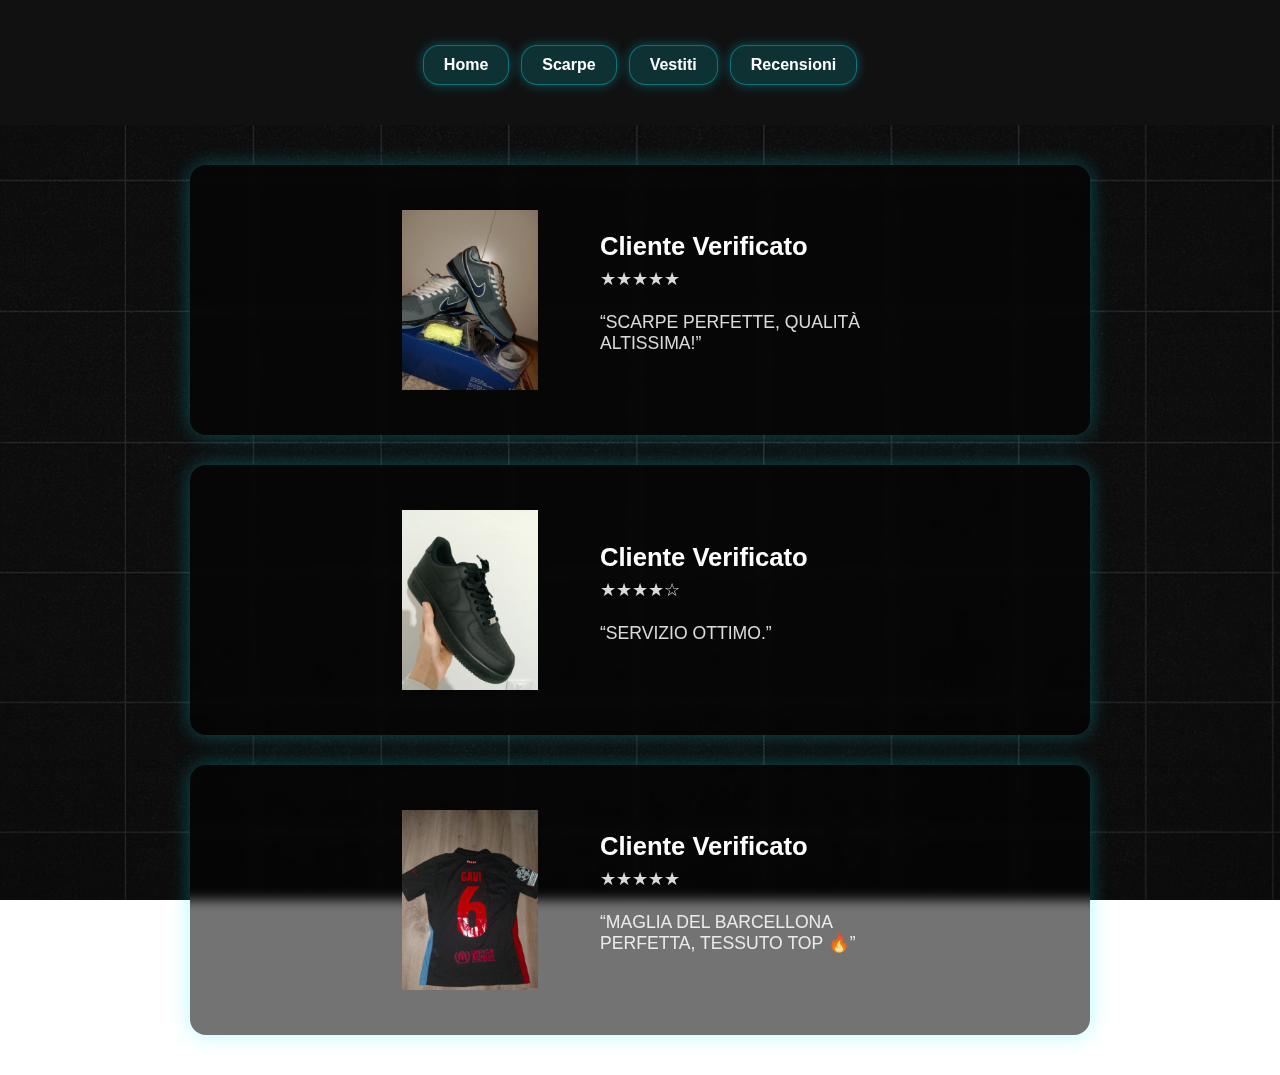
<file: recensioni.html>
<!DOCTYPE html>
<html lang="it">
<head>
  <meta charset="UTF-8">
  <meta name="viewport" content="width=device-width, initial-scale=1.0">
  <title>Recensioni - Drip Santa</title>
  <link rel="stylesheet" href="style.css">
</head>

<body>

<header>
  <nav>
    <a href="index.html">Home</a>
    <a href="scarpe.html">Scarpe</a>
    <a href="vestiti.html">Vestiti</a>
    <a href="recensioni.html">Recensioni</a>
  </nav>
</header>

<main>

  <section class="vestiti-grid">

  <div class="product">
    <img src="cliente1.jpg" alt="Recensione Cliente">
    <div class="product-info">
      <h2>Cliente Verificato</h2>
      <p>★★★★★</p>
      <p>“SCARPE PERFETTE, QUALITÀ ALTISSIMA!”</p>
    </div>
  </div>

  <div class="product">
    <img src="cliente2.jpg" alt="Recensione Cliente">
    <div class="product-info">
      <h2>Cliente Verificato</h2>
      <p>★★★★☆</p>
      <p>“SERVIZIO OTTIMO.”</p>
    </div>
  </div>

  <div class="product">
    <img src="cliente3.jpg" alt="Recensione Cliente">
    <div class="product-info">
      <h2>Cliente Verificato</h2>
      <p>★★★★★</p>
      <p>“MAGLIA DEL BARCELLONA PERFETTA, TESSUTO TOP 🔥”</p>
    </div>
  </div>

</section>


</main>

</body>
</html>
</file>
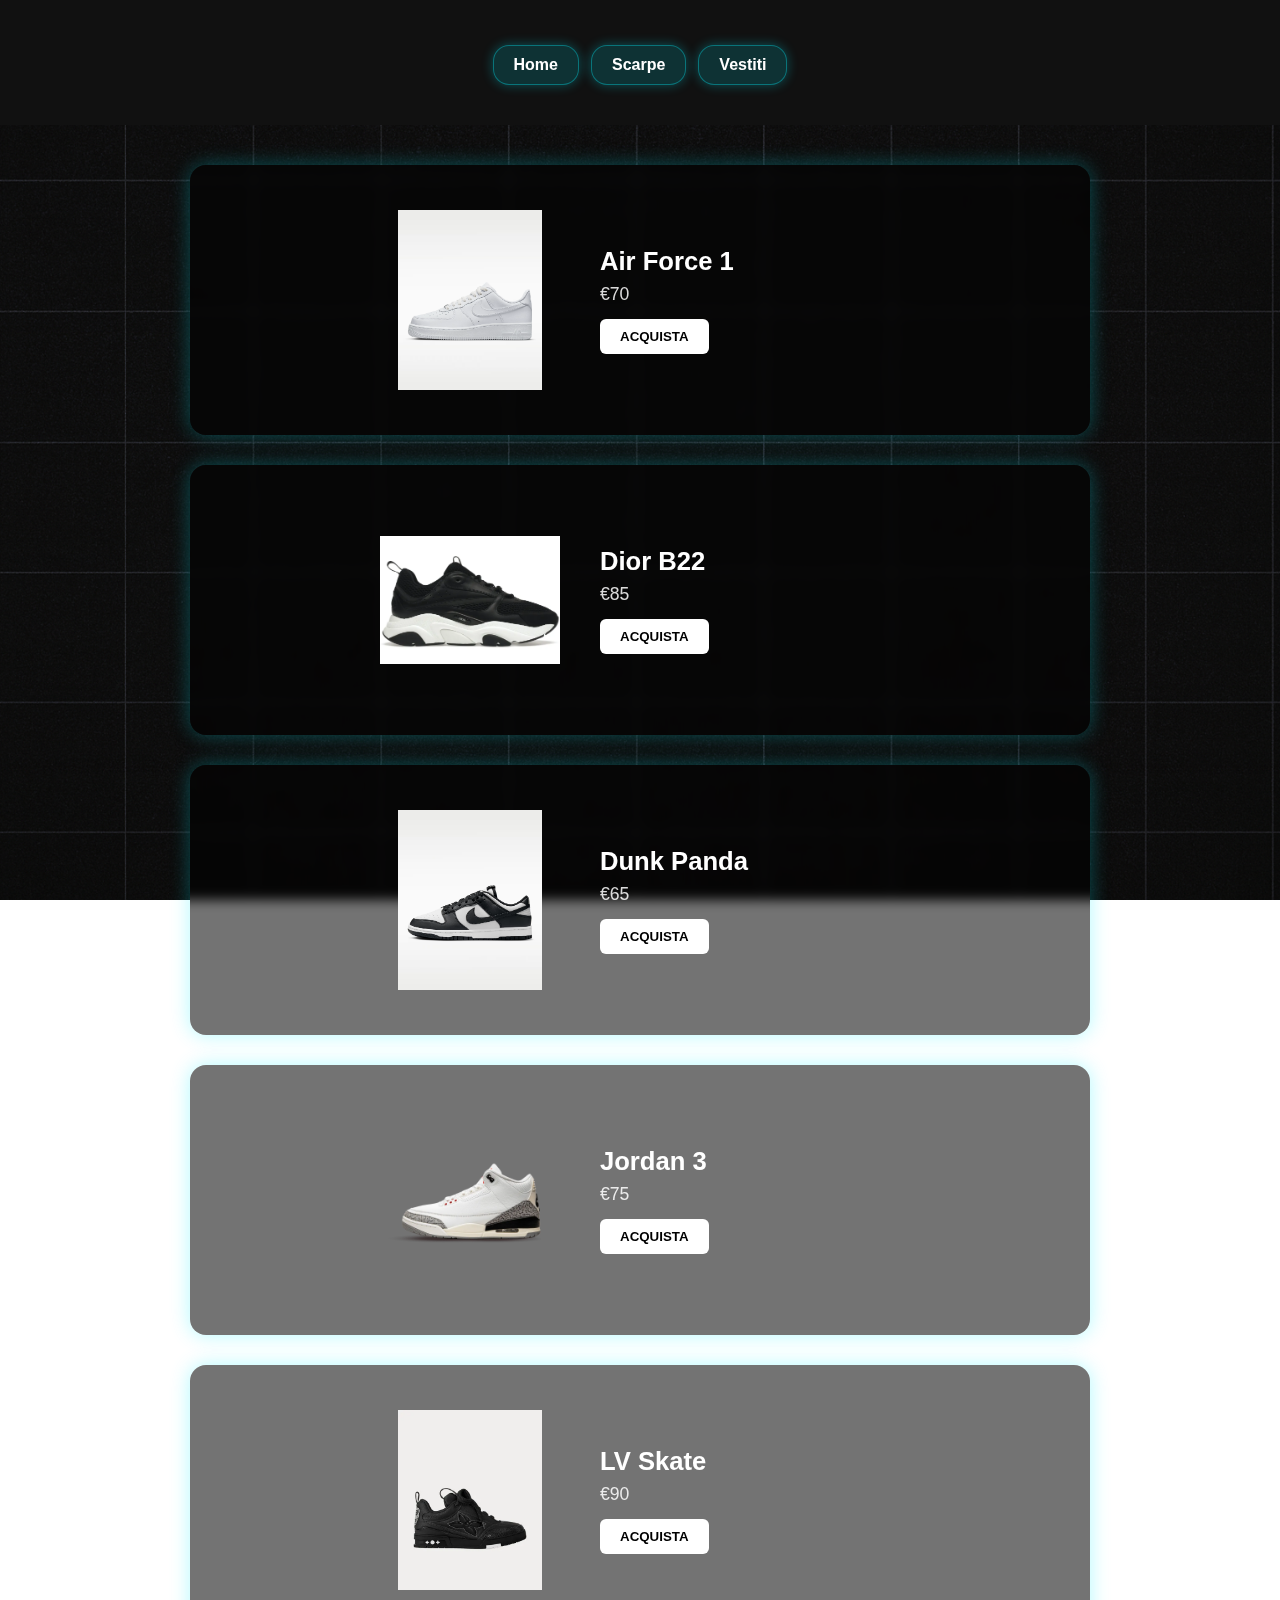
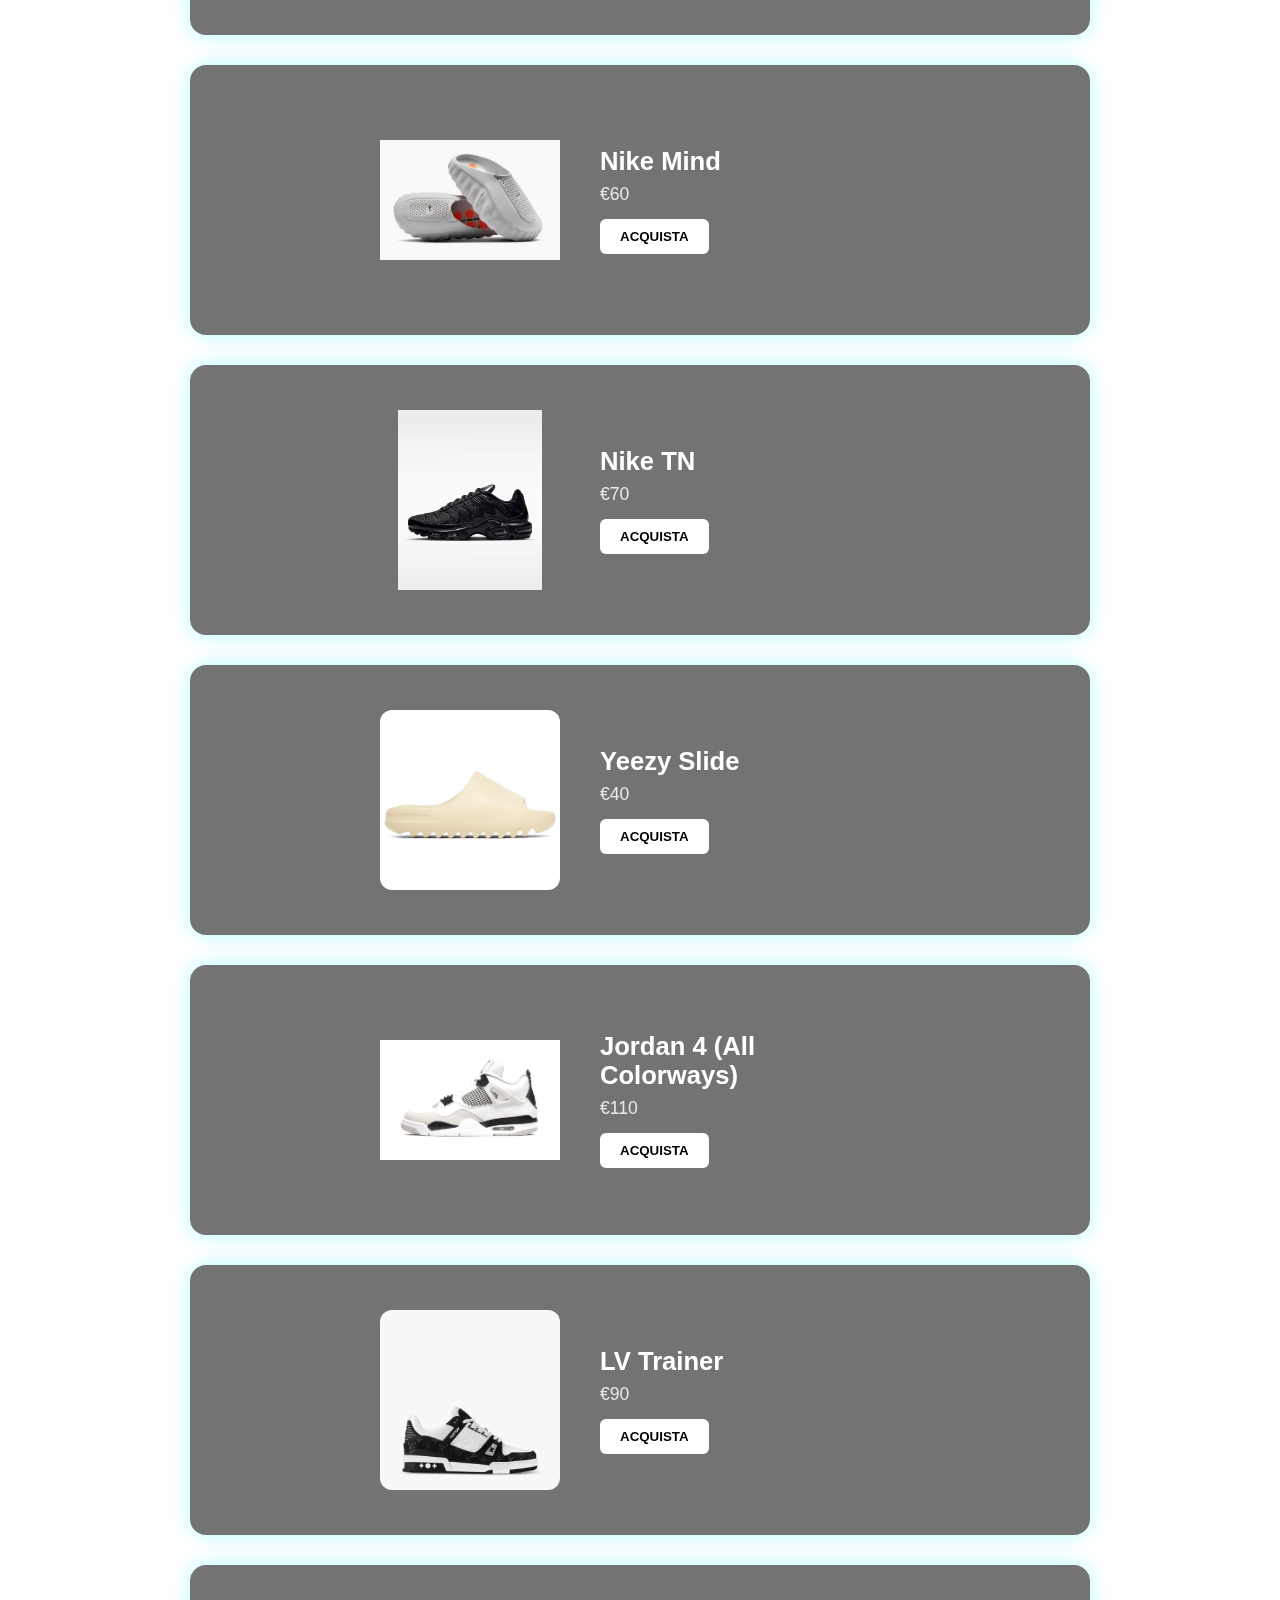
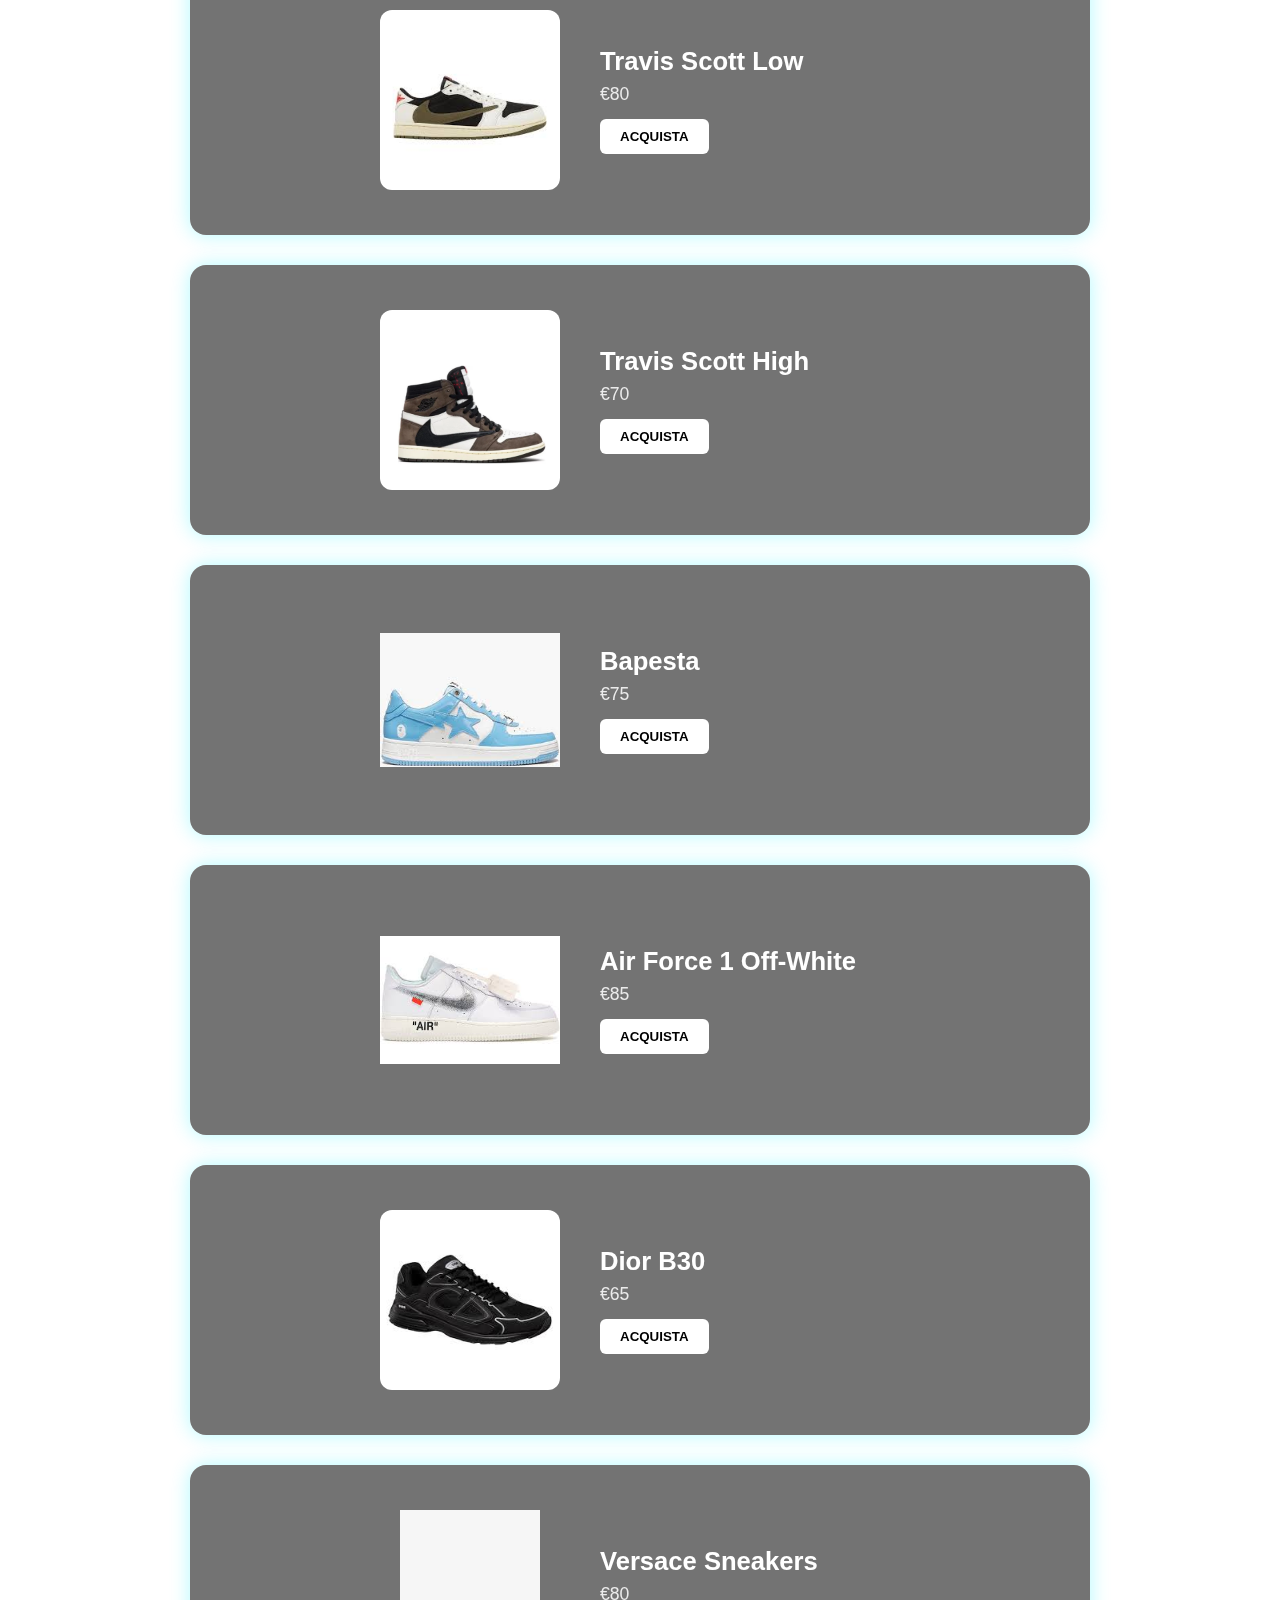
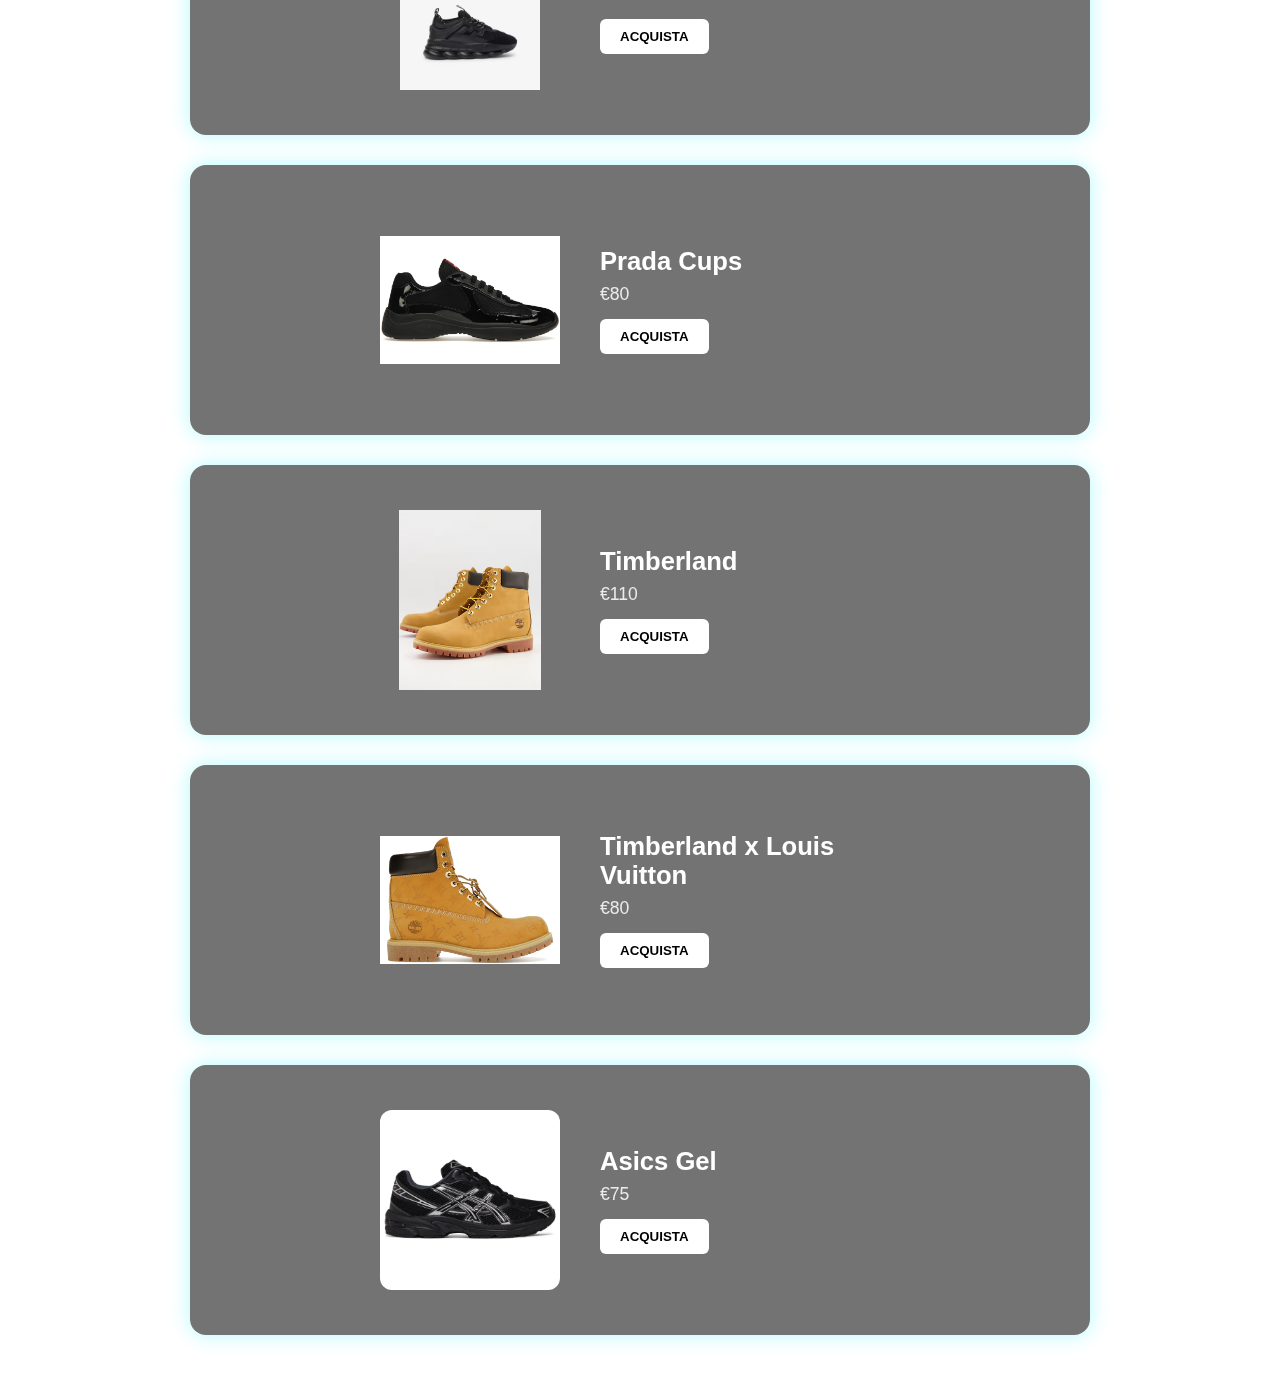
<file: scarpe.html>
<!DOCTYPE html>
<html lang="it">
<head>
  <meta charset="UTF-8" />
  <meta name="viewport" content="width=device-width, initial-scale=1.0" />
  <title>Scarpe - Drip Santa</title>
  <link rel="stylesheet" href="style.css" />
</head>

<body>

<header>
  <nav>
    <a href="index.html">Home</a>
    <a href="scarpe.html">Scarpe</a>
    <a href="vestiti.html">Vestiti</a>
  </nav>
</header>

<main>

<section class="scarpe-grid">

  <div class="product">
    <img src="airforce1.jpg" alt="Air Force 1">
    <div class="product-info">
      <h2>Air Force 1</h2>
      <p>€70</p>
      <a href="https://www.instagram.com/drip__santa/" target="_blank"
      onclick="alert('Copia e incolla questo messaggio su Instagram:\n\nCiao, vorrei acquistare questo prodotto!')">
        <button>ACQUISTA</button>
      </a>
    </div>
  </div>

  <div class="product">
    <img src="diorb22.jpg" alt="Dior B22">
    <div class="product-info">
      <h2>Dior B22</h2>
      <p>€85</p>
      <a href="https://www.instagram.com/drip__santa/" target="_blank"
      onclick="alert('Copia e incolla questo messaggio su Instagram:\n\nCiao, vorrei acquistare questo prodotto!')">
        <button>ACQUISTA</button>
      </a>
    </div>
  </div>

  <div class="product fade-in">
    <img src="dunkpanda.jpg" alt="Dunk Panda">
    <div class="product-info">
      <h2>Dunk Panda</h2>
      <p>€65</p>
      <a href="https://www.instagram.com/drip__santa/" target="_blank"
      onclick="alert('Copia e incolla questo messaggio su Instagram:\n\nCiao, vorrei acquistare questo prodotto!')">
        <button>ACQUISTA</button>
      </a>
    </div>
  </div>

  <div class="product fade-in">
    <img src="jordan3.jpg" alt="Jordan 3">
    <div class="product-info">
      <h2>Jordan 3</h2>
      <p>€75</p>
      <a href="https://www.instagram.com/drip__santa/" target="_blank"
      onclick="alert('Copia e incolla questo messaggio su Instagram:\n\nCiao, vorrei acquistare questo prodotto!')">
        <button>ACQUISTA</button>
      </a>
    </div>
  </div>

  <div class="product fade-in">
    <img src="lvskate.jpg" alt="LV Skate">
    <div class="product-info">
      <h2>LV Skate</h2>
      <p>€90</p>
      <a href="https://www.instagram.com/drip__santa/" target="_blank"
      onclick="alert('Copia e incolla questo messaggio su Instagram:\n\nCiao, vorrei acquistare questo prodotto!')">
        <button>ACQUISTA</button>
      </a>
    </div>
  </div>

  <div class="product fade-in">
    <img src="nikemind.jpg" alt="Nike Mind">
    <div class="product-info">
      <h2>Nike Mind</h2>
      <p>€60</p>
      <a href="https://www.instagram.com/drip__santa/" target="_blank"
      onclick="alert('Copia e incolla questo messaggio su Instagram:\n\nCiao, vorrei acquistare questo prodotto!')">
        <button>ACQUISTA</button>
      </a>
    </div>
  </div>

  <div class="product fade-in">
    <img src="tn.jpg" alt="Nike TN">
    <div class="product-info">
      <h2>Nike TN</h2>
      <p>€70</p>
      <a href="https://www.instagram.com/drip__santa/" target="_blank"
      onclick="alert('Copia e incolla questo messaggio su Instagram:\n\nCiao, vorrei acquistare questo prodotto!')">
        <button>ACQUISTA</button>
      </a>
    </div>
  </div>

  <div class="product fade-in">
    <img src="yeezyslide.jpg" alt="Yeezy Slide">
    <div class="product-info">
      <h2>Yeezy Slide</h2>
      <p>€40</p>
      <a href="https://www.instagram.com/drip__santa/" target="_blank"
      onclick="alert('Copia e incolla questo messaggio su Instagram:\n\nCiao, vorrei acquistare questo prodotto!')">
        <button>ACQUISTA</button>
      </a>
    </div>
  </div>

  <div class="product fade-in">
    <img src="jordan4.jpg" alt="Jordan 4">
    <div class="product-info">
      <h2>Jordan 4 (All Colorways)</h2>
      <p>€110</p>
      <a href="https://www.instagram.com/drip__santa/" target="_blank"
      onclick="alert('Copia e incolla questo messaggio su Instagram:\n\nCiao, vorrei acquistare questo prodotto!')">
        <button>ACQUISTA</button>
      </a>
    </div>
  </div>

  <div class="product fade-in">
    <img src="lvtrainer.jpg" alt="LV Trainer">
    <div class="product-info">
      <h2>LV Trainer</h2>
      <p>€90</p>
      <a href="https://www.instagram.com/drip__santa/" target="_blank"
      onclick="alert('Copia e incolla questo messaggio su Instagram:\n\nCiao, vorrei acquistare questo prodotto!')">
        <button>ACQUISTA</button>
      </a>
    </div>
  </div>

  <div class="product fade-in">
    <img src="travislow.jpg" alt="Travis Scott Low">
    <div class="product-info">
      <h2>Travis Scott Low</h2>
      <p>€80</p>
      <a href="https://www.instagram.com/drip__santa/" target="_blank"
      onclick="alert('Copia e incolla questo messaggio su Instagram:\n\nCiao, vorrei acquistare questo prodotto!')">
        <button>ACQUISTA</button>
      </a>
    </div>
  </div>

  <div class="product fade-in">
    <img src="travishigh.jpg" alt="Travis Scott High">
    <div class="product-info">
      <h2>Travis Scott High</h2>
      <p>€70</p>
      <a href="https://www.instagram.com/drip__santa/" target="_blank"
      onclick="alert('Copia e incolla questo messaggio su Instagram:\n\nCiao, vorrei acquistare questo prodotto!')">
        <button>ACQUISTA</button>
      </a>
    </div>
  </div>

  <div class="product fade-in">
    <img src="bapesta.jpg" alt="Bapesta">
    <div class="product-info">
      <h2>Bapesta</h2>
      <p>€75</p>
      <a href="https://www.instagram.com/drip__santa/" target="_blank"
      onclick="alert('Copia e incolla questo messaggio su Instagram:\n\nCiao, vorrei acquistare questo prodotto!')">
        <button>ACQUISTA</button>
      </a>
    </div>
  </div>

  <div class="product fade-in">
    <img src="af1offwhite.jpg" alt="Air Force 1 Off-White">
    <div class="product-info">
      <h2>Air Force 1 Off-White</h2>
      <p>€85</p>
      <a href="https://www.instagram.com/drip__santa/" target="_blank"
      onclick="alert('Copia e incolla questo messaggio su Instagram:\n\nCiao, vorrei acquistare questo prodotto!')">
        <button>ACQUISTA</button>
      </a>
    </div>
  </div>

  <div class="product fade-in">
    <img src="diorb30.jpg" alt="Dior B30">
    <div class="product-info">
      <h2>Dior B30</h2>
      <p>€65</p>
      <a href="https://www.instagram.com/drip__santa/" target="_blank"
      onclick="alert('Copia e incolla questo messaggio su Instagram:\n\nCiao, vorrei acquistare questo prodotto!')">
        <button>ACQUISTA</button>
      </a>
    </div>
  </div>

  <div class="product fade-in">
    <img src="versace.jpg" alt="Versace Sneakers">
    <div class="product-info">
      <h2>Versace Sneakers</h2>
      <p>€80</p>
      <a href="https://www.instagram.com/drip__santa/" target="_blank"
      onclick="alert('Copia e incolla questo messaggio su Instagram:\n\nCiao, vorrei acquistare questo prodotto!')">
        <button>ACQUISTA</button>
      </a>
    </div>
  </div>

  <div class="product fade-in">
    <img src="pradacup.jpg" alt="Prada Cups">
    <div class="product-info">
      <h2>Prada Cups</h2>
      <p>€80</p>
      <a href="https://www.instagram.com/drip__santa/" target="_blank"
      onclick="alert('Copia e incolla questo messaggio su Instagram:\n\nCiao, vorrei acquistare questo prodotto!')">
        <button>ACQUISTA</button>
      </a>
    </div>
  </div>

  <div class="product fade-in">
    <img src="timberland.jpg" alt="Timberland">
    <div class="product-info">
      <h2>Timberland</h2>
      <p>€110</p>
      <a href="https://www.instagram.com/drip__santa/" target="_blank"
      onclick="alert('Copia e incolla questo messaggio su Instagram:\n\nCiao, vorrei acquistare questo prodotto!')">
        <button>ACQUISTA</button>
      </a>
    </div>
  </div>

  <div class="product fade-in">
    <img src="timberlandlv.jpg" alt="Timberland x Louis Vuitton">
    <div class="product-info">
      <h2>Timberland x Louis Vuitton</h2>
      <p>€80</p>
      <a href="https://www.instagram.com/drip__santa/" target="_blank"
      onclick="alert('Copia e incolla questo messaggio su Instagram:\n\nCiao, vorrei acquistare questo prodotto!')">
        <button>ACQUISTA</button>
      </a>
    </div>
  </div>

  <div class="product fade-in">
    <img src="asicsgel.jpg" alt="Asics Gel">
    <div class="product-info">
      <h2>Asics Gel</h2>
      <p>€75</p>
      <a href="https://www.instagram.com/drip__santa/" target="_blank"
      onclick="alert('Copia e incolla questo messaggio su Instagram:\n\nCiao, vorrei acquistare questo prodotto!')">
        <button>ACQUISTA</button>
      </a>
    </div>
  </div>

</section>

</main>

<script>
  const elements = document.querySelectorAll('.fade-in');

  function checkVisibility() {
    elements.forEach(el => {
      const rect = el.getBoundingClientRect();
      if (rect.top < window.innerHeight - 50) {
        el.classList.add('visible');
      }
    });
  }

  window.addEventListener('scroll', checkVisibility);
  window.addEventListener('load', checkVisibility);
</script>

</body>
</html>
</file>
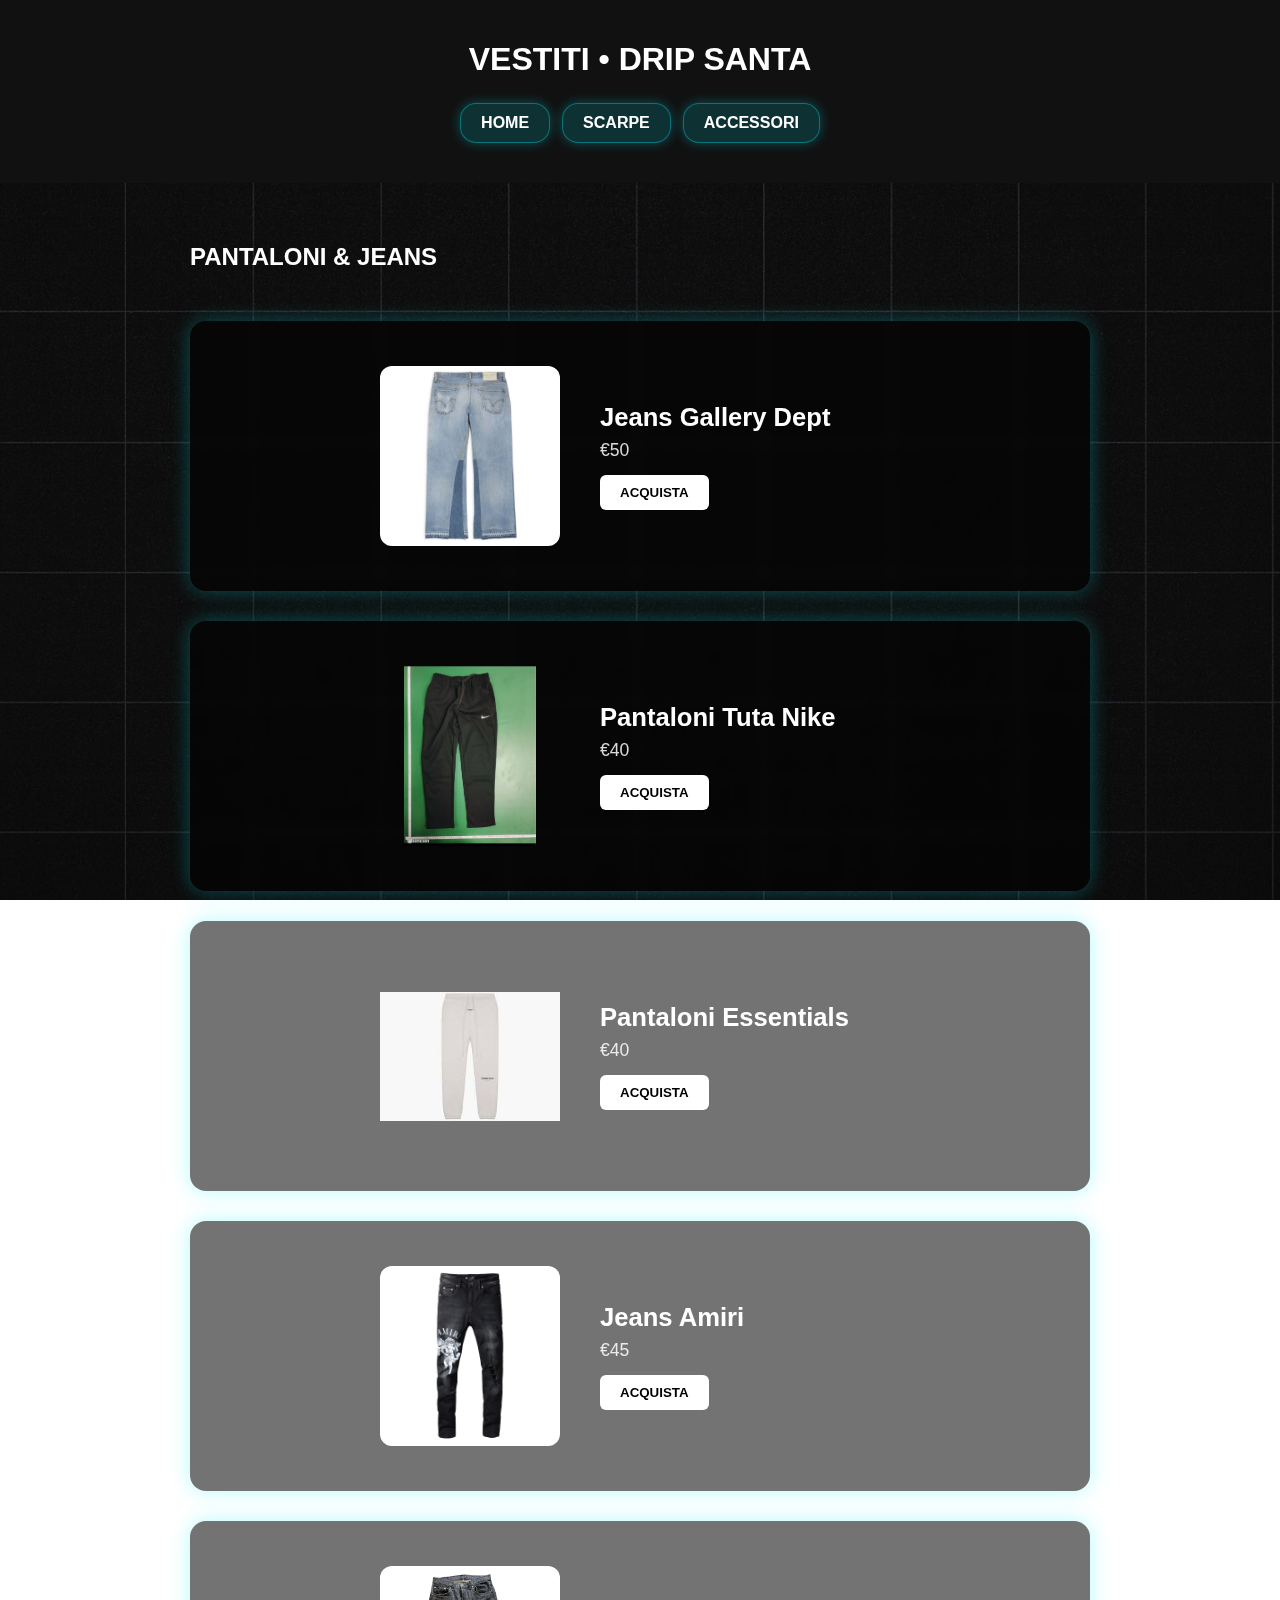
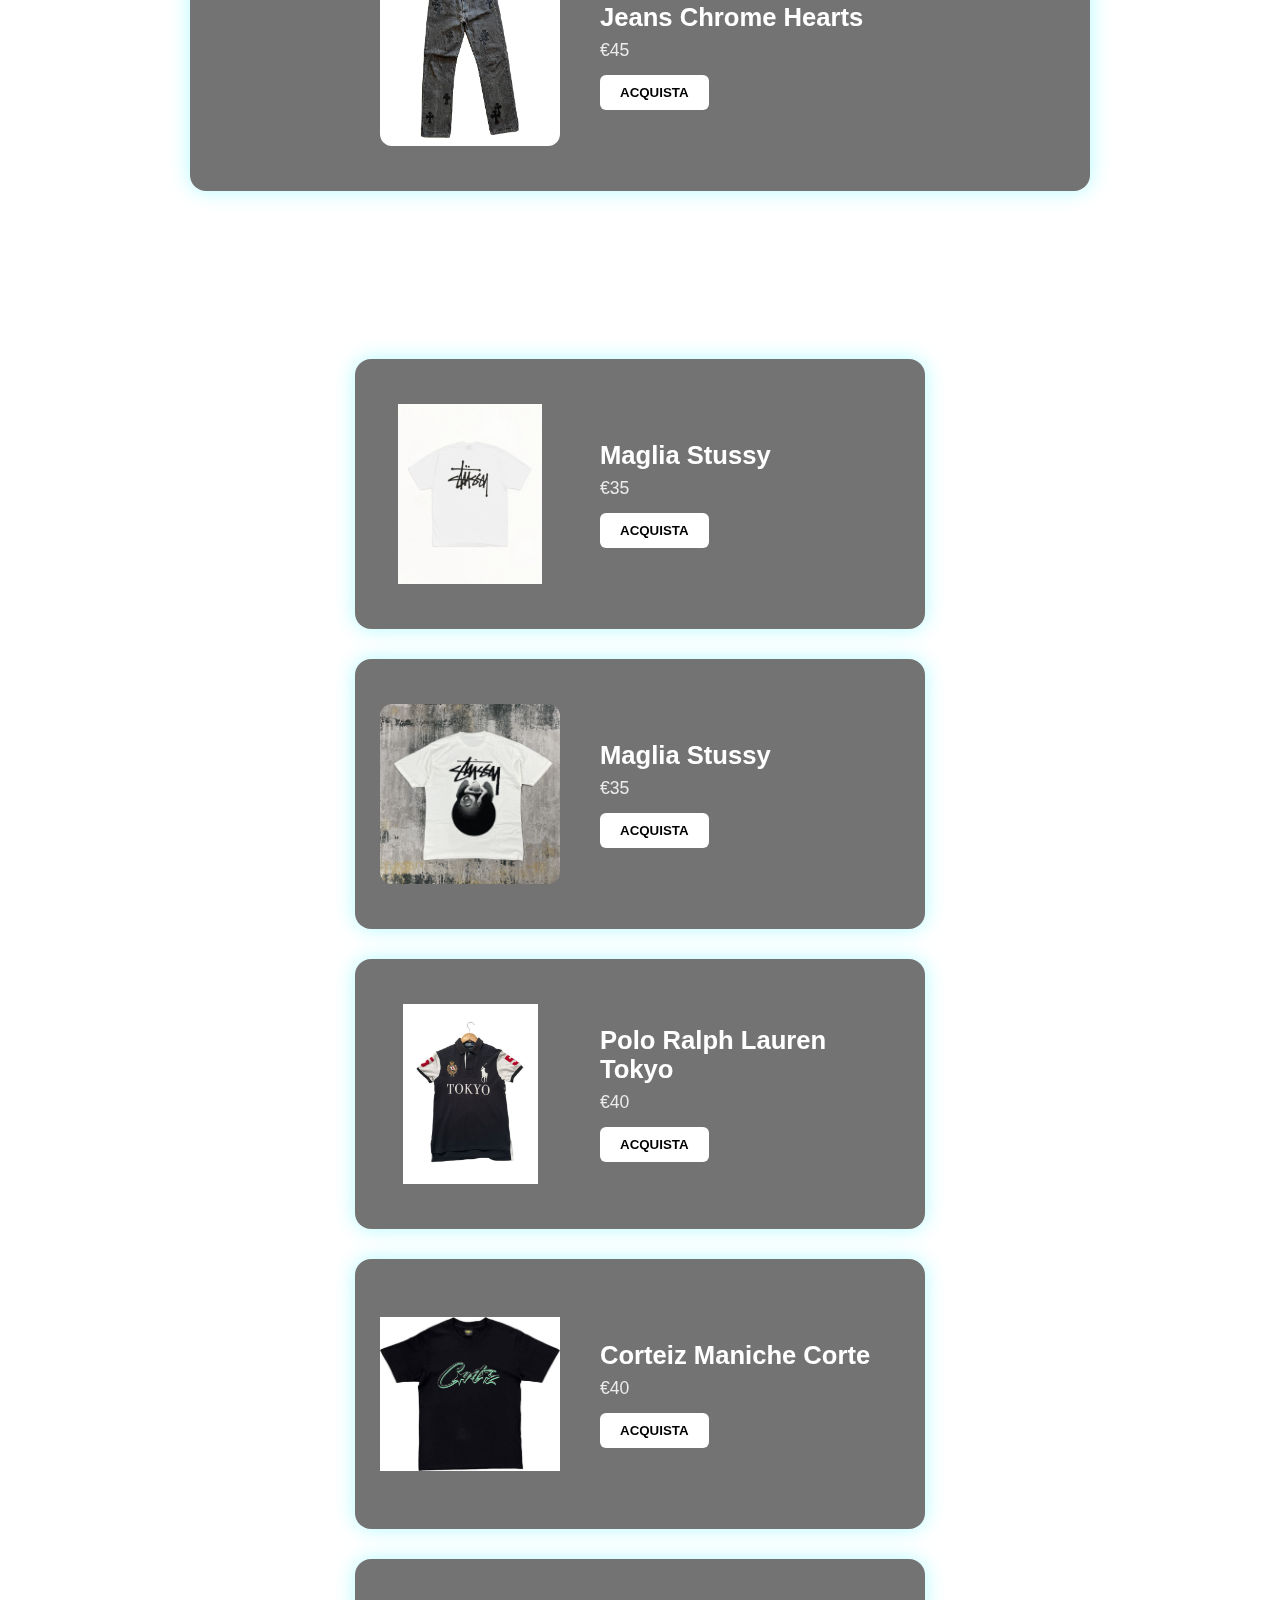
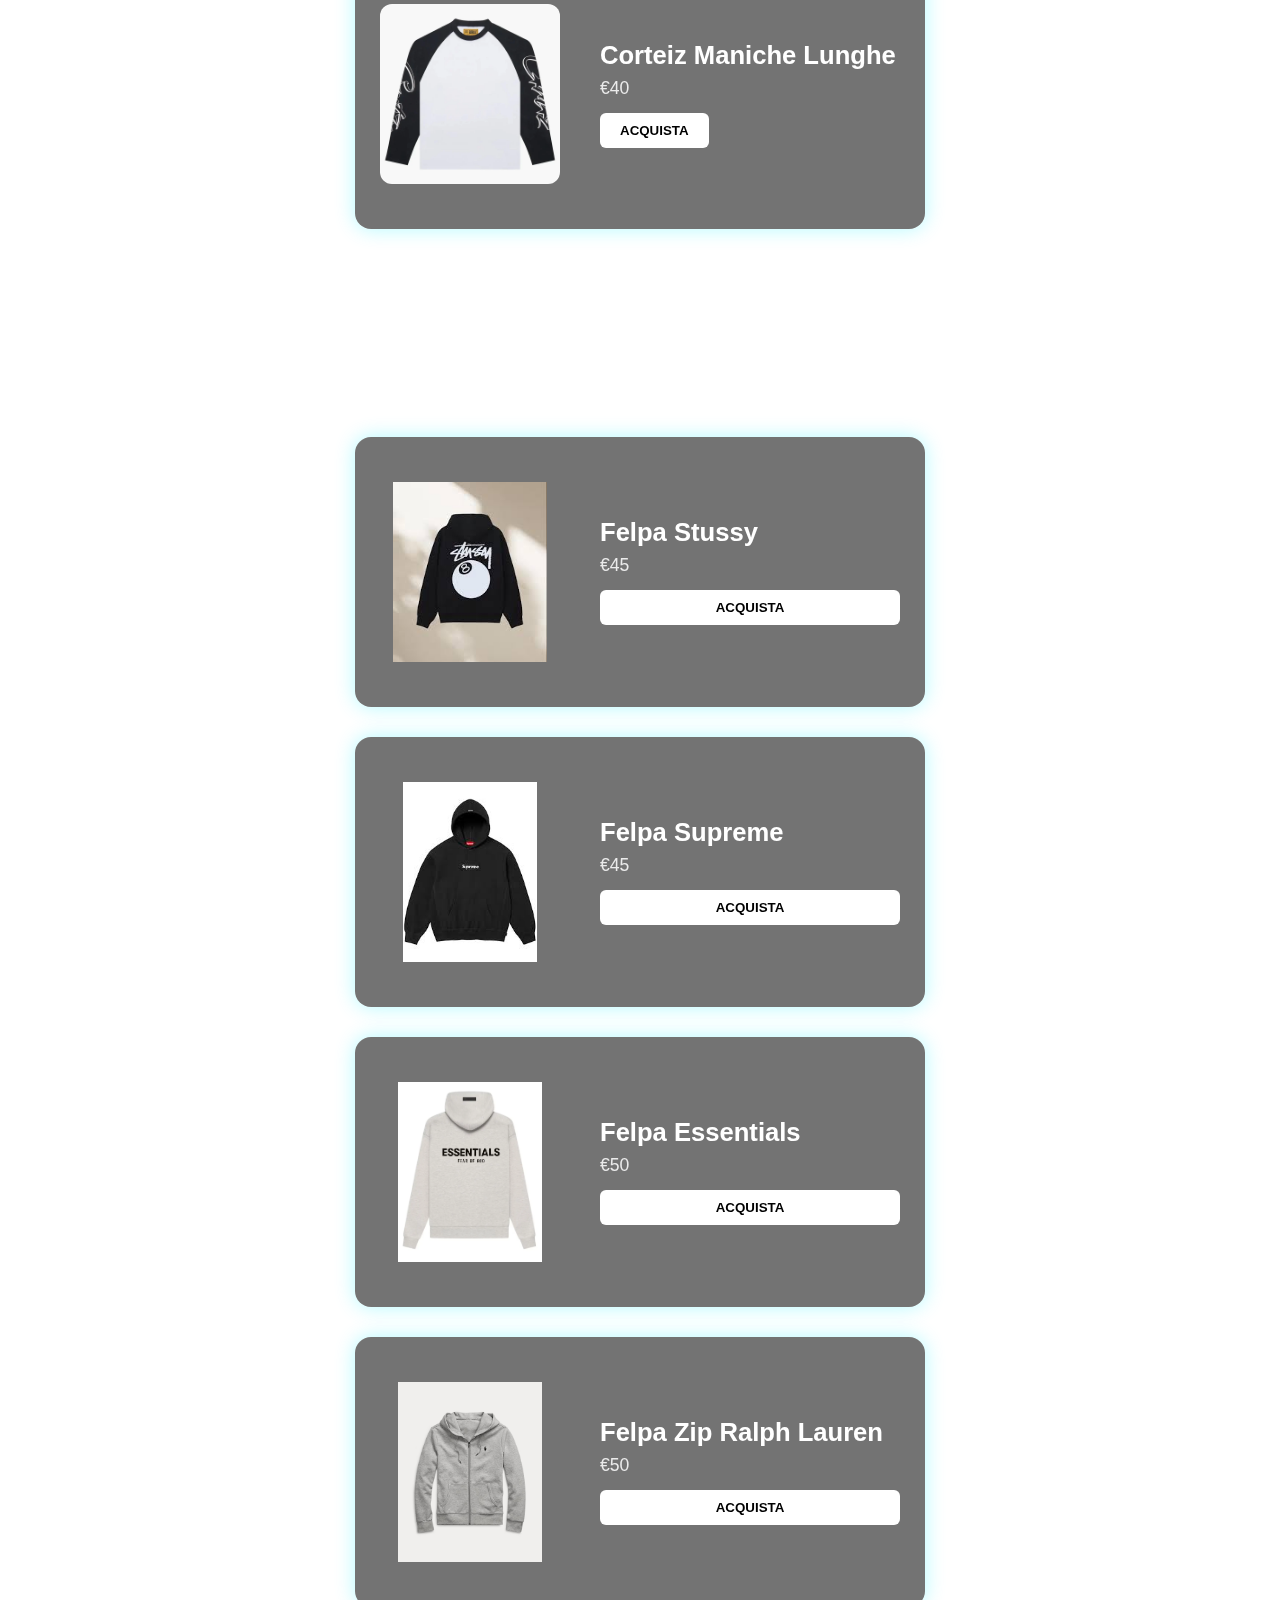
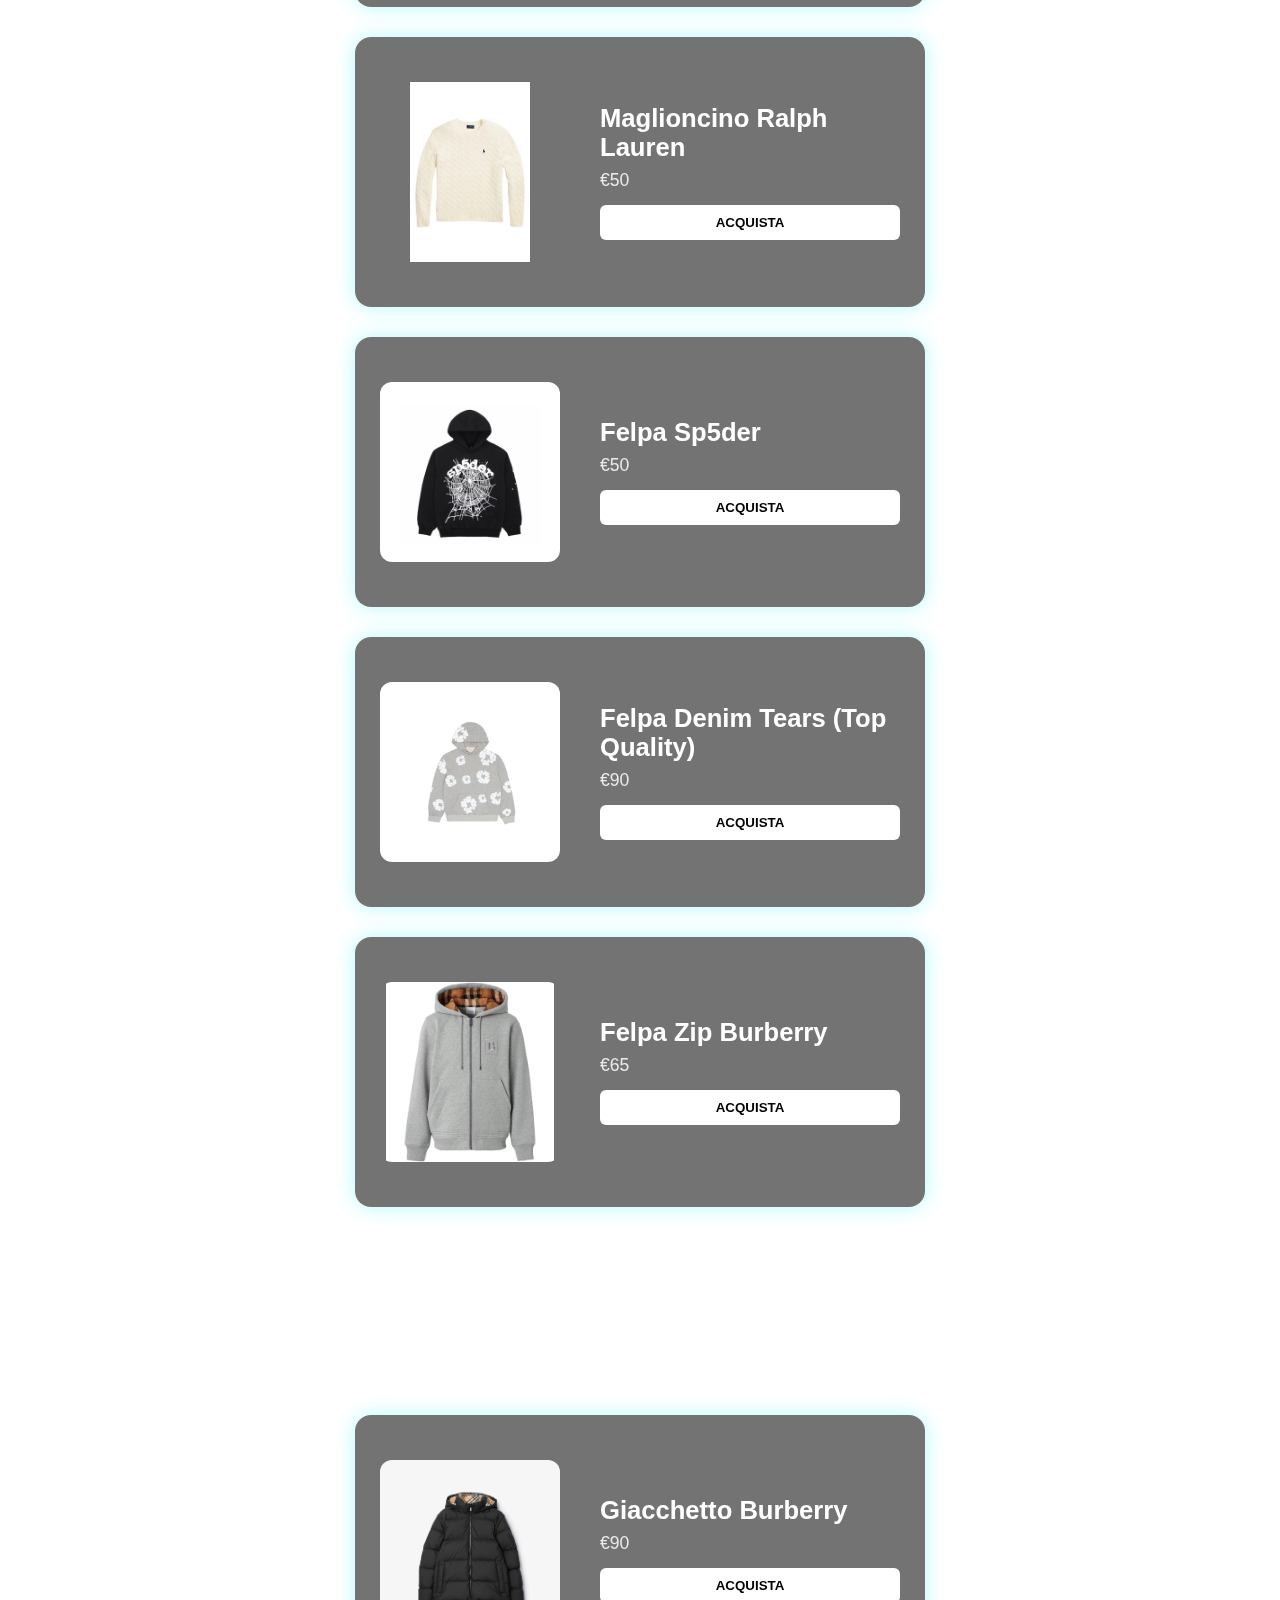
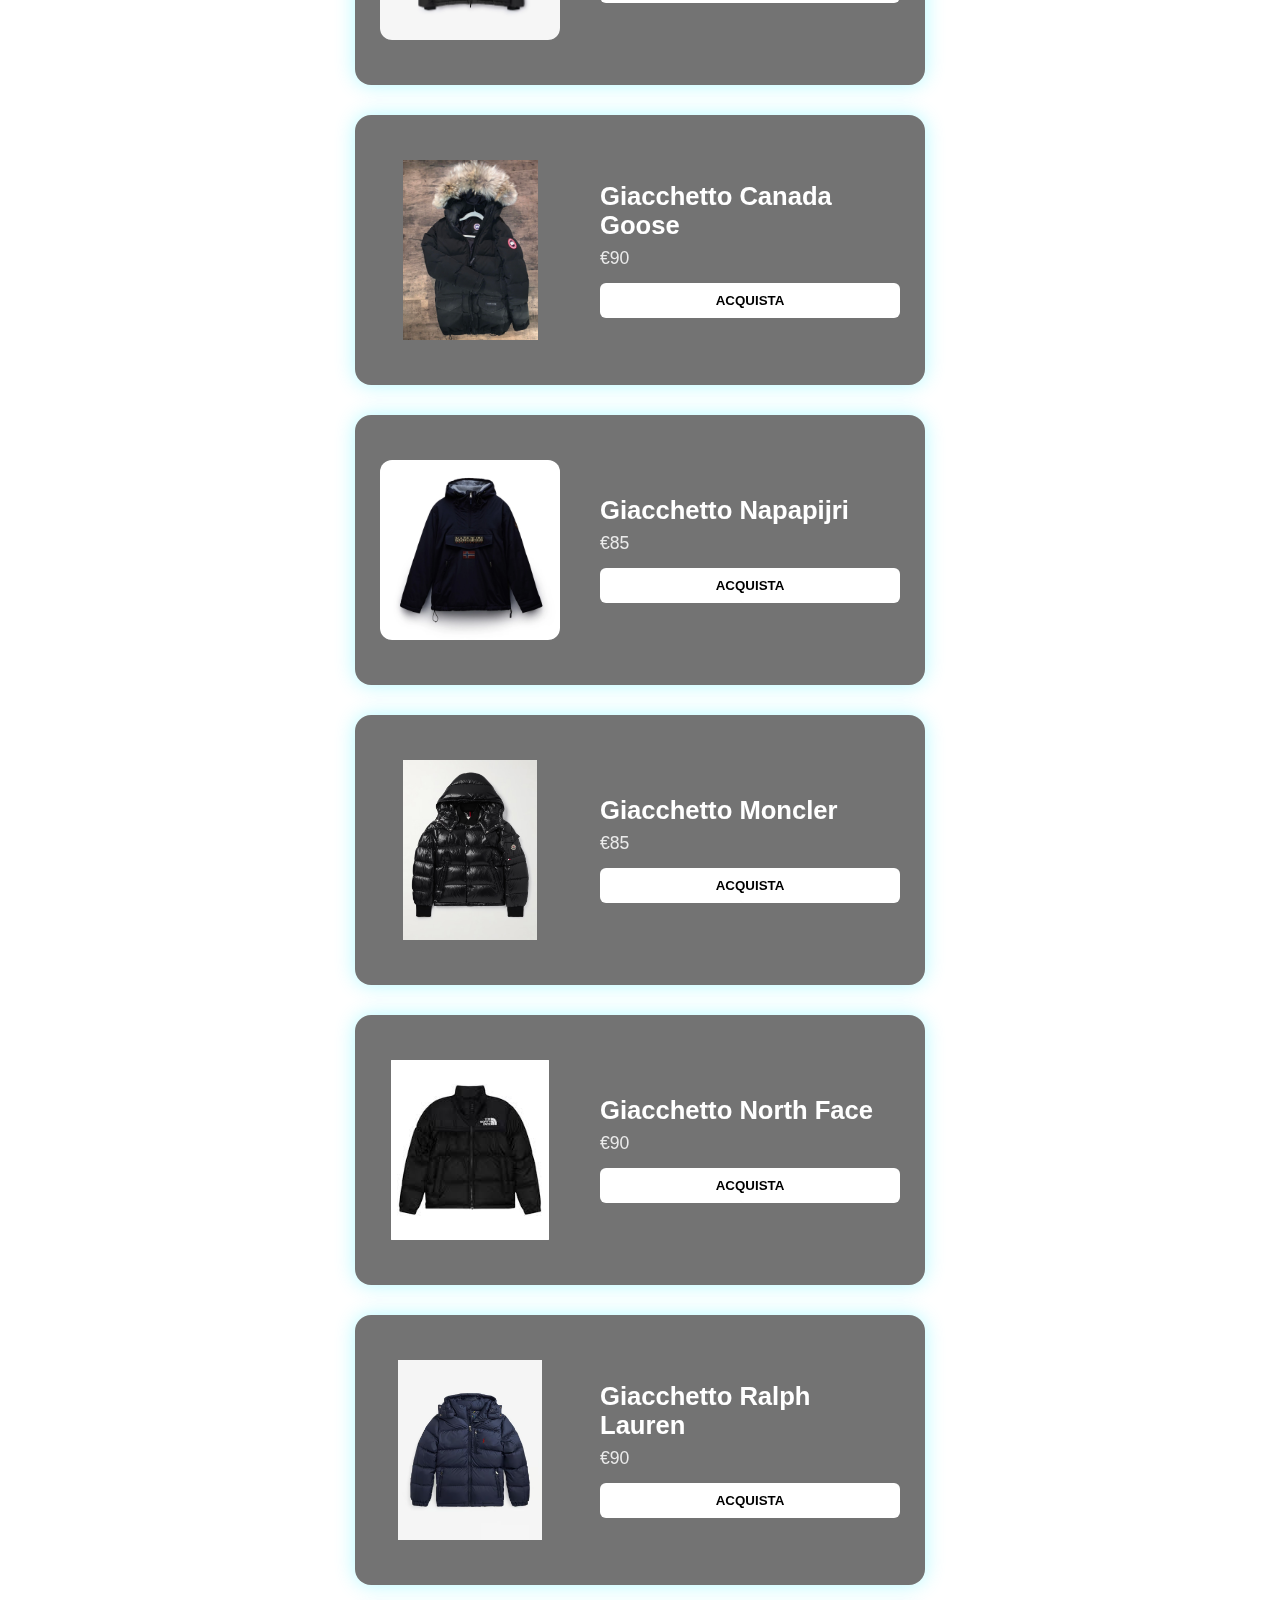
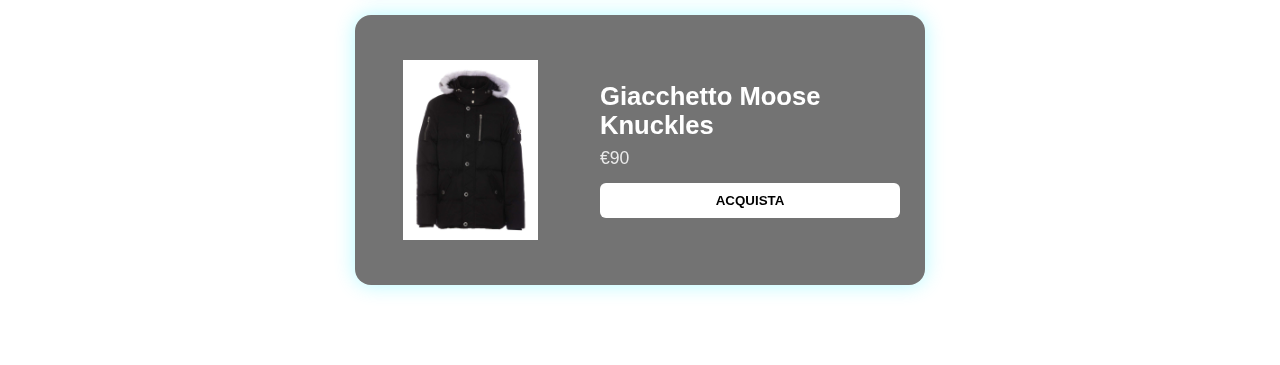
<file: vestiti.html>
<!DOCTYPE html>
<html lang="it">
<head>
  <meta charset="UTF-8" />
  <meta name="viewport" content="width=device-width, initial-scale=1.0" />
  <title>Vestiti - Drip Santa</title>
  <link rel="stylesheet" href="style.css" />
</head>

<body>

  <header>
    <h1>VESTITI • DRIP SANTA</h1>
    <nav>
      <a href="index.html">HOME</a>
      <a href="scarpe.html">SCARPE</a>
      <a href="accessori.html">ACCESSORI</a>
    </nav>
  </header>

  <main>

    <section class="vestiti-grid">

      <!-- ========================= -->
      <!-- 🔥 SEZIONE PANTALONI / JEANS -->
      <!-- ========================= -->
      <h2 class="categoria-title">PANTALONI & JEANS</h2>

      <div class="product fade-in">
        <img src="jeans-gallerydept.jpg" alt="Jeans Gallery Dept">
        <div class="product-info">
          <h2>Jeans Gallery Dept</h2>
          <p>€50</p>
          <a href="https://www.instagram.com/drip__santa/" target="_blank"
          onclick="alert('Copia e incolla questo messaggio su Instagram:\\n\\nCiao, vorrei acquistare i Jeans Gallery Dept!')">
            <button>ACQUISTA</button>
          </a>
        </div>
      </div>

      <div class="product fade-in">
        <img src="tuta-nike.jpg" alt="Pantaloni Tuta Nike">
        <div class="product-info">
          <h2>Pantaloni Tuta Nike</h2>
          <p>€40</p>
          <a href="https://www.instagram.com/drip__santa/" target="_blank"
          onclick="alert('Copia e incolla questo messaggio su Instagram:\\n\\nCiao, vorrei acquistare i Pantaloni Tuta Nike!')">
            <button>ACQUISTA</button>
          </a>
        </div>
      </div>

      <div class="product fade-in">
        <img src="pantaloni-essentials.jpg" alt="Pantaloni Essentials">
        <div class="product-info">
          <h2>Pantaloni Essentials</h2>
          <p>€40</p>
          <a href="https://www.instagram.com/drip__santa/" target="_blank"
          onclick="alert('Copia e incolla questo messaggio su Instagram:\\n\\nCiao, vorrei acquistare i Pantaloni Essentials!')">
            <button>ACQUISTA</button>
          </a>
        </div>
      </div>

      <div class="product fade-in">
        <img src="jeans-amiri.jpg" alt="Jeans Amiri">
        <div class="product-info">
          <h2>Jeans Amiri</h2>
          <p>€45</p>
          <a href="https://www.instagram.com/drip__santa/" target="_blank"
          onclick="alert('Copia e incolla questo messaggio su Instagram:\\n\\nCiao, vorrei acquistare i Jeans Amiri!')">
            <button>ACQUISTA</button>
          </a>
        </div>
      </div>

      <div class="product fade-in">
        <img src="jeans-chromehearts.jpg" alt="Jeans Chrome Hearts">
        <div class="product-info">
          <h2>Jeans Chrome Hearts</h2>
          <p>€45</p>
          <a href="https://www.instagram.com/drip__santa/" target="_blank"
          onclick="alert('Copia e incolla questo messaggio su Instagram:\\n\\nCiao, vorrei acquistare i Jeans Chrome Hearts!')">
            <button>ACQUISTA</button>
          </a>
        </div>
      </div>

      <!-- ========================= -->
      <!-- 🔥 SEZIONE MAGLIE (VUOTA PER ORA) -->
      <!-- ========================= -->
      <h2 class="categoria-title">MAGLIE</h2>
      

<section class="vestiti-grid">

  <!-- Maglia Stussy 1 -->
  <div class="product fade-in">
    <img src="maglia-stussy-1.jpg" alt="Maglia Stussy">
    <div class="product-info">
      <h2>Maglia Stussy</h2>
      <p>€35</p>
      <a href="https://www.instagram.com/drip__santa/" target="_blank">
        <button>ACQUISTA</button>
      </a>
    </div>
  </div>

  <!-- Maglia Stussy 2 -->
  <div class="product fade-in">
    <img src="maglia-stussy-2.jpg" alt="Maglia Stussy">
    <div class="product-info">
      <h2>Maglia Stussy</h2>
      <p>€35</p>
      <a href="https://www.instagram.com/drip__santa/" target="_blank">
        <button>ACQUISTA</button>
      </a>
    </div>
  </div>

  <!-- Polo Ralph Lauren Tokyo -->
  <div class="product fade-in">
    <img src="polo-ralph-tokyo.jpg" alt="Polo Ralph Lauren Tokyo">
    <div class="product-info">
      <h2>Polo Ralph Lauren Tokyo</h2>
      <p>€40</p>
      <a href="https://www.instagram.com/drip__santa/" target="_blank">
        <button>ACQUISTA</button>
      </a>
    </div>
  </div>

  <!-- Maglia Corteiz maniche corte -->
  <div class="product fade-in">
    <img src="corteiz-short.jpg" alt="Maglia Corteiz Maniche Corte">
    <div class="product-info">
      <h2>Corteiz Maniche Corte</h2>
      <p>€40</p>
      <a href="https://www.instagram.com/drip__santa/" target="_blank">
        <button>ACQUISTA</button>
      </a>
    </div>
  </div>

  <!-- Maglia Corteiz maniche lunghe -->
  <div class="product fade-in">
    <img src="corteiz-long.jpg" alt="Maglia Corteiz Maniche Lunghe">
    <div class="product-info">
      <h2>Corteiz Maniche Lunghe</h2>
      <p>€40</p>
      <a href="https://www.instagram.com/drip__santa/" target="_blank">
        <button>ACQUISTA</button>
      </a>
    </div>
  </div>

</section>


      <!-- ========================= -->
      <!-- 🔥 SEZIONE FELPE (VUOTA PER ORA) -->
      <!-- ========================= -->
      <h2 class="categoria-title">FELPE</h2>

<section class="vestiti-grid">

  <!-- Felpa Stussy -->
  <div class="product">
    <img src="felpa-stussy.jpg" alt="Felpa Stussy">
    <div class="product-info">
      <h2>Felpa Stussy</h2>
      <p>€45</p>
      <button>ACQUISTA</button>
    </div>
  </div>

  <!-- Felpa Supreme -->
  <div class="product">
    <img src="felpa-supreme.jpg" alt="Felpa Supreme">
    <div class="product-info">
      <h2>Felpa Supreme</h2>
      <p>€45</p>
      <button>ACQUISTA</button>
    </div>
  </div>

  <!-- Felpa Essentials -->
  <div class="product">
    <img src="felpa-essentials.jpg" alt="Felpa Essentials">
    <div class="product-info">
      <h2>Felpa Essentials</h2>
      <p>€50</p>
      <button>ACQUISTA</button>
    </div>
  </div>

  <!-- Felpa Zip Ralph Lauren -->
  <div class="product">
    <img src="felpa-ralph-zip.jpg" alt="Felpa Zip Ralph Lauren">
    <div class="product-info">
      <h2>Felpa Zip Ralph Lauren</h2>
      <p>€50</p>
      <button>ACQUISTA</button>
    </div>
  </div>

  <!-- Maglioncino Ralph -->
  <div class="product">
    <img src="maglioncino-ralph.jpg" alt="Maglioncino Ralph Lauren">
    <div class="product-info">
      <h2>Maglioncino Ralph Lauren</h2>
      <p>€50</p>
      <button>ACQUISTA</button>
    </div>
  </div>

  <!-- Felpa Sp5der -->
  <div class="product">
    <img src="felpa-sp5der.jpg" alt="Felpa Sp5der">
    <div class="product-info">
      <h2>Felpa Sp5der</h2>
      <p>€50</p>
      <button>ACQUISTA</button>
    </div>
  </div>

  <!-- Felpa Denim Tears -->
  <div class="product">
    <img src="felpa-denimtears.jpg" alt="Felpa Denim Tears">
    <div class="product-info">
      <h2>Felpa Denim Tears (Top Quality)</h2>
      <p>€90</p>
      <button>ACQUISTA</button>
    </div>
  </div>

  <!-- Felpa Zip Burberry -->
  <div class="product">
    <img src="felpa-burberry-zip.jpg" alt="Felpa Zip Burberry">
    <div class="product-info">
      <h2>Felpa Zip Burberry</h2>
      <p>€65</p>
      <button>ACQUISTA</button>
    </div>
  </div>

</section>


      <!-- ========================= -->
      <!-- 🔥 SEZIONE GIACCHETTI (VUOTA PER ORA) -->
      <!-- ========================= -->
      <h2 class="categoria-title">GIACCHETTI</h2>

<section class="vestiti-grid">

  <!-- Giacchetto Burberry -->
  <div class="product">
    <img src="giacchetto-burberry.jpg" alt="Giacchetto Burberry">
    <div class="product-info">
      <h2>Giacchetto Burberry</h2>
      <p>€90</p>
      <button>ACQUISTA</button>
    </div>
  </div>

  <!-- Giacchetto Canada Goose -->
  <div class="product">
    <img src="giacchetto-canadagoose.jpg" alt="Giacchetto Canada Goose">
    <div class="product-info">
      <h2>Giacchetto Canada Goose</h2>
      <p>€90</p>
      <button>ACQUISTA</button>
    </div>
  </div>

  <!-- Giacchetto Napapijri -->
  <div class="product">
    <img src="giacchetto-napapijri.jpg" alt="Giacchetto Napapijri">
    <div class="product-info">
      <h2>Giacchetto Napapijri</h2>
      <p>€85</p>
      <button>ACQUISTA</button>
    </div>
  </div>

  <!-- Giacchetto Moncler -->
  <div class="product">
    <img src="giacchetto-moncler.jpg" alt="Giacchetto Moncler">
    <div class="product-info">
      <h2>Giacchetto Moncler</h2>
      <p>€85</p>
      <button>ACQUISTA</button>
    </div>
  </div>

  <!-- Giacchetto North Face -->
  <div class="product">
    <img src="giacchetto-northface.jpg" alt="Giacchetto North Face">
    <div class="product-info">
      <h2>Giacchetto North Face</h2>
      <p>€90</p>
      <button>ACQUISTA</button>
    </div>
  </div>

  <!-- Giacchetto Ralph Lauren -->
  <div class="product">
    <img src="giacchetto-ralph.jpg" alt="Giacchetto Ralph Lauren">
    <div class="product-info">
      <h2>Giacchetto Ralph Lauren</h2>
      <p>€90</p>
      <button>ACQUISTA</button>
    </div>
  </div>

  <!-- Giacchetto Moose Knuckles -->
  <div class="product">
    <img src="giacchetto-moose.jpg" alt="Giacchetto Moose Knuckles">
    <div class="product-info">
      <h2>Giacchetto Moose Knuckles</h2>
      <p>€90</p>
      <button>ACQUISTA</button>
    </div>
  </div>

</section>


    </section>

  </main>

  <script>
    const elements = document.querySelectorAll('.fade-in');

    function checkVisibility() {
      elements.forEach(el => {
        const rect = el.getBoundingClientRect();
        if (rect.top < window.innerHeight - 50) {
          el.classList.add('visible');
        }
      });
    }

    window.addEventListener('scroll', checkVisibility);
    window.addEventListener('load', checkVisibility);
  </script>

</body>
</html>
</file>
<file: style.css>
/* ---------------------- */
/* BASE DEL SITO */
/* ---------------------- */

body {
  margin: 0;
  font-family: Arial, sans-serif;
  background-image: url("sfondo.jpg");
  background-size: cover;
  background-position: center;
  background-attachment: fixed;
  color: #fff;
}

/* ---------------------- */
/* HEADER */
/* ---------------------- */

header {
  position: relative;
  background: #111;
  padding: 20px 0 40px 0;
  text-align: center;
}

/* LOGO A SINISTRA */
.logo-container-left {
  position: absolute;
  left: 20px;
  top: 50%;
  transform: translateY(-50%);
}

.logo-container-left img {
  height: 120px;
  width: auto;
  border-radius: 18px;
  filter: drop-shadow(0 0 10px #00f0ff);
}

/* TITOLO CENTRALE */
.hero-title-big {
  font-size: 3.2rem;
  font-weight: 900;
  text-align: center;
  letter-spacing: -1px;
  color: white;
  text-shadow: 0 0 18px #00f0ff;
  margin: 0;
  padding-top: 10px;
}

/* NAV LIQUID GLASS */
nav {
  display: flex;
  justify-content: center;
  flex-wrap: wrap;
  gap: 12px;
  margin-top: 25px;
}

nav a {
  display: inline-block;
  padding: 10px 20px;
  border-radius: 16px;
  background: rgba(0, 240, 255, 0.15);
  backdrop-filter: blur(12px) saturate(180%);
  border: 1px solid rgba(0, 240, 255, 0.35);
  color: white;
  font-weight: 600;
  text-decoration: none;
  box-shadow: 0 0 12px rgba(0, 240, 255, 0.3);
  transition: all 0.3s ease;
}

nav a:hover {
  background: rgba(0, 240, 255, 0.25);
  box-shadow: 0 0 20px rgba(0, 240, 255, 0.6);
  transform: scale(1.05);
}

/* ---------------------- */
/* PREVIEW SCORREVOLE */
/* ---------------------- */

.preview-container {
  height: 60px;
  overflow: hidden;
  background: #111;
  color: white;
  font-size: 1.2rem;
  font-weight: bold;
  text-align: center;
}

.preview-track {
  display: flex;
  flex-direction: column;
  animation: scrollUp 6s linear infinite;
}

.preview-item {
  padding: 15px 0;
}

@keyframes scrollUp {
  0% { transform: translateY(0); }
  25% { transform: translateY(-60px); }
  50% { transform: translateY(-120px); }
  75% { transform: translateY(-180px); }
  100% { transform: translateY(0); }
}

/* ---------------------- */
/* HERO DRIP */
/* ---------------------- */

@keyframes icyPulse {
  0% { box-shadow: 0 0 20px rgba(0, 240, 255, 0.4); }
  50% { box-shadow: 0 0 40px rgba(0, 240, 255, 0.8); }
  100% { box-shadow: 0 0 20px rgba(0, 240, 255, 0.4); }
}

.hero-drip {
  width: 100%;
  max-width: 1200px;
  margin: 40px auto;
  border-radius: 20px;
  animation: icyPulse 3s infinite;
  position: relative;
  box-shadow: 0 0 30px rgba(0, 240, 255, 0.6);
}

.hero-drip img {
  width: 100%;
  border-radius: 20px;
  transition: transform 0.4s ease;
}

.hero-drip img:hover {
  transform: scale(1.02);
}

/* ---------------------- */
/* BOLLE */
/* ---------------------- */

.callout {
  position: absolute;
  background: rgba(0, 240, 255, 0.25);
  backdrop-filter: blur(6px);
  padding: 10px 18px;
  border-radius: 20px;
  color: white;
  font-weight: bold;
  font-size: 1rem;
  box-shadow: 0 0 12px rgba(0, 240, 255, 0.6);
  animation: float 3s ease-in-out infinite;
}

.callout-pants {
  left: -160px;
  top: 80px;
}

.callout-shoes {
  right: -160px;
  bottom: 80px;
}

@keyframes float {
  0% { transform: translateY(0); }
  50% { transform: translateY(-6px); }
  100% { transform: translateY(0); }
}

/* LINEE BOLLE */
.callout-pants::after {
  content: "";
  position: absolute;
  width: 190px;
  height: 2px;
  background: #00f0ff;
  top: 55%;
  right: -190px;
  transform: translateY(-50%) rotate(4deg);
  box-shadow: 0 0 10px #00f0ff;
}

.callout-shoes::after {
  content: "";
  position: absolute;
  width: 330px;
  height: 2px;
  background: #00f0ff;
  top: -50%;
  left: -330px;
  transform: translateY(-50%) rotate(16deg);
  box-shadow: 0 0 10px #00f0ff;
}

/* ---------------------- */
/* CARD ORIZZONTALI (SCARPE + VESTITI) */
/* ---------------------- */

.scarpe-grid,
.vestiti-grid {
  display: flex;
  flex-direction: column;
  gap: 30px;
  padding: 40px 20px;
  max-width: 900px;
  margin: auto;
}

.product {
  display: flex;
  align-items: center;
  justify-content: center;
  gap: 40px;
  background: rgba(0, 0, 0, 0.55);
  padding: 25px;
  border-radius: 16px;
  backdrop-filter: blur(6px);
  box-shadow: 0 0 20px rgba(0, 240, 255, 0.3);
  transition: transform 0.25s ease, box-shadow 0.25s ease;
  height: 220px;
}

.product:hover {
  transform: scale(1.02);
  box-shadow: 0 0 30px rgba(0, 240, 255, 0.6);
}

.product img {
  width: 180px;
  height: 180px;
  object-fit: contain;
  border-radius: 12px;
  transition: transform 0.3s ease;
}

.product:hover img {
  transform: scale(1.08);
}

.product-info {
  display: flex;
  flex-direction: column;
  justify-content: center;
  width: 300px;
}

.product-info h2 {
  margin: 0;
  font-size: 1.6rem;
  color: white;
}

.product-info p {
  margin: 8px 0 14px;
  font-size: 1.1rem;
  opacity: 0.85;
}

.product-info button {
  padding: 10px 20px;
  background: white;
  color: black;
  border: none;
  border-radius: 6px;
  font-weight: bold;
  cursor: pointer;
  animation: pulse 2s infinite;
  transition: background 0.3s ease, transform 0.2s ease, box-shadow 0.3s ease;
}

.product-info button:hover {
  box-shadow: 0 0 12px rgba(255,255,255,0.7);
}

@keyframes pulse {
  0% { transform: scale(1); }
  50% { transform: scale(1.05); }
  100% { transform: scale(1); }
}

/* ---------------------- */
/* SFONDO ANIMATO HOME */
/* ---------------------- */

.home {
  background: url('sfondo.jpg');
  background-size: cover;
  background-position: center;
  animation: moveBackground 20s linear infinite;
}

@keyframes moveBackground {
  0% { background-position: 0 0; }
  50% { background-position: 0 50px; }
  100% { background-position: 0 0; }
}
.glow-button {
  display: inline-block;
  padding: 14px 28px;
  margin-top: 30px;
  font-size: 1.1rem;
  font-weight: bold;
  color: white;
  text-decoration: none;
  border-radius: 16px;
  background: rgba(0, 240, 255, 0.15);
  border: 1px solid rgba(0, 240, 255, 0.35);
  box-shadow: 0 0 20px rgba(0, 240, 255, 0.4);
  backdrop-filter: blur(12px) saturate(180%);
  transition: all 0.3s ease;
  text-align: center;
}

.glow-button:hover {
  background: rgba(0, 240, 255, 0.25);
  box-shadow: 0 0 35px rgba(0, 240, 255, 0.7);
  transform: scale(1.05);
}
/* CENTRARE IL PULSANTE */
.insta-center {
  display: flex;
  justify-content: center;
  margin-top: 30px;
}

/* MINI ICONA INSTAGRAM */
.mini-insta {
  width: 18px;
  height: 18px;
  fill: #00f0ff;
  margin-right: 8px;
  filter: drop-shadow(0 0 4px #00f0ff);
  transition: 0.3s ease;
}

/* PULSANTE GLOW */
.glow-button {
  display: inline-flex;
  align-items: center;
  padding: 12px 24px;
  font-size: 1.05rem;
  font-weight: bold;
  color: white;
  text-decoration: none;
  border-radius: 16px;
  background: rgba(0, 240, 255, 0.15);
  border: 1px solid rgba(0, 240, 255, 0.35);
  box-shadow: 0 0 18px rgba(0, 240, 255, 0.4);
  backdrop-filter: blur(12px) saturate(180%);
  transition: all 0.3s ease;
}

.glow-button:hover {
  background: rgba(0, 240, 255, 0.25);
  box-shadow: 0 0 30px rgba(0, 240, 255, 0.7);
  transform: scale(1.05);
}

.glow-button:hover .mini-insta {
  transform: scale(1.15);
  filter: drop-shadow(0 0 8px #00f0ff);
}
</file>
